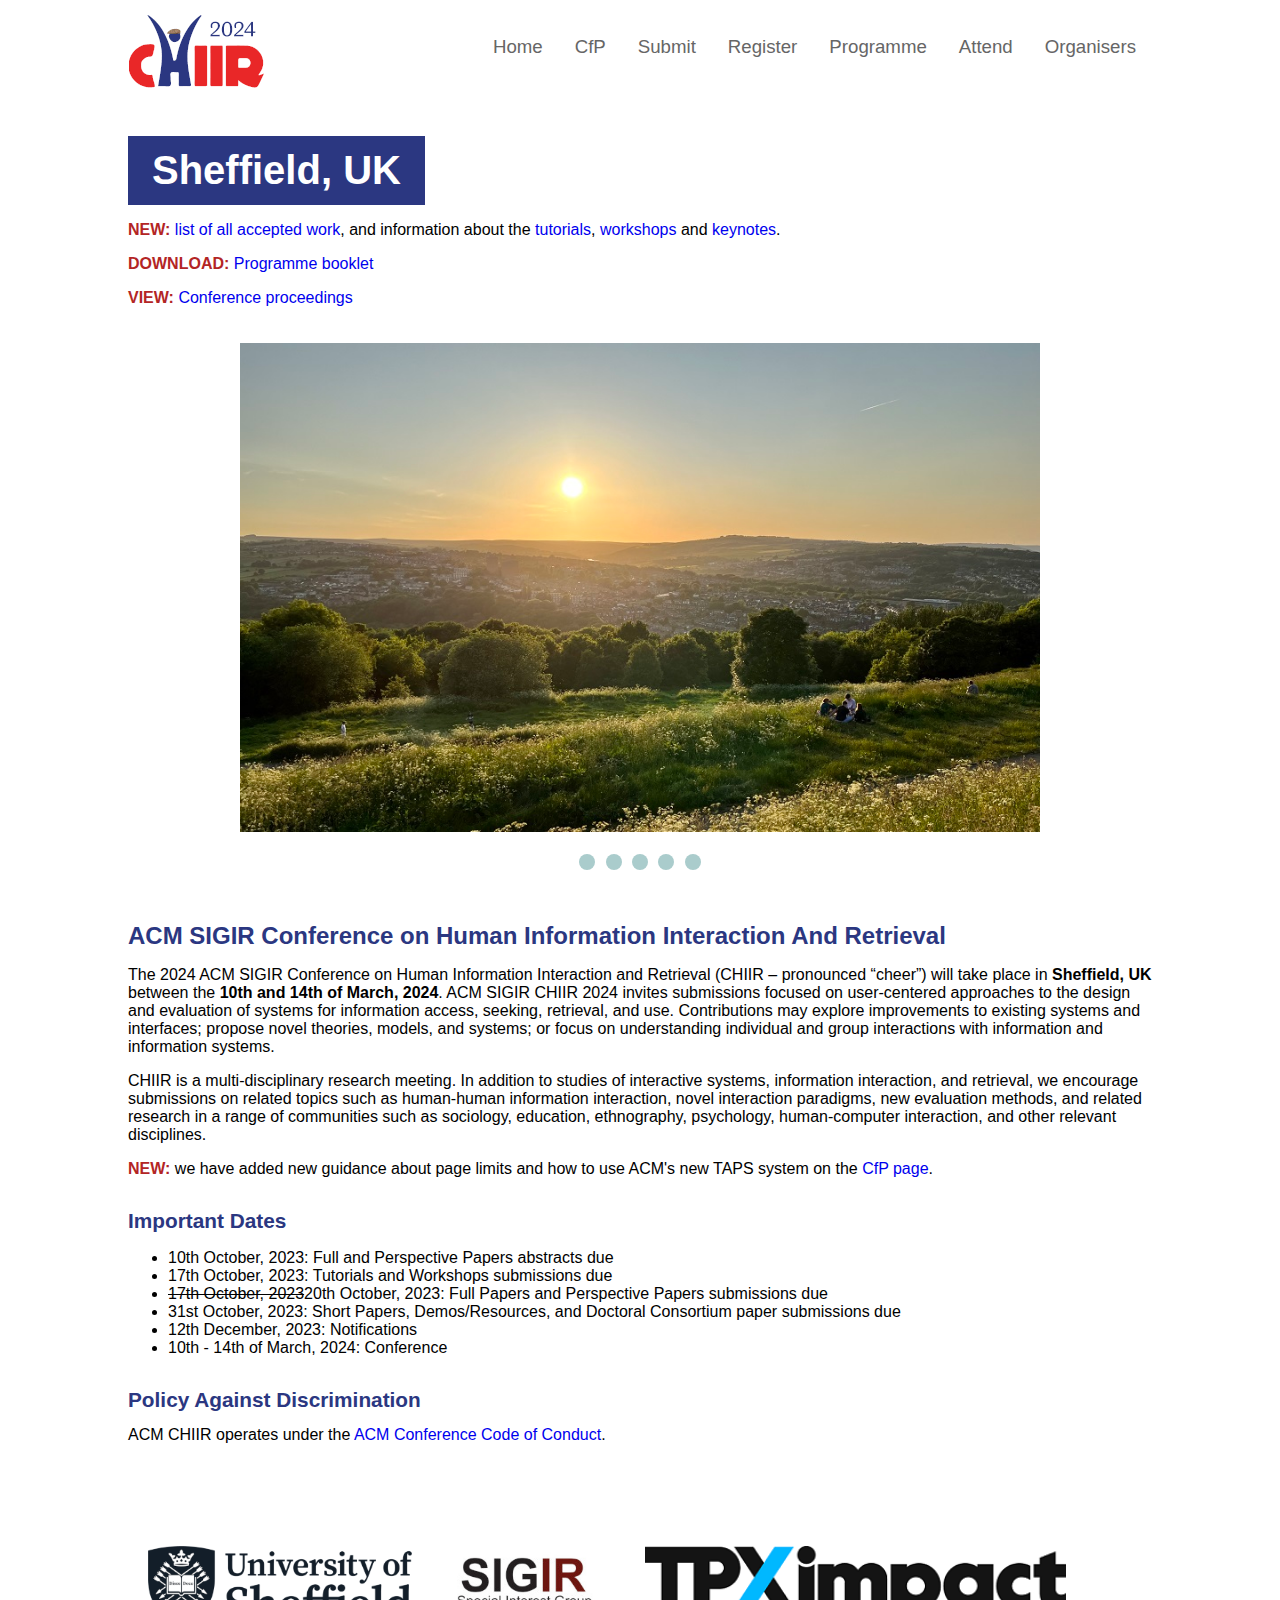
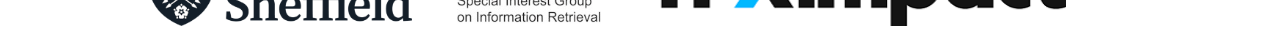
<file: index.html>
<!DOCTYPE html>
<html>
    <head>
        <title>ACM CHIIR 2024</title>
        <meta charset="utf-8">
        <meta name="viewport" content="width=device-width, initial-scale=1">
        <link rel="stylesheet" href="css/main.css" />
		
		
		<script>
			var countDownDate = new Date("Mar 10, 2024 09:00:00").getTime();

			// Update the count down every 1 second
			var x = setInterval(function() {

			  // Get today's date and time
			  var now = new Date().getTime();

			  // Find the distance between now and the count down date
			  var distance = countDownDate - now;

			  // Time calculations for days, hours, minutes and seconds
			  var days = Math.floor(distance / (1000 * 60 * 60 * 24));
			  var hours = Math.floor((distance % (1000 * 60 * 60 * 24)) / (1000 * 60 * 60));
			  var minutes = Math.floor((distance % (1000 * 60 * 60)) / (1000 * 60));
			  var seconds = Math.floor((distance % (1000 * 60)) / 1000);

			  // Display the result in the element with id="demo"
			  document.getElementById("countdownTimer").innerHTML = "CHIIR 2024 will begin in: " + days + "d " + hours + "h "
			  + minutes + "m " + seconds + "s ";

			  // If the count down is finished, write some text
			  if (distance < 0) {
				clearInterval(x);
				document.getElementById("countdownTimer").innerHTML = "EXPIRED";
			  }
			}, 1000);
	</script>

    </head>
    <body>
	
	<div class="main-frame">
	
		<div class="topnav" id="topnav">
		<img src="images/logo_header.png" alt="ACM CHIIR 2024 Logo"/>
			<div class="topnav-right">
				<a href="index.html">Home</a>
				<a href="cfp.html">CfP</a>
				<a href="submit.html">Submit</a>
				<a href="register.html">Register</a>
				<a href="program.html">Programme</a>
				<a href="attend.html">Attend</a>
				<a href="organisers.html">Organisers</a>
			</div>
		</div>
		
		<div class="highlighted_header">Sheffield, UK</div>

		<p><span style="color: #b32525; font-weight:bold">NEW:</span> <a href="allpapers.html">list of all accepted work</a>, and information about the <a href="tutorials.html">tutorials</a>, <a href="workshops.html">workshops</a> and <a href="keynotes.html">keynotes</a>.</p>
		<p><span style="color: #b32525; font-weight:bold">DOWNLOAD:</span> <a href="booklet.pdf">Programme booklet</a></p>
		<p><span style="color: #b32525; font-weight:bold">VIEW:</span> <a href="proceedings.html">Conference proceedings</a></p>

		
		 <!-- Slideshow container -->
		<div class="slideshow-container fade">

		  <!-- Full images with numbers and message Info -->
		  <div class="Containers">
			<img src="images/carousel/IMG_8110.jpg" style="width:100%">
		  </div>

		  <div class="Containers">
			<img src="images/carousel/IMG_3488.jpg" style="width:100%">
		  </div>

		  <div class="Containers">
			<img src="images/carousel/IMG_4460.jpg" style="width:100%">
		  </div>
		  
		  <div class="Containers">
			<img src="images/carousel/IMG_3502.jpg" style="width:100%">
		  </div>
		  
		  <div class="Containers">
			<img src="images/carousel/IMG_6117.jpg" style="width:100%">
		  </div>
		  
		  
		</div>
		<br>

		<!-- The circles/dots -->
		<div style="text-align:center">
		  <span class="dots" onclick="currentSlide(1)"></span>
		  <span class="dots" onclick="currentSlide(2)"></span>
		  <span class="dots" onclick="currentSlide(3)"></span>
		  <span class="dots" onclick="currentSlide(4)"></span>
		  <span class="dots" onclick="currentSlide(5)"></span>
		</div> 
		
		
		<h1>ACM SIGIR Conference on Human Information Interaction And Retrieval</h1>
		
		<p>The 2024 ACM SIGIR Conference on Human Information Interaction and Retrieval (CHIIR – pronounced “cheer”) will take place in <strong>Sheffield, UK</strong> between the <strong>10th and 14th of March, 2024</strong>.  ACM SIGIR CHIIR 2024 invites submissions focused on user-centered approaches to the design and evaluation of systems for information access, seeking, retrieval, and use. Contributions may explore improvements to existing systems and interfaces; propose novel theories, models, and systems; or focus on understanding individual and group interactions with information and information systems.</p>

<p>CHIIR is a multi-disciplinary research meeting. In addition to studies of interactive systems, information interaction, and retrieval, we encourage submissions on related topics such as human-human information interaction, novel interaction paradigms, new evaluation methods, and related research in a range of communities such as sociology, education, ethnography, psychology, human-computer interaction, and other relevant disciplines.</p>

<p id="countdownTimer"></p>

<p><span style="color: #b32525; font-weight:bold">NEW:</span> we have added new guidance about page limits and how to use ACM's new TAPS system on the <a href="cfp.html#TAPS">CfP page</a>.</p>

		<h2>Important Dates</h2>
		<ul>
			<li>10th October, 2023: Full and Perspective Papers abstracts due</li>
			<li>17th October, 2023: Tutorials and Workshops submissions due</li>
			<li><span style="text-decoration: line-through">17th October, 2023</span>20th October, 2023: Full Papers and Perspective Papers submissions due</li>
			<li>31st October, 2023: Short Papers, Demos/Resources, and Doctoral Consortium paper submissions due</li>
			<li>12th December, 2023: Notifications</li>
			<li>10th - 14th of March, 2024: Conference </li>
		</ul>
		
		<h2>Policy Against Discrimination</h2>

		ACM CHIIR operates under the <a href="https://www.acm.org/about-acm/policy-against-harassment" target="_blank">ACM Conference Code of Conduct</a>.</p>

		
		<br />
		<br />
		
		<div class="logo_block">
		<a href="http://sheffield.ac.uk/" target="_blank"><img src="images/TUOS_logo.png" alt="The University of Sheffeld logo." /></a> 
		<a href="https://sigir.org/"><img src="images/SIGIR_logo.jpg" alt="SIGIR logo." /></a>
		<a href="https://www.tpximpact.com/"><img src="images/tpximpact_logo.png" alt="TPXimpact logo."/></a>
		</div>
		
	</div>
	
		<script>
		var slidePosition = 1;
		SlideShow();
		
		var circles = document.getElementsByClassName("dots");
		for (i = 0; i < circles.length; i++) {
			circles[i].className = circles[i].className.replace(" enable", "");
		}

		// forward/Back controls
		function plusSlides(n) {
		  SlideShow(slidePosition += n);
		}

		//  images controls
		function currentSlide(n) {
		  SlideShow(slidePosition = n);
		}

		function SlideShow(n) {
		  var i;
		  var slides = document.getElementsByClassName("Containers");
		  var circles = document.getElementsByClassName("dots");
		  if (n > slides.length) {slidePosition = 1}
		  if (n < 1) {slidePosition = slides.length}
		  for (i = 0; i < slides.length; i++) {
			  slides[i].style.display = "none";
		  }
		  for (i = 0; i < circles.length; i++) {
			  circles[i].className = circles[i].className.replace(" enable", "");
		  }
		  slides[slidePosition-1].style.display = "block";
		  circles[slidePosition-1].className += " enable";
		} 
		
		
		window.onscroll = function() {myFunction()};

		var navbar = document.getElementById("topnav");
		var sticky = navbar.offsetTop;

		function myFunction() {
		  if (window.pageYOffset >= sticky) {
			navbar.classList.add("sticky")
		  } else {
			navbar.classList.remove("sticky");
		  }
		}
		</script>
		
    </body>
</html>
</file>
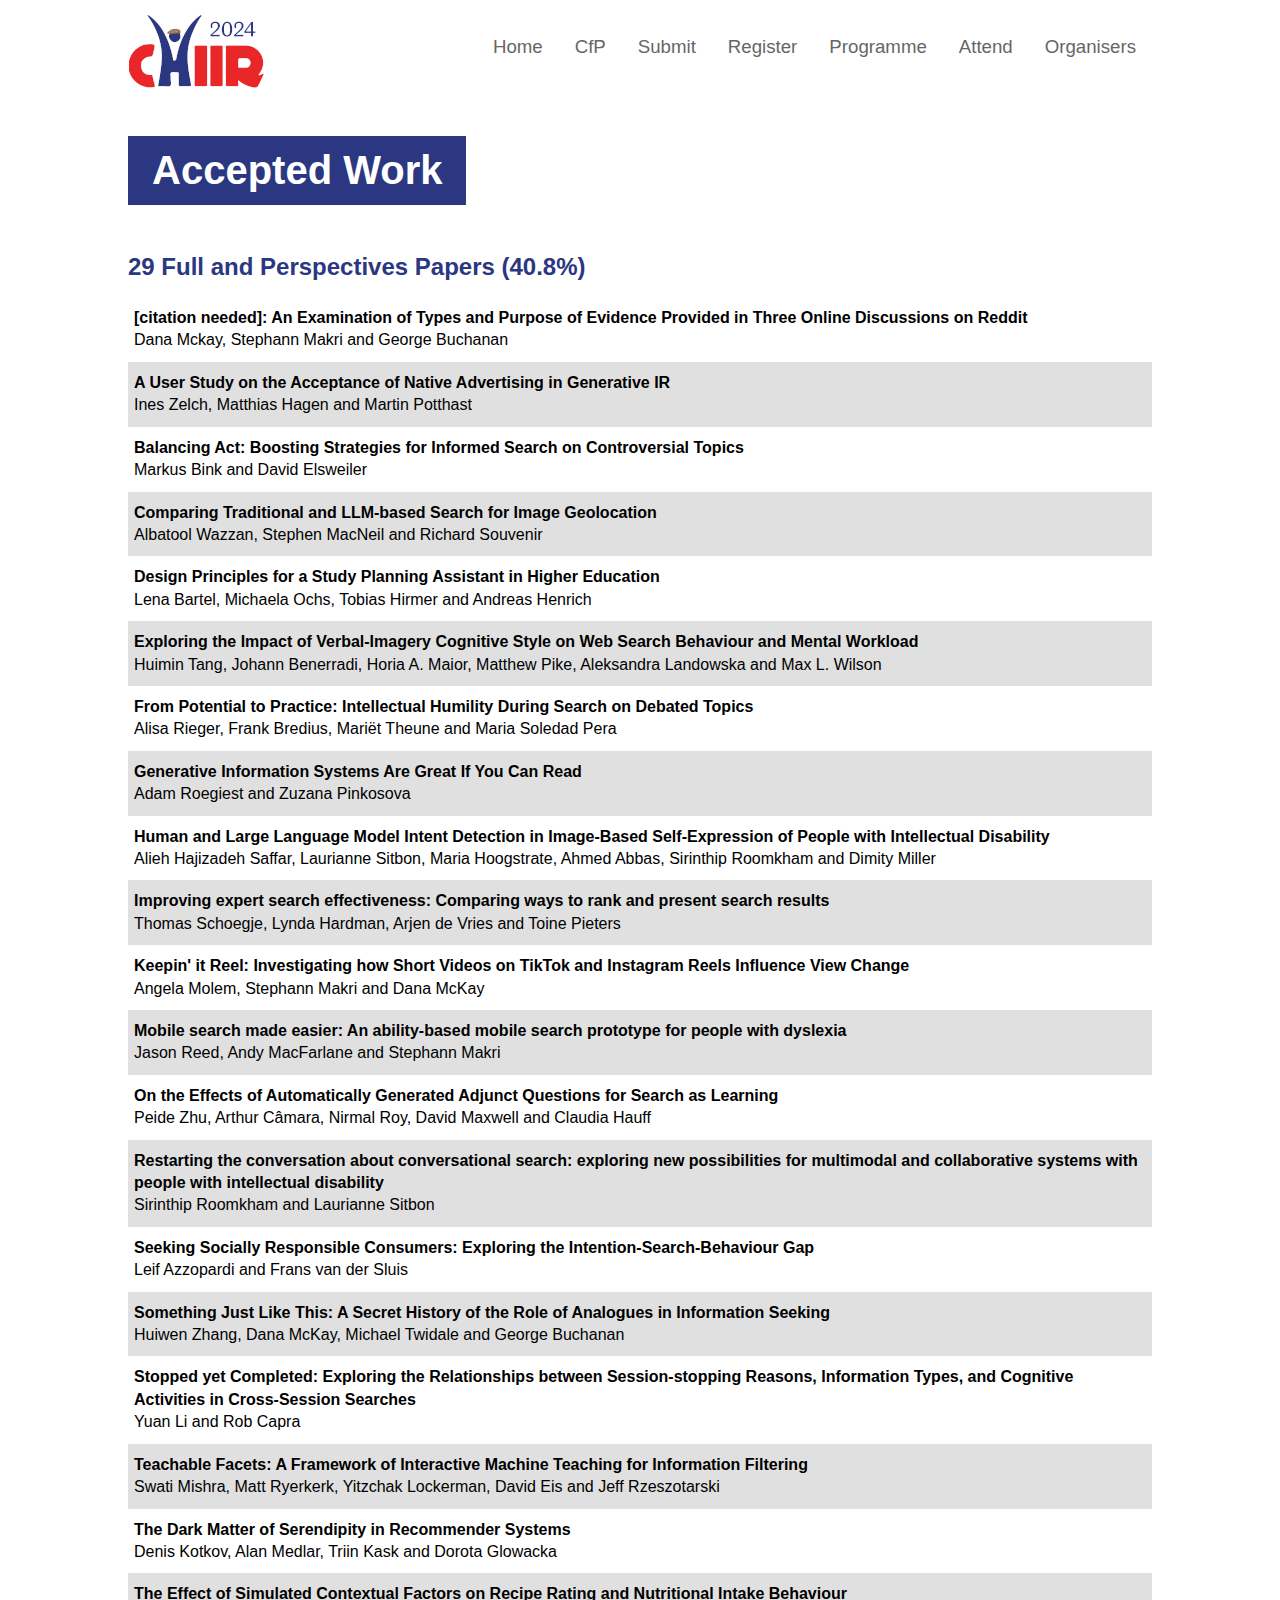
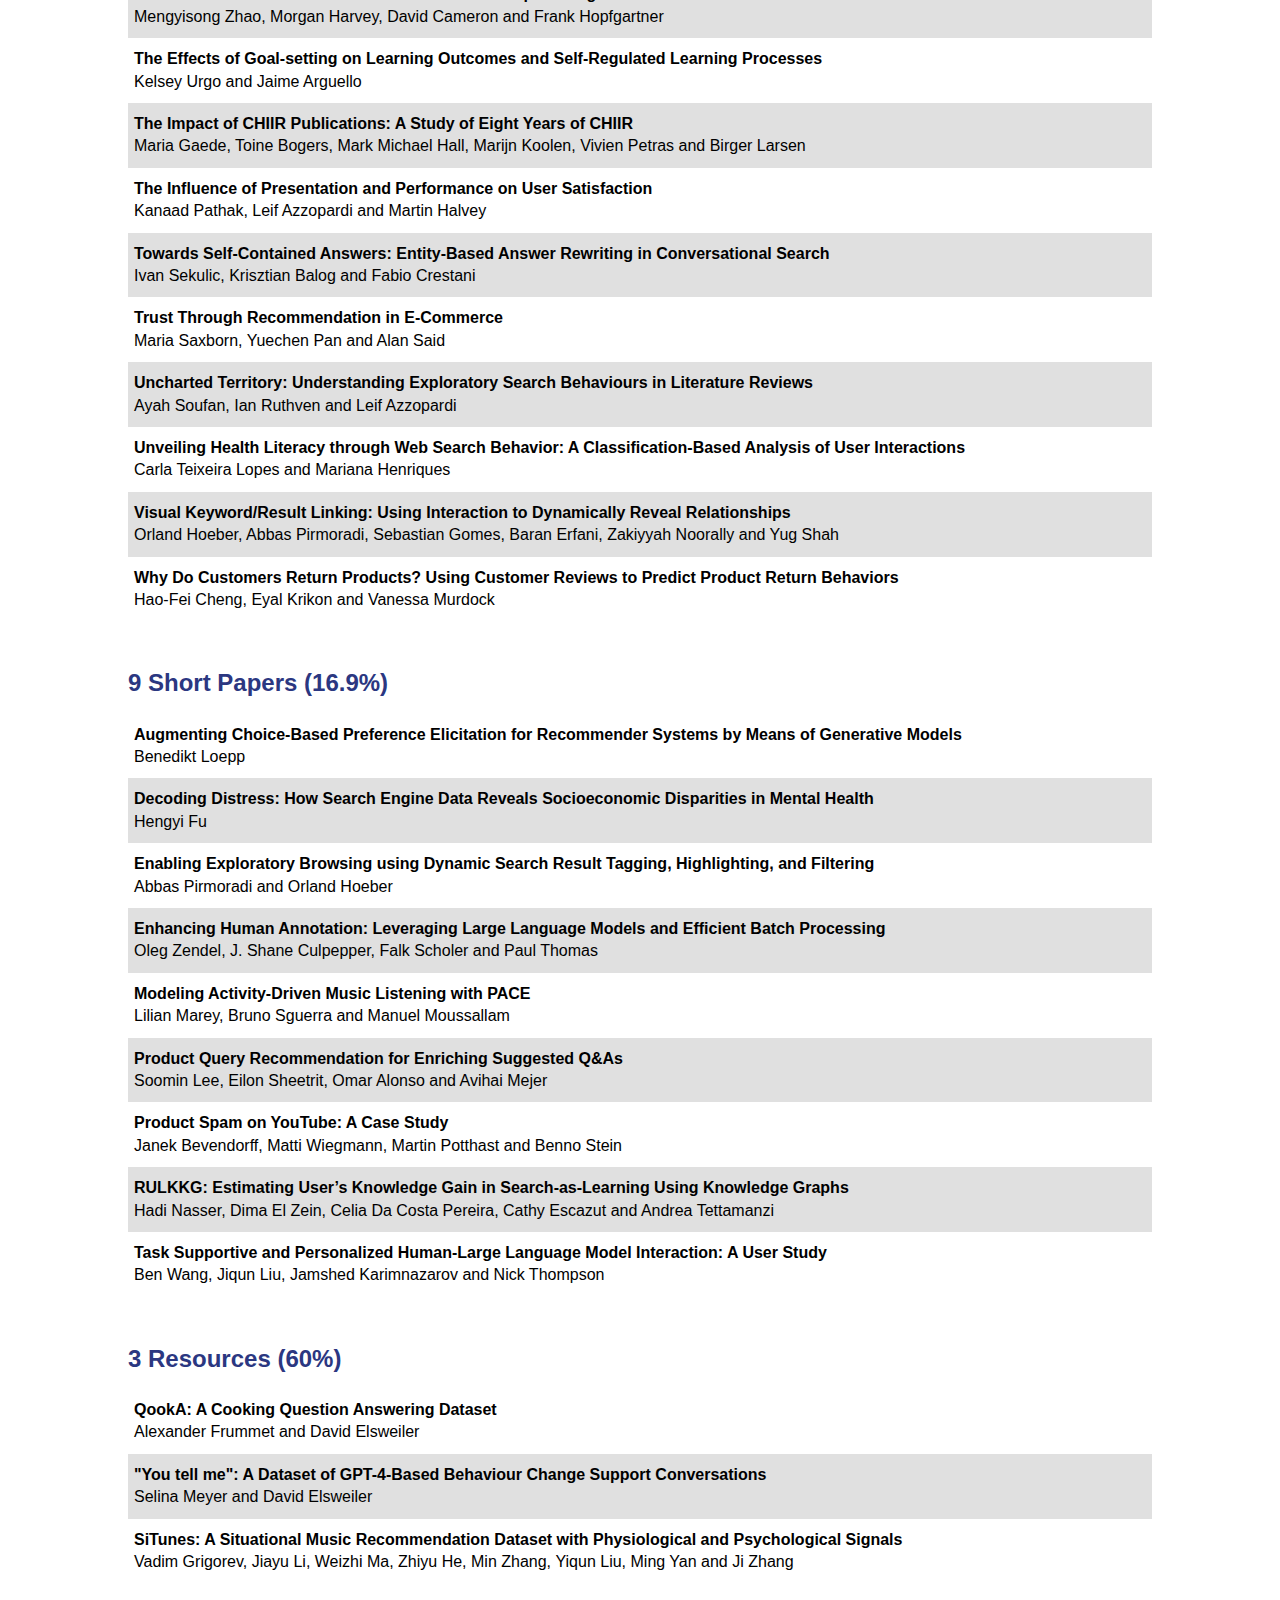
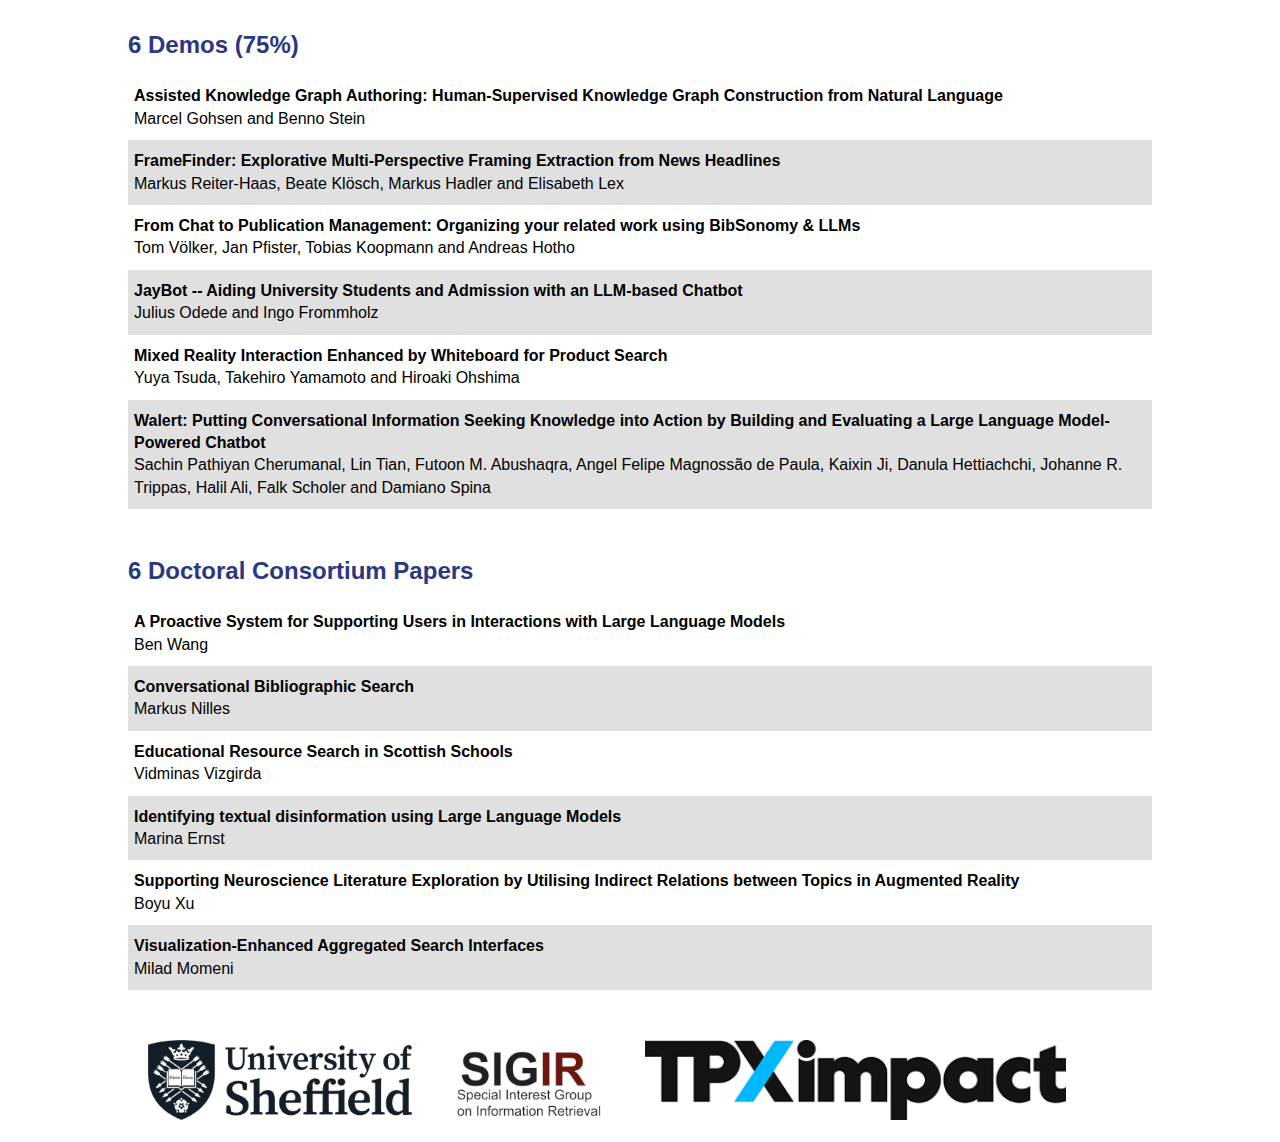
<file: allpapers.html>
<!DOCTYPE html>
<html>
    <head>
        <title>ACM CHIIR 2024</title>
        <meta charset="utf-8">
        <meta name="viewport" content="width=device-width, initial-scale=1">
        <link rel="stylesheet" href="css/main.css" />
    </head>
    <body>
	
	<div class="main-frame">
	
		<div class="topnav" id="topnav">
		<img src="images/logo_header.png" alt="ACM CHIIR 2024 Logo"/>
			<div class="topnav-right">
				<a href="index.html">Home</a>
				<a href="cfp.html">CfP</a>
				<a href="submit.html">Submit</a>
				<a href="register.html">Register</a>
				<a href="program.html">Programme</a>
				<a href="attend.html">Attend</a>
				<a href="organisers.html">Organisers</a>
			</div>
		</div>
		
		<div class="highlighted_header">Accepted Work</div>
		
<h1>29 Full and Perspectives Papers (40.8%)</h1>
<p>
<div class="accepted_papers">
<div class="accepted_paper">
<strong>[citation needed]: An Examination of Types and Purpose of Evidence Provided in Three Online Discussions on Reddit</strong><br />
Dana Mckay, Stephann Makri and George Buchanan
</div>

<div class="accepted_paper">
<strong>A User Study on the Acceptance of Native Advertising in Generative IR</strong><br />
Ines Zelch, Matthias Hagen and Martin Potthast
</div>

<div class="accepted_paper">
<strong>Balancing Act: Boosting Strategies for Informed Search on Controversial Topics</strong><br />
Markus Bink and David Elsweiler
</div>

<div class="accepted_paper">
<strong>Comparing Traditional and LLM-based Search for Image Geolocation</strong><br />
Albatool Wazzan, Stephen MacNeil and Richard Souvenir
</div>


<div class="accepted_paper">
<strong>Design Principles for a Study Planning Assistant in Higher Education</strong><br />
Lena Bartel, Michaela Ochs, Tobias Hirmer and Andreas Henrich
</div>


<div class="accepted_paper">
<strong>Exploring the Impact of Verbal-Imagery Cognitive Style on Web Search Behaviour and Mental Workload</strong><br />
Huimin Tang, Johann Benerradi, Horia A. Maior, Matthew Pike, Aleksandra Landowska and Max L. Wilson
</div>


<div class="accepted_paper">
<strong>From Potential to Practice: Intellectual Humility During Search on Debated Topics</strong><br />
Alisa Rieger, Frank Bredius, Mariët Theune and Maria Soledad Pera
</div>


<div class="accepted_paper">
<strong>Generative Information Systems Are Great If You Can Read</strong><br />
Adam Roegiest and Zuzana Pinkosova
</div>


<div class="accepted_paper">
<strong>Human and Large Language Model Intent Detection in Image-Based Self-Expression of People with Intellectual Disability</strong><br />
Alieh Hajizadeh Saffar, Laurianne Sitbon, Maria Hoogstrate, Ahmed Abbas, Sirinthip Roomkham and Dimity Miller
</div>

<div class="accepted_paper">
<strong>
Improving expert search effectiveness: Comparing ways to rank and present search results
</strong><br />

Thomas Schoegje, Lynda Hardman, Arjen de Vries and Toine Pieters
</div>

<div class="accepted_paper">
<strong>
Keepin' it Reel: Investigating how Short Videos on TikTok and Instagram Reels Influence View Change
</strong><br />

Angela Molem, Stephann Makri and Dana McKay
</div>

<div class="accepted_paper">
<strong>
Mobile search made easier: An ability-based mobile search prototype for people with dyslexia
</strong><br />
Jason Reed, Andy MacFarlane and Stephann Makri

</div>

<div class="accepted_paper">
<strong>
On the Effects of Automatically Generated Adjunct Questions  for Search as Learning
</strong><br />
Peide Zhu, Arthur Câmara, Nirmal Roy, David Maxwell and Claudia Hauff

</div>

<div class="accepted_paper">
<strong>
Restarting the conversation about conversational search: exploring new possibilities for multimodal and collaborative systems with people with intellectual disability
</strong><br />
Sirinthip Roomkham and Laurianne Sitbon

</div>

<div class="accepted_paper">
<strong>
Seeking Socially Responsible Consumers: Exploring the Intention-Search-Behaviour Gap
</strong><br />
Leif Azzopardi and Frans van der Sluis

</div>

<div class="accepted_paper">
<strong>
Something Just Like This: A Secret History of the Role of Analogues in Information Seeking
</strong><br />
Huiwen Zhang, Dana McKay, Michael Twidale and George Buchanan

</div>

<div class="accepted_paper">
<strong>
Stopped yet Completed: Exploring the Relationships between Session-stopping Reasons, Information Types, and Cognitive Activities in Cross-Session Searches
</strong><br />
Yuan Li and Rob Capra
</div>

<div class="accepted_paper">
<strong>
Teachable Facets: A Framework of Interactive Machine Teaching for Information Filtering
</strong><br />
Swati Mishra, Matt Ryerkerk, Yitzchak Lockerman, David Eis and Jeff Rzeszotarski

</div>

<div class="accepted_paper">
<strong>
The Dark Matter of Serendipity in Recommender Systems
</strong><br />
Denis Kotkov, Alan Medlar, Triin Kask and Dorota Glowacka

</div>

<div class="accepted_paper">
<strong>
The Effect of Simulated Contextual Factors on Recipe Rating and Nutritional Intake Behaviour
</strong><br />
Mengyisong Zhao, Morgan Harvey, David Cameron and Frank Hopfgartner

</div>

<div class="accepted_paper">
<strong>
The Effects of Goal-setting on Learning Outcomes and Self-Regulated Learning Processes
</strong><br />
Kelsey Urgo and Jaime Arguello

</div>

<div class="accepted_paper">
<strong>
The Impact of CHIIR Publications: A Study of Eight Years of CHIIR
</strong><br />
Maria Gaede, Toine Bogers, Mark Michael Hall, Marijn Koolen, Vivien Petras and Birger Larsen

</div>

<div class="accepted_paper">
<strong>
The Influence of Presentation and Performance on User Satisfaction
</strong><br />
Kanaad Pathak, Leif Azzopardi and Martin Halvey

</div>

<div class="accepted_paper">
<strong>
Towards Self-Contained Answers: Entity-Based Answer Rewriting in Conversational Search
</strong><br />
Ivan Sekulic, Krisztian Balog and Fabio Crestani

</div>

<div class="accepted_paper">
<strong>
Trust Through Recommendation in E-Commerce
</strong><br />
Maria Saxborn, Yuechen Pan and Alan Said

</div>

<div class="accepted_paper">
<strong>
Uncharted Territory: Understanding Exploratory Search Behaviours in Literature Reviews
</strong><br />
Ayah Soufan, Ian Ruthven and Leif Azzopardi

</div>

<div class="accepted_paper">
<strong>
Unveiling Health Literacy through Web Search Behavior: A Classification-Based Analysis of User Interactions
</strong><br />
Carla Teixeira Lopes and Mariana Henriques

</div>

<div class="accepted_paper">
<strong>
Visual Keyword/Result Linking: Using Interaction to Dynamically Reveal Relationships
</strong><br />
Orland Hoeber, Abbas Pirmoradi, Sebastian Gomes, Baran Erfani, Zakiyyah Noorally and Yug Shah

</div>

<div class="accepted_paper">
<strong>
Why Do Customers Return Products? Using Customer Reviews to Predict Product Return Behaviors
</strong><br />
Hao-Fei Cheng, Eyal Krikon and Vanessa Murdock

</div>

</div>

</p>	

<h1>9 Short Papers (16.9%)</h1>

<p>
<div class="accepted_papers">

<div class="accepted_paper">
<strong>
Augmenting Choice-Based Preference Elicitation for Recommender Systems by Means of Generative Models
</strong><br />
Benedikt Loepp

</div>

<div class="accepted_paper">
<strong>
Decoding Distress: How Search Engine Data Reveals Socioeconomic Disparities in Mental Health
</strong><br />
Hengyi Fu

</div>

<div class="accepted_paper">
<strong>
Enabling Exploratory Browsing using Dynamic Search Result Tagging, Highlighting, and Filtering
</strong><br />
Abbas Pirmoradi and Orland Hoeber

</div>

<div class="accepted_paper">
<strong>
Enhancing Human Annotation: Leveraging Large Language Models and Efficient Batch Processing
</strong><br />
Oleg Zendel, J. Shane Culpepper, Falk Scholer and Paul Thomas

</div>

<div class="accepted_paper">
<strong>
Modeling Activity-Driven Music Listening with PACE
</strong><br />
Lilian Marey, Bruno Sguerra and Manuel Moussallam

</div>

<div class="accepted_paper">
<strong>
Product Query Recommendation for Enriching Suggested Q&As
</strong><br />
Soomin Lee, Eilon Sheetrit, Omar Alonso and Avihai Mejer

</div>

<div class="accepted_paper">
<strong>
Product Spam on YouTube: A Case Study
</strong><br />
Janek Bevendorff, Matti Wiegmann, Martin Potthast and Benno Stein

</div>

<div class="accepted_paper">
<strong>
RULKKG: Estimating User’s Knowledge Gain in Search-as-Learning Using Knowledge Graphs
</strong><br />
Hadi Nasser, Dima El Zein, Celia Da Costa Pereira, Cathy Escazut and Andrea Tettamanzi

</div>

<div class="accepted_paper">
<strong>
Task Supportive and Personalized Human-Large Language Model Interaction: A User Study
</strong><br />
Ben Wang, Jiqun Liu, Jamshed Karimnazarov and Nick Thompson

</div>

</div>

</p>


<h1>3 Resources (60%)</h1>

<p>
<div class="accepted_papers">

<div class="accepted_paper">
<strong>
QookA: A Cooking Question Answering Dataset
</strong><br />
Alexander Frummet and David Elsweiler

</div>

<div class="accepted_paper">
<strong>
"You tell me": A Dataset of GPT-4-Based Behaviour Change Support Conversations
</strong><br />
Selina Meyer and David Elsweiler

</div>

<div class="accepted_paper">
<strong>
SiTunes: A Situational Music Recommendation Dataset with Physiological and Psychological Signals
</strong><br />
Vadim Grigorev, Jiayu Li, Weizhi Ma, Zhiyu He, Min Zhang, Yiqun Liu, Ming Yan and Ji Zhang

</div>


</div>

</p>

<h1>6 Demos (75%)</h1>

<p>
<div class="accepted_papers">

<div class="accepted_paper">
<strong>
Assisted Knowledge Graph Authoring: Human-Supervised Knowledge Graph Construction from Natural Language
</strong><br />
Marcel Gohsen and Benno Stein

</div>

<div class="accepted_paper">
<strong>
FrameFinder: Explorative Multi-Perspective Framing Extraction from News Headlines
</strong><br />
Markus Reiter-Haas, Beate Klösch, Markus Hadler and Elisabeth Lex

</div>

<div class="accepted_paper">
<strong>
From Chat to Publication Management: Organizing your related work using BibSonomy & LLMs
</strong><br />
Tom Völker, Jan Pfister, Tobias Koopmann and Andreas Hotho

</div>

<div class="accepted_paper">
<strong>
JayBot -- Aiding University Students and Admission with an LLM-based Chatbot
</strong><br />
Julius Odede and Ingo Frommholz

</div>

<div class="accepted_paper">
<strong>
Mixed Reality Interaction Enhanced by Whiteboard for Product Search
</strong><br />
Yuya Tsuda, Takehiro Yamamoto and Hiroaki Ohshima

</div>

<div class="accepted_paper">
<strong>
Walert: Putting Conversational Information Seeking Knowledge into Action by Building and Evaluating a Large Language Model-Powered Chatbot
</strong><br />
Sachin Pathiyan Cherumanal, Lin Tian, Futoon M. Abushaqra, Angel Felipe Magnossão de Paula, Kaixin Ji, Danula Hettiachchi, Johanne R. Trippas, Halil Ali, Falk Scholer and Damiano Spina

</div>


</div>

</p>

<h1>6 Doctoral Consortium Papers</h1>

<p>

<div class="accepted_papers">
<div class="accepted_paper">
<strong>
A Proactive System for Supporting Users in Interactions with Large Language Models
</strong><br />
Ben Wang

</div>

<div class="accepted_paper">
<strong>
Conversational Bibliographic Search
</strong><br />
Markus Nilles

</div>

<div class="accepted_paper">
<strong>
Educational Resource Search in Scottish Schools
</strong><br />
Vidminas Vizgirda

</div>

<div class="accepted_paper">
<strong>
Identifying textual disinformation using Large Language Models
</strong><br />
Marina Ernst

</div>

<div class="accepted_paper">
<strong>
Supporting Neuroscience Literature Exploration by Utilising Indirect Relations between Topics in Augmented Reality
</strong><br />
Boyu Xu

</div>

<div class="accepted_paper">
<strong>
Visualization-Enhanced Aggregated Search Interfaces
</strong><br />
Milad Momeni

</div>

</div>

</p>	
		
		<div class="logo_block">
		<a href="http://sheffield.ac.uk/" target="_blank"><img src="images/TUOS_logo.png" alt="The University of Sheffeld logo."/></a> 
		<a href="https://sigir.org/"><img src="images/SIGIR_logo.jpg" alt="SIGIR logo."/></a>
		<a href="https://www.tpximpact.com/"><img src="images/tpximpact_logo.png" alt="TPXimpact logo."/></a>
		</div>
		
	</div>

		<script>
		window.onscroll = function() {myFunction()};

		var navbar = document.getElementById("topnav");
		var sticky = navbar.offsetTop;

		function myFunction() {
		  if (window.pageYOffset >= sticky) {
			navbar.classList.add("sticky")
		  } else {
			navbar.classList.remove("sticky");
		  }
		}
		</script>
		
    </body>
</html>
</file>
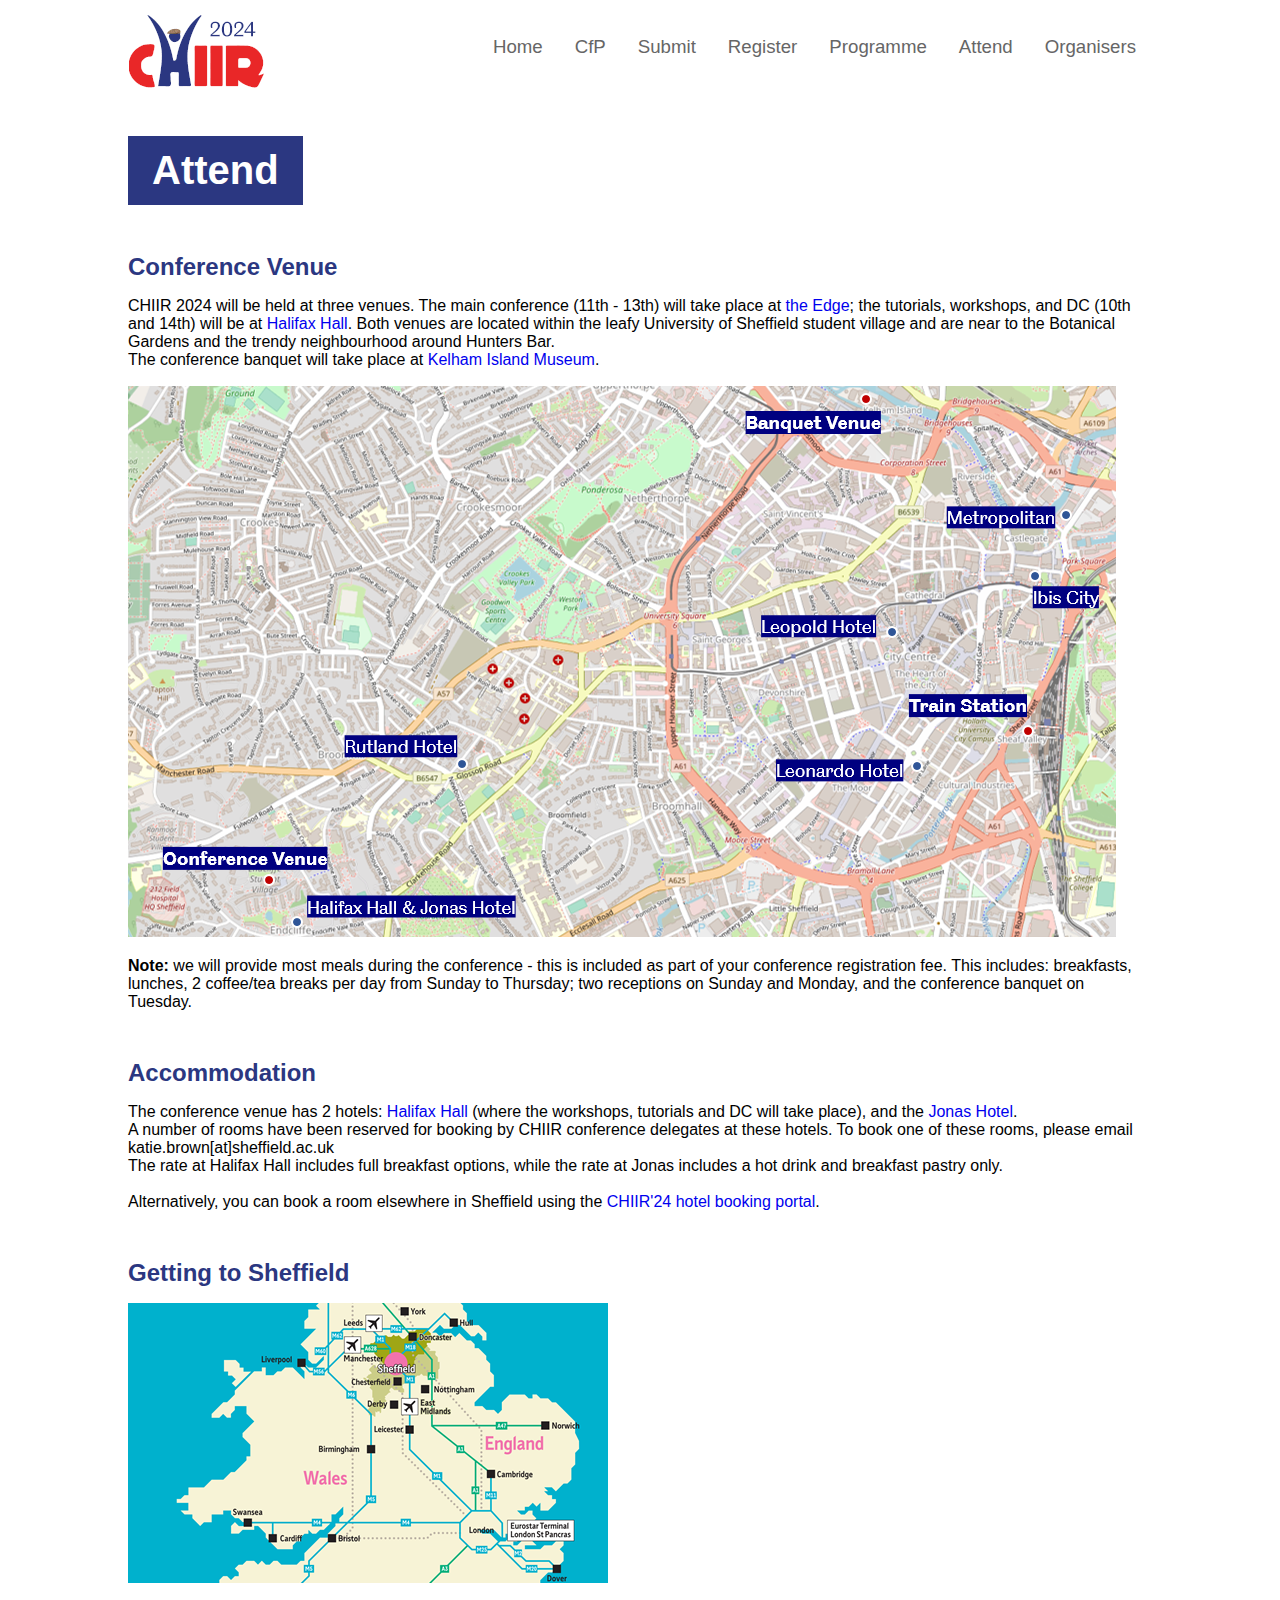
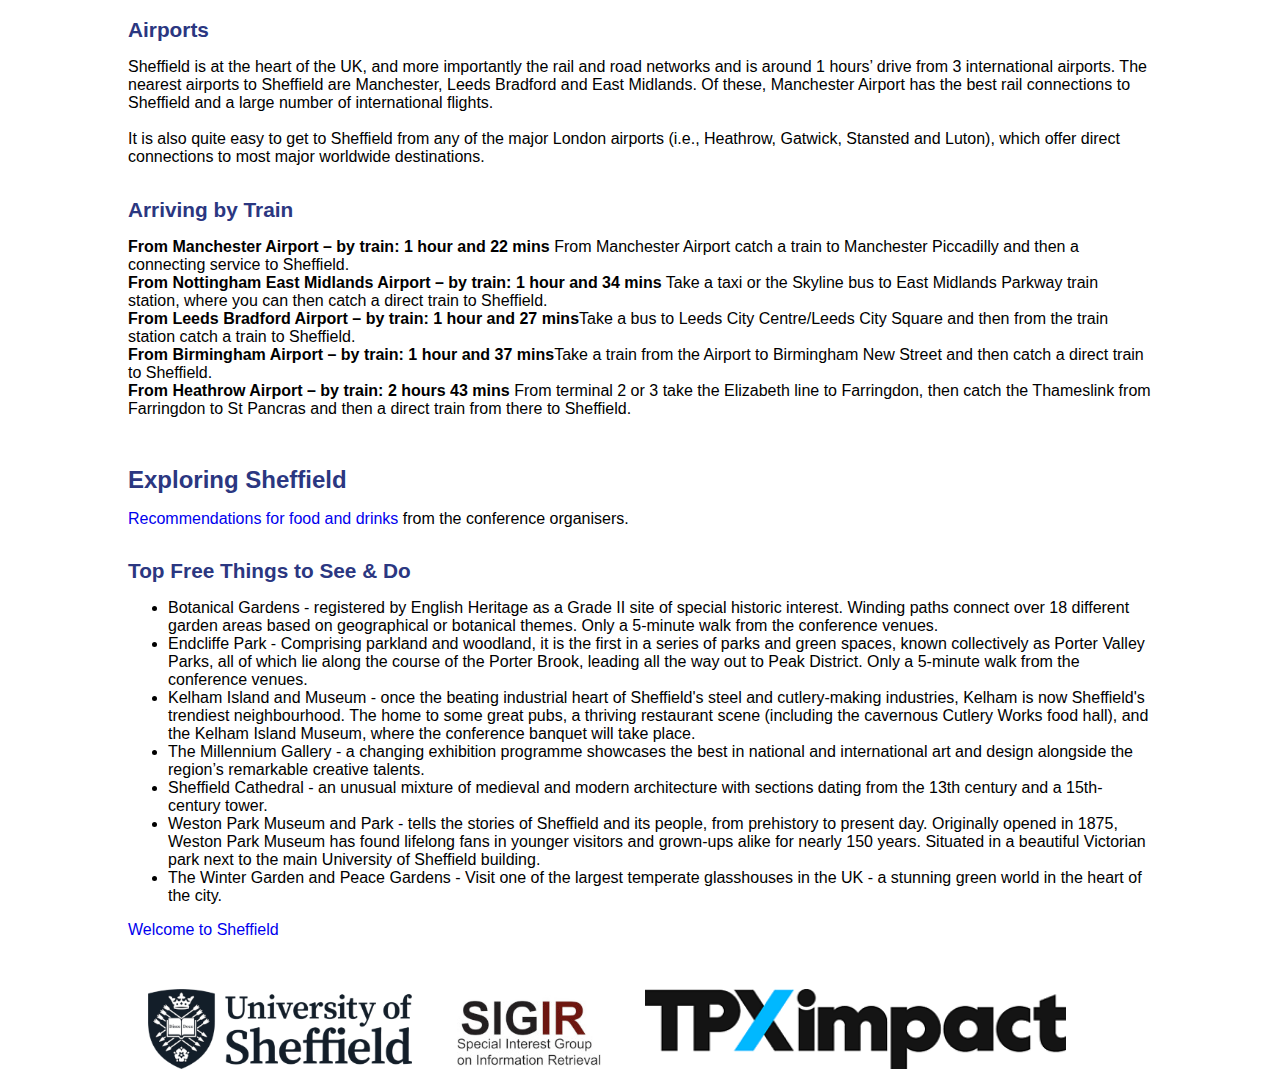
<file: attend.html>
<!DOCTYPE html>
<html>
    <head>
        <title>ACM CHIIR 2024</title>
        <meta charset="utf-8">
        <meta name="viewport" content="width=device-width, initial-scale=1">
        <link rel="stylesheet" href="css/main.css" />
    </head>
    <body>
	
	<div class="main-frame">
	
		<div class="topnav" id="topnav">
		<img src="images/logo_header.png" alt="ACM CHIIR 2024 Logo"/>
			<div class="topnav-right">
				<a href="index.html">Home</a>
				<a href="cfp.html">CfP</a>
				<a href="submit.html">Submit</a>
				<a href="register.html">Register</a>
				<a href="program.html">Programme</a>
				<a href="attend.html">Attend</a>
				<a href="organisers.html">Organisers</a>
			</div>
		</div>
		
		<div class="highlighted_header">Attend</div>
	
		<h1>Conference Venue</h1>
		<p>CHIIR 2024 will be held at three venues. The main conference (11th - 13th) will take place at <a href="https://students.sheffield.ac.uk/ssid/general-info/maps/buildings/edge" target="_blank">the Edge</a>; the tutorials, workshops, and DC (10th and 14th) will be at <a href="https://www.halifaxhall.co.uk/contact-us/" target="_blank">Halifax Hall</a>. Both venues are located within the leafy University of Sheffield student village and are near to the Botanical Gardens and the trendy neighbourhood around Hunters Bar. <br />The conference banquet will take place at <a href="https://www.sheffieldmuseums.org.uk/venue-hire/venues/kelham-island-museum/" target="_blank">Kelham Island Museum</a>.</p>
		
		<img src="images/location_city.png" alt="CHIIR'24 will take place at the Edge, Halifax Hall and Kelham Island Museum." />
		
		<p><strong>Note:</strong> we will provide most meals during the conference - this is included as part of your conference registration fee. This includes: breakfasts, lunches, 2 coffee/tea breaks per day from Sunday to Thursday; two receptions on Sunday and Monday, and the conference banquet on Tuesday.</p>


		<h1>Accommodation</h1>
		<p>The conference venue has 2 hotels: <a href="https://www.halifaxhall.co.uk/" target="_blank">Halifax Hall</a> (where the workshops, tutorials and DC will take place), and the <a href="https://www.jonashotel.co.uk/" target="_blank">Jonas Hotel</a>. <br />A number of rooms have been reserved for booking by CHIIR conference delegates at these hotels. To book one of these rooms, please email katie.brown[at]sheffield.ac.uk<br />
		The rate at Halifax Hall includes full breakfast options, while the rate at Jonas includes a hot drink and breakfast pastry only.	
		<br /><br />
		Alternatively, you can book a room elsewhere in Sheffield using the <a href="https://book.passkey.com/e/50677564" target="_blank">CHIIR'24 hotel booking portal</a>.
		</p>
		
		<h1>Getting to Sheffield</h1>
		
		<img src="images/location_uk.png" alt="Sheffield is at the heart of the UK, and more importantly the rail and road networks and is around 1 hours’ drive from 3 international airports." />
		
		<h2>Airports</h2>
		<p>Sheffield is at the heart of the UK, and more importantly the rail and road networks and is around 1 hours’ drive from 3 international airports. The nearest airports to Sheffield are Manchester, Leeds Bradford and East Midlands. Of these, Manchester Airport has the best rail connections to Sheffield and a large number of international flights. 
		<br/><br />It is also quite easy to get to Sheffield from any of the major London airports (i.e., Heathrow, Gatwick, Stansted and Luton), which offer direct connections to most major worldwide destinations.</p>
		
		<h2>Arriving by Train</h2>
		<p><strong>From Manchester Airport – by train: 1 hour and 22 mins</strong> From Manchester Airport catch a train to Manchester Piccadilly and then a connecting service to Sheffield.<br />
		<strong>From Nottingham East Midlands Airport – by train:  1 hour and 34 mins</strong> Take a taxi or the Skyline bus to East Midlands Parkway train station, where you can then catch a direct train to Sheffield.<br />
		<strong>From Leeds Bradford Airport – by train:  1 hour and 27 mins</strong>Take a bus to Leeds City Centre/Leeds City Square and then from the train station catch a train to Sheffield.<br />
		<strong>From Birmingham Airport – by train: 1 hour and 37 mins</strong>Take a train from the Airport to Birmingham New Street and then catch a direct train to Sheffield.<br />
		<strong>From Heathrow Airport – by train: 2 hours 43 mins</strong> From terminal 2 or 3 take the Elizabeth line to Farringdon, then catch the Thameslink from Farringdon to St Pancras and then a direct train from there to Sheffield.
		</p>
		
		<h1>Exploring Sheffield</h1>
		<p><a href="recommendations.html">Recommendations for food and drinks</a> from the conference organisers.
		<p><h2>Top Free Things to See &amp; Do</h2>
		<ul>
		<li>Botanical Gardens - registered by English Heritage as a Grade II site of special historic interest. Winding paths connect over 18 different garden areas based on geographical or botanical themes. Only a 5-minute walk from the conference venues.</li>
		<li>Endcliffe Park - Comprising parkland and woodland, it is the first in a series of parks and green spaces, known collectively as Porter Valley Parks, all of which lie along the course of the Porter Brook, leading all the way out to Peak District. Only a 5-minute walk from the conference venues.</li>
		<li>Kelham Island and Museum - once the beating industrial heart of Sheffield's steel and cutlery-making industries, Kelham is now Sheffield's trendiest neighbourhood. The home to some great pubs, a thriving restaurant scene (including the cavernous Cutlery Works food hall), and the Kelham Island Museum, where the conference banquet will take place.</li>
		<li>The Millennium Gallery - a changing exhibition programme showcases the best in national and international art and design alongside the region’s remarkable creative talents.</li>
		<li>Sheffield Cathedral - an unusual mixture of medieval and modern architecture with sections dating from the 13th century and a 15th-century tower.</li>
		<li>Weston Park Museum and Park - tells the stories of Sheffield and its people, from prehistory to present day. Originally opened in 1875, Weston Park Museum has found lifelong fans in younger visitors and grown-ups alike for nearly 150 years. Situated in a beautiful Victorian park next to the main University of Sheffield building.</li>
		<li>The Winter Garden and Peace Gardens - Visit one of the largest temperate glasshouses in the UK - a stunning green world in the heart of the city.</li>
		</ul>
		</p>
		<p><a href="https://www.welcometosheffield.co.uk/" target="_blank">Welcome to Sheffield</a>
		</p>
		

		
		<div class="logo_block">
		<a href="http://sheffield.ac.uk/" target="_blank"><img src="images/TUOS_logo.png" alt="The University of Sheffeld logo."/></a> 
		<a href="https://sigir.org/"><img src="images/SIGIR_logo.jpg" alt="SIGIR logo."/></a>
		<a href="https://www.tpximpact.com/"><img src="images/tpximpact_logo.png" alt="TPXimpact logo."/></a>
		</div>
		
	</div>

		<script>
		window.onscroll = function() {myFunction()};

		var navbar = document.getElementById("topnav");
		var sticky = navbar.offsetTop;

		function myFunction() {
		  if (window.pageYOffset >= sticky) {
			navbar.classList.add("sticky")
		  } else {
			navbar.classList.remove("sticky");
		  }
		}
		</script>
		
    </body>
</html>
</file>
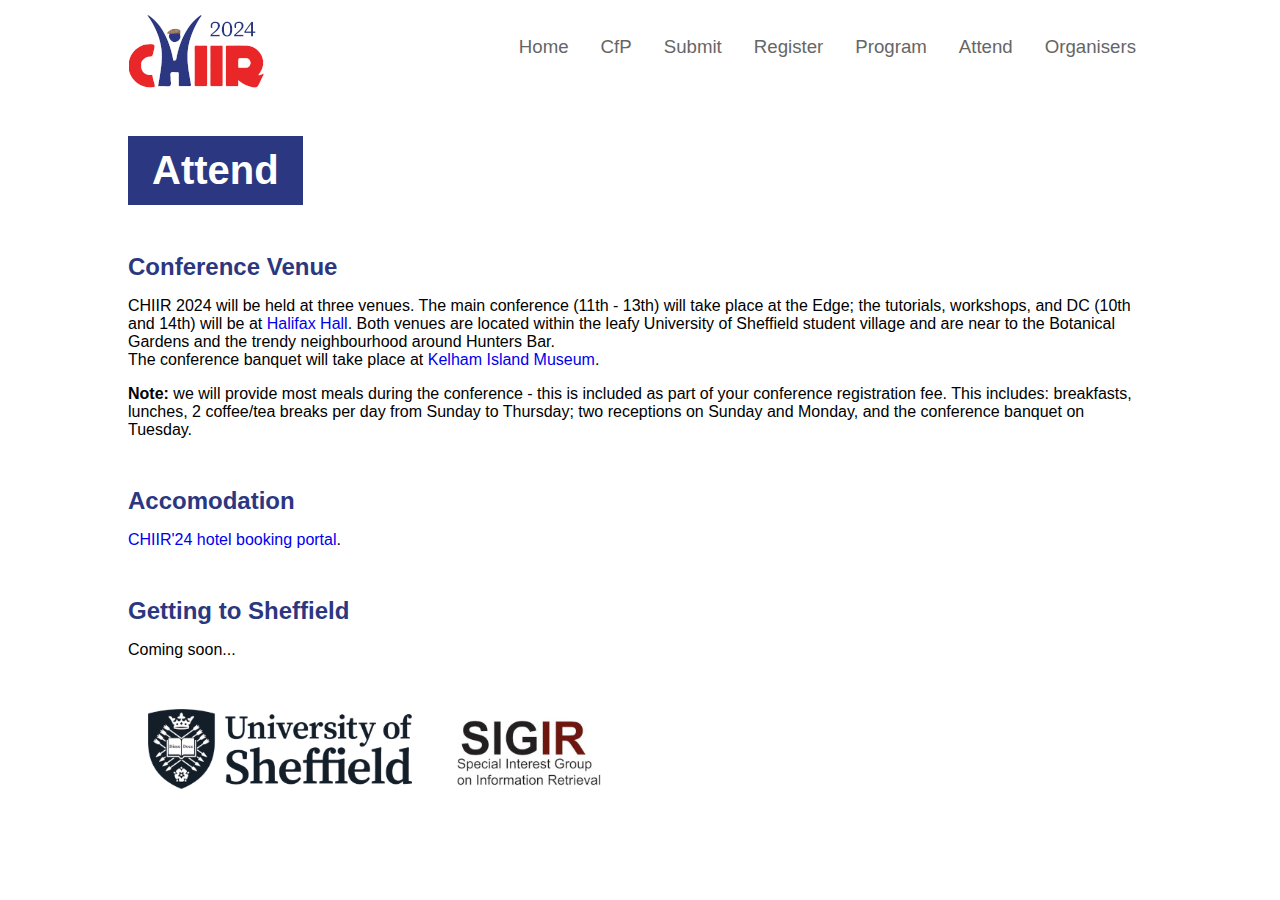
<file: attend_2.html>
<!DOCTYPE html>
<html>
    <head>
        <title>ACM CHIIR 2024</title>
        <meta charset="utf-8">
        <meta name="viewport" content="width=device-width, initial-scale=1">
        <link rel="stylesheet" href="css/main.css" />
    </head>
    <body>
	
	<div class="main-frame">
	
		<div class="topnav" id="topnav">
		<img src="images/logo_header.png" alt="ACM CHIIR 2024 Logo"/>
			<div class="topnav-right">
				<a href="index.html">Home</a>
				<a href="cfp.html">CfP</a>
				<a href="submit.html">Submit</a>
				<a href="register.html">Register</a>
				<a href="program.html">Program</a>
				<a href="attend.html">Attend</a>
				<a href="organisers.html">Organisers</a>
			</div>
		</div>
		
		<div class="highlighted_header">Attend</div>
		
		<h1>Conference Venue</h1>
		<p>CHIIR 2024 will be held at three venues. The main conference (11th - 13th) will take place at the Edge; the tutorials, workshops, and DC (10th and 14th) will be at <a href="https://www.halifaxhall.co.uk/contact-us/" target="_blank">Halifax Hall</a>. Both venues are located within the leafy University of Sheffield student village and are near to the Botanical Gardens and the trendy neighbourhood around Hunters Bar. <br />The conference banquet will take place at <a href="https://www.sheffieldmuseums.org.uk/venue-hire/venues/kelham-island-museum/" target="_blank">Kelham Island Museum</a>.</p>
		<p><strong>Note:</strong> we will provide most meals during the conference - this is included as part of your conference registration fee. This includes: breakfasts, lunches, 2 coffee/tea breaks per day from Sunday to Thursday; two receptions on Sunday and Monday, and the conference banquet on Tuesday.</p>
		
		<h1>Accomodation</h1>
		<p><a href="https://book.passkey.com/e/50677564" target="_blank">CHIIR'24 hotel booking portal</a>.
		</p>
		
		<h1>Getting to Sheffield</h1>
		<p>Coming soon...
		</p>
		
		<div class="logo_block">
		<a href="http://sheffield.ac.uk/" target="_blank"><img src="images/TUOS_logo.png" alt="The University of Sheffeld logo."/></a> 
		<a href="https://sigir.org/"><img src="images/SIGIR_logo.jpg" alt="SIGIR logo."/></a>
		</div>
		
	</div>

		<script>
		window.onscroll = function() {myFunction()};

		var navbar = document.getElementById("topnav");
		var sticky = navbar.offsetTop;

		function myFunction() {
		  if (window.pageYOffset >= sticky) {
			navbar.classList.add("sticky")
		  } else {
			navbar.classList.remove("sticky");
		  }
		}
		</script>
		
    </body>
</html>
</file>
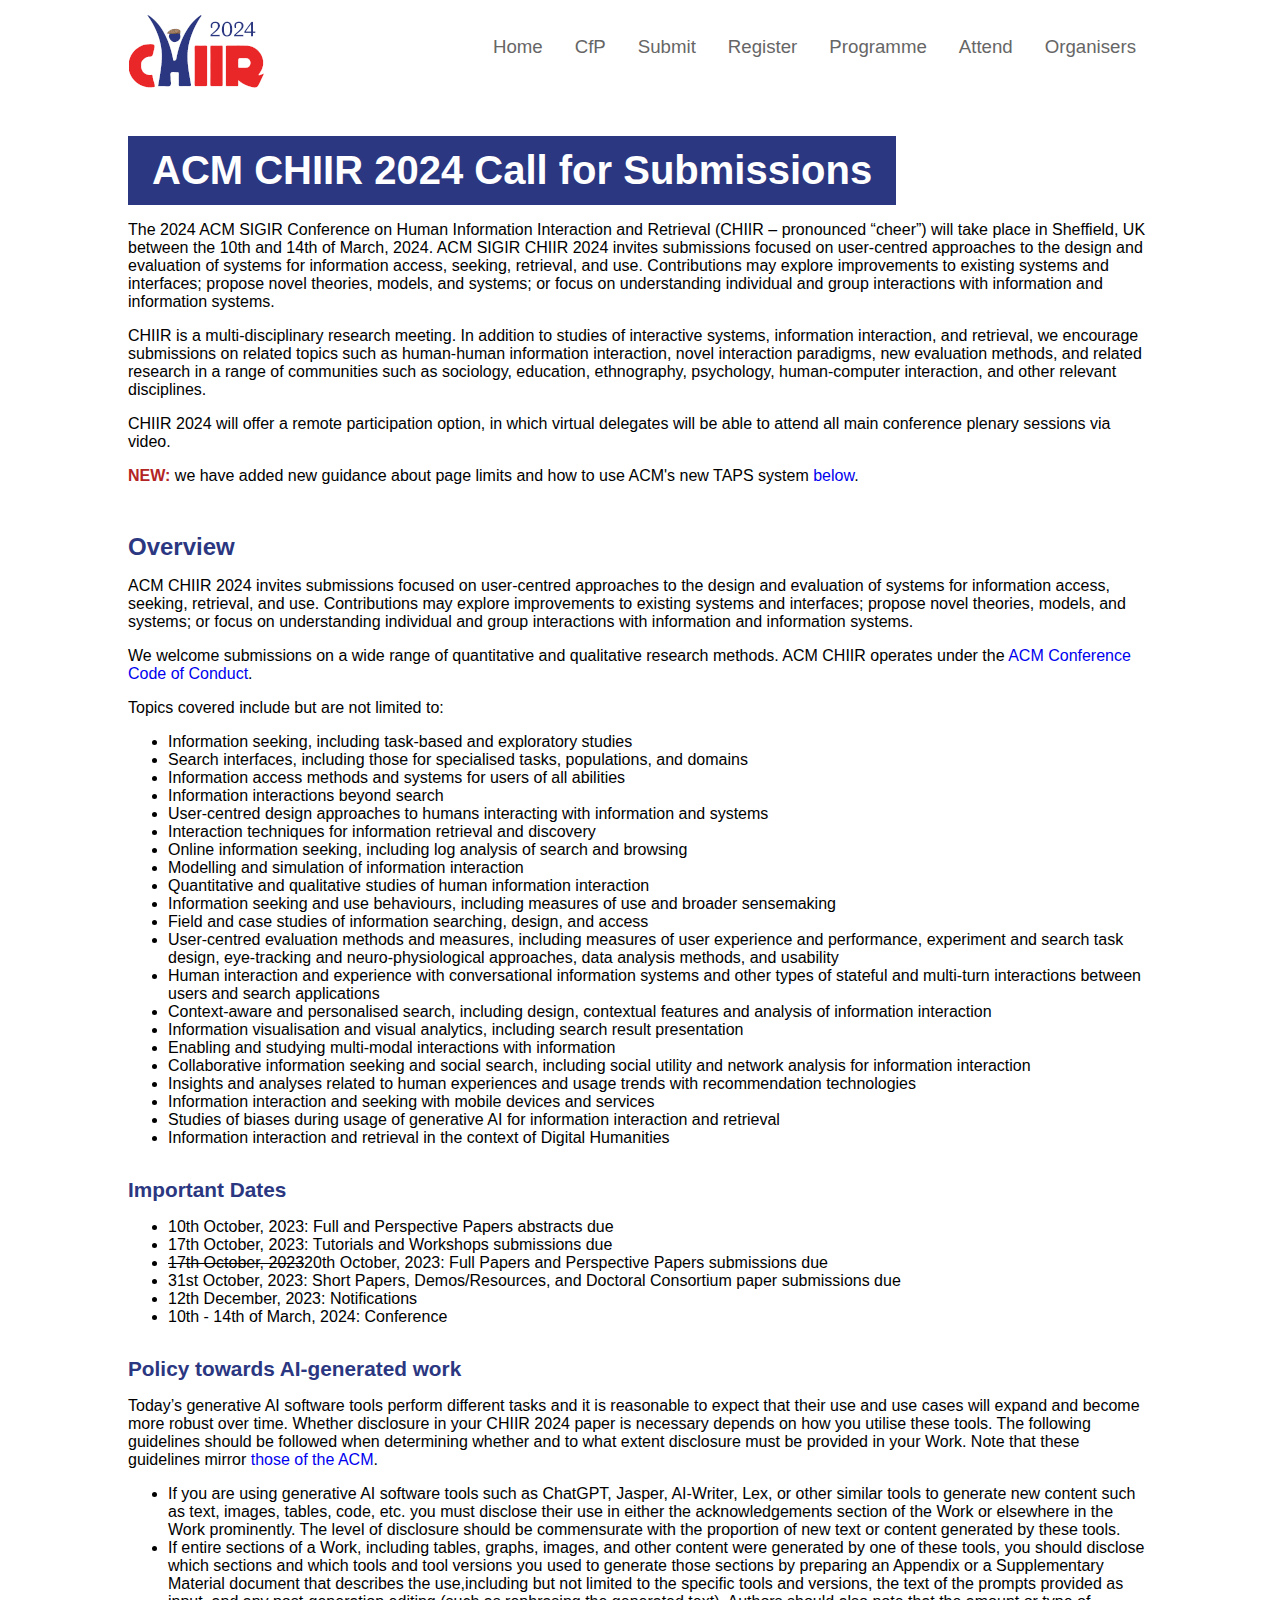
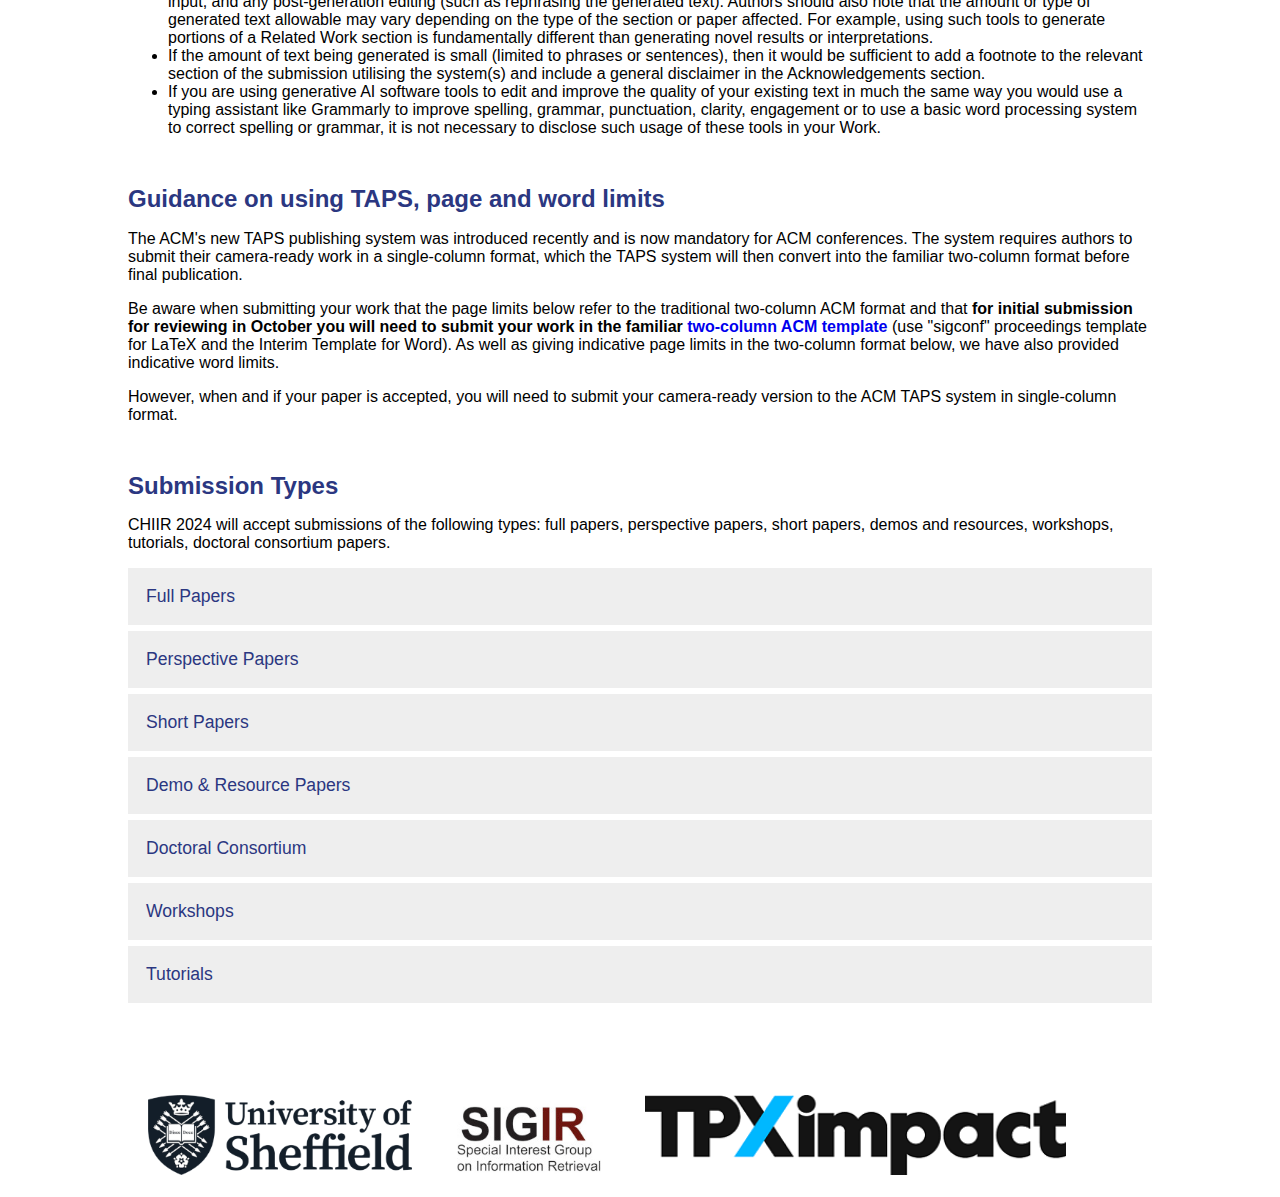
<file: cfp.html>
<!DOCTYPE html>
<html>
    <head>
        <title>ACM CHIIR 2024</title>
        <meta charset="utf-8">
        <meta name="viewport" content="width=device-width, initial-scale=1">
        <link rel="stylesheet" href="css/main.css" />
		
	</head>
    <body>
	
	<div class="main-frame">
	
		<div class="topnav" id="topnav">
		<img src="images/logo_header.png" alt="ACM CHIIR 2024 Logo"/>
			<div class="topnav-right">
				<a href="index.html">Home</a>
				<a href="cfp.html">CfP</a>
				<a href="submit.html">Submit</a>
				<a href="register.html">Register</a>
				<a href="program.html">Programme</a>
				<a href="attend.html">Attend</a>
				<a href="organisers.html">Organisers</a>
			</div>
		</div>
		
		<div class="highlighted_header">ACM CHIIR 2024 Call for Submissions</div>
		
		<p>The 2024 ACM SIGIR Conference on Human Information Interaction and Retrieval (CHIIR – pronounced “cheer”) will take place in Sheffield, UK between the 10th and 14th of March, 2024. ACM SIGIR CHIIR 2024 invites submissions focused on user-centred approaches to the design and evaluation of systems for information access, seeking, retrieval, and use. Contributions may explore improvements to existing systems and interfaces; propose novel theories, models, and systems; or focus on understanding individual and group interactions with information and information systems.</p>

<p>CHIIR is a multi-disciplinary research meeting. In addition to studies of interactive systems, information interaction, and retrieval, we encourage submissions on related topics such as human-human information interaction, novel interaction paradigms, new evaluation methods, and related research in a range of communities such as sociology, education, ethnography, psychology, human-computer interaction, and other relevant disciplines.</p>

<p>CHIIR 2024 will offer a remote participation option, in which virtual delegates will be able to attend all main conference plenary sessions via video.</p>

<p><span style="color: #b32525; font-weight:bold">NEW:</span> we have added new guidance about page limits and how to use ACM's new TAPS system <a href="cfp.html#TAPS">below</a>.</p>

		<h1>Overview</h1>
<p>ACM CHIIR 2024 invites submissions focused on user-centred approaches to the design and evaluation of systems for information access, seeking, retrieval, and use. Contributions may explore improvements to existing systems and interfaces; propose novel theories, models, and systems; or focus on understanding individual and group interactions with information and information systems.</p>

<p>We welcome submissions on a wide range of quantitative and qualitative research methods. ACM CHIIR operates under the <a href="https://www.acm.org/about-acm/policy-against-harassment" target="_blank">ACM Conference Code of Conduct</a>.</p>

<p>Topics covered include but are not limited to:
	<ul>
		<li>Information seeking, including task-based and exploratory studies</li>
		<li>Search interfaces, including those for specialised tasks, populations, and domains</li>
		<li>Information access methods and systems for users of all abilities</li>
		<li>Information interactions beyond search</li>
		<li>User-centred design approaches to humans interacting with information and systems</li>
		<li>Interaction techniques for information retrieval and discovery</li>
		<li>Online information seeking, including log analysis of search and browsing</li>
		<li>Modelling and simulation of information interaction</li>
		<li>Quantitative and qualitative studies of human information interaction</li>
		<li>Information seeking and use behaviours, including measures of use and broader sensemaking</li>
		<li>Field and case studies of information searching, design, and access</li>
		<li>User-centred evaluation methods and measures, including measures of user experience and performance, experiment and search task design, eye-tracking and neuro-physiological approaches, data analysis methods, and usability</li>
		<li>Human interaction and experience with conversational information systems and other types of stateful and multi-turn interactions between users and search applications</li>
		<li>Context-aware and personalised search, including design, contextual features and analysis of information interaction</li>
		<li>Information visualisation and visual analytics, including search result presentation</li>
		<li>Enabling and studying multi-modal interactions with information</li>
		<li>Collaborative information seeking and social search, including social utility and network analysis for information interaction</li>
		<li>Insights and analyses related to human experiences and usage trends with recommendation technologies</li>
		<li>Information interaction and seeking with mobile devices and services</li>
		<li>Studies of biases during usage of generative AI for information interaction and retrieval</li>
		<li>Information interaction and retrieval in the context of Digital Humanities</li>
	</ul>
</p>

<h2>Important Dates</h2>
<ul>
			<li>10th October, 2023: Full and Perspective Papers abstracts due</li>
			<li>17th October, 2023: Tutorials and Workshops submissions due</li>
			<li><span style="text-decoration: line-through">17th October, 2023</span>20th October, 2023: Full Papers and Perspective Papers submissions due</li>
			<li>31st October, 2023: Short Papers, Demos/Resources, and Doctoral Consortium paper submissions due</li>
			<li>12th December, 2023: Notifications</li>
			<li>10th - 14th of March, 2024: Conference </li>
		</ul>

<h2>Policy towards AI-generated work</h2>
<p>Today’s generative AI software tools perform different tasks and it is reasonable to expect that their use and use cases will expand and become more robust over time. Whether disclosure in your CHIIR 2024 paper is necessary depends on how you utilise these tools.  The following guidelines should be followed when determining whether and to what extent disclosure must be provided in your Work. Note that these guidelines mirror <a href="https://www.acm.org/publications/policies/frequently-asked-questions" target="_blank">those of the ACM</a>.</p>

<ul>
	<li>If you are using generative AI software tools such as ChatGPT, Jasper, AI-Writer, Lex, or other similar tools to generate new content such as text, images, tables, code, etc. you must disclose their use in either the acknowledgements section of the Work or elsewhere in the Work prominently. The level of disclosure should be commensurate with the proportion of new text or content generated by these tools.</li>
	<li>If entire sections of a Work, including tables, graphs, images, and other content were generated by one of these tools, you should disclose which sections and which tools and tool versions you used to generate those sections by preparing an Appendix or a Supplementary Material document that describes the use,including but not limited to the specific tools and versions, the text of the prompts provided as input, and any post-generation editing (such as rephrasing the generated text). Authors should also note that the amount or type of generated text allowable may vary depending on the type of the section or paper affected. For example, using such tools to generate portions of a Related Work section is fundamentally different than generating novel results or interpretations.</li>
	<li>If the amount of text being generated is small (limited to phrases or sentences), then it would be sufficient to add a footnote to the relevant section of the submission utilising the system(s) and include a general disclaimer in the Acknowledgements section.</li>
	<li>If you are using generative AI software tools to edit and improve the quality of your existing text in much the same way you would use a typing assistant like Grammarly to improve spelling, grammar, punctuation, clarity, engagement or to use a basic word processing system to correct spelling or grammar, it is not necessary to disclose such usage of these tools in your Work.</li>
</ul> <a name="TAPS"></a>

<h1>Guidance on using TAPS, page and word limits</h1>
<p>The ACM's new TAPS publishing system was introduced recently and is now mandatory for ACM conferences. The system requires authors to submit their camera-ready work in a single-column format, which the TAPS system will then convert into the familiar two-column format before final publication. </p>
<p>Be aware when submitting your work that the page limits below refer to the traditional two-column ACM format and that <strong>for initial submission for reviewing in October you will need to submit your work in the familiar <a href="https://www.acm.org/publications/proceedings-template">two-column ACM template</a></strong> (use "sigconf" proceedings template for LaTeX and the Interim Template for Word). As well as giving indicative page limits in the two-column format below, we have also provided indicative word limits.</p>
<p>However, when and if your paper is accepted, you will need to submit your camera-ready version to the ACM TAPS system in single-column format.</p>

		
<h1>Submission Types</h1>
<p>CHIIR 2024 will accept submissions of the following types: full papers, perspective papers, short papers, demos and resources, workshops, tutorials, doctoral consortium papers.</p>

<div>
<button class="accordion">Full Papers </button>
<div class="panel">
  <p>High-quality, original research of relevance to CHIIR may be submitted as a full paper (<strong>6-10 pages plus references - ~5,000 to 8,500 words - in ACM two-column format</strong>). Note the flexible word format and that the length of submissions should be appropriate for the type of paper being submitted. For example, a highly quantitative and technical paper may only need to be 6 pages in length, while a qualitative paper that includes verbatim quotes from interviews may be better presented as a 10-page paper. Submissions should include an analysis or evaluation using rigorous techniques such as laboratory studies, field experiments, in situ observational studies, crowdsourcing, simulations of search behaviour, or log analysis. Authors should describe their methods, specific techniques, and search context in sufficient detail to allow for replication and reuse. Each submission will undergo a rigorous peer-review process and will be reviewed by at least 3 reviewers and a meta reviewer. Accepted full papers will be published in the proceedings, and presented as paper presentations at the conference.
</p>
<p>Please note <strong>submission of abstracts is mandatory</strong>. Abstract (max 250 words) must summarise the central content and clearly clarify the topic, aim, method and findings, as well as the main conclusion.</p>
</div>

<button class="accordion">Perspective Papers</button>
<div class="panel">
  <p>As a special category of full papers (<strong>6-10 pages plus references - ~5,000 to 8,500 words - in ACM two-column format</strong>), perspectives papers should present novel ideas or insights concerning approaches, key challenges, or theoretical or methodological issues that have the potential to inspire substantive discussion and lead to significant advances in the field. Note the flexible word format and that the length of submissions should be appropriate for the type of paper being submitted. For example, a highly quantitative and technical paper may only need to be 6 pages in length, while a qualitative paper that includes verbatim quotes from interviews may be better presented as a 10-page paper. These papers should not consist primarily of literature reviews or the presentation of stand-alone studies, but may take the form of:
Reflections upon the body of research, considering how the field, the theories, the models, and the methods have developed;
Discussion of the implications of research findings on users in the real world;
Proposals for and discussions of theories or models of information-interaction; or critical, provocative, and creative contributions to stir debate and discussion.
Accepted perspectives papers will be published in the proceedings and presented at the conference.</p>

<p>Please note <strong>submission of abstracts is mandatory</strong>. Abstract (max 250 words) must summarise the central content and clearly clarify the topic, aim, method and findings, as well as the main conclusion.</p>
</div>

<button class="accordion">Short Papers</button>
<div class="panel">
  <p>Short papers (<strong>3-5 pages plus references - ~2,000 to 4,000 words - in ACM two-column format</strong>) should report on original, significant, high-quality research. A short paper could present a more focused study of smaller scope than a full paper. For example, work in progress, preliminary research analysis, or late-breaking results are suitable for short papers. Accepted short papers will be published in the proceedings, and presented as posters at the conference.</p>
  <p>Please note submission of abstracts for short papers is <strong>not</strong> mandatory.</p>
</div>

<button class="accordion">Demo & Resource Papers</button>
<div class="panel">
  <p>We welcome two types of submission (both <strong>4 pages plus references in ACM two-column format</strong>).</p>

<p><strong>Demonstration papers</strong> should enable presenters to give participants first-hand experience of novel research prototypes, operational systems, or in-progress concepts in development. They provide the opportunity to exchange ideas gained from implementing IR systems and to obtain feedback from expert users. The submission should both describe and show the proposed solution, addressing questions such as:
<ul>
	<li>What problem does the prototype/system/concept seek to address?</li>
	<li>How does it do so?</li>
	<li>Who are the target users?</li>
	<li>How will you demonstrate this work?</li>
	<li>How does the work compare with those that exist already?</li>
	<li>Finally, how, where, and when will your technology have a technical or commercial impact?</li>
</ul>

</p>
<hr>
<p>
<strong>Resource papers</strong> should describe publicly available datasets or open source software that are new or not well-known, allowing researchers to replicate research results and providing a citable paper when using that resource. Resource papers will be evaluated based on the quality of the resource, its novelty compared to other available alternatives, how well it has been described, and its potential for investigating a variety of research questions.

<h3>Submission instructions</h3>
<ul><li>Authors should submit a short video of the demo in addition to the paper describing the work. The authors are also encouraged (but not required) to include a URL where the demo itself can be accessed.</li>
<li>For submissions of datasets, authors should provide a public URL for downloading. For submissions of software, the source code, dependencies on external libraries, and installation instructions must be available on a public Web page or in a publicly accessible repository. All datasets and source code must be licensed in such a manner that it can be legally and freely used, at the minimum in academic and research settings.</li>
</ul>

Appropriate presentation technologies will be provided for all demonstrations and resources. Accepted demonstration/resource papers will be included in the conference proceedings.
</p>
</div>

<button class="accordion">Doctoral Consortium</button>
<div class="panel">
  <p>The CHIIR Doctoral Consortium provides an opportunity for doctoral students working in the areas of user-centred approaches to the design and evaluation of systems for information access, retrieval, and use to present and discuss their research with experienced researchers and other doctoral students in a seminar format. We welcome submissions representing a broad spectrum of research topics relevant to the CHIIR community, including research on information (seeking and searching) behaviour (IB), human computer interaction (HCI), and information retrieval (IR).
</p>
<p>The Doctoral Consortium focuses on advising students regarding their research. In addition, the DC provides students with an opportunity to establish a supportive community, including other doctoral students working in related areas or at a similar stage of their dissertation research.
</p>
<p>The Doctoral Consortium is targeted to students roughly halfway through their Ph.D. program. At a minimum, students should have formulated their research problem, suggested methods, and at a maximum, to have submitted some of the early Ph.D. work for publication. The Doctoral Consortium is not appropriate for students who are nearly finished their Ph.D. work.
</p>
<p><strong>Note: the CHIIR 2024 Doctoral Consortium will be an in-person event only.</strong>
</p>
<h3>Submission instructions</h3>
<p>Students submit a paper detailing their PhD research. The submitted paper, solely authored by the student, will be the basis for detailed discussions at the Doctoral Consortium. To get the most out of the discussion, it should include:
<ul>
	<li>Abstract.</li>
	<li>Motivation for the research.</li>
	<li>Background and related work.</li>
	<li>Description of proposed research, including main research questions.</li>
	<li>Research methodology, and, as appropriate, ongoing and planned experiments.</li>
	<li>Progress made so far, including known results, with citations if published.</li>
	<li>Future plans.</li>
	<li>References.</li>
</ul>
</p>
<p>
In addition, a one page appendix to the paper (placed after the references) must include the following:
<ul>
	<li>A detailed statement by the student explaining why they want to participate in the Doctoral Consortium at this point in their doctoral studies, and how they hope it will contribute to the development of their work.</li>
	<li>A short statement by the student’s advisor/supervisor agreeing that the student would benefit by attending the DC. Advisors should also specifically indicate whether the student has written, or is close to completing, a thesis proposal (or equivalent), and when they expect the student would defend their dissertation if they progress at a typical rate.</li>
</ul>
</p>
<p>If accepted, the appendix will not be included in the published version of the paper.</p>

<p>Length: <strong>Maximum 4 pages (~ 3,100 words) in ACM two-column format including the references</strong>, and excluding the appendix.</p>

<p>Doctoral Consortium papers are not anonymous and should be submitted showing the author’s name and affiliation and follow the conference submission guidelines.</p>

<p>Submissions will be reviewed by the Doctoral Consortium program committee. The review of each proposal will take into account the degree to which the student will benefit from participating in the consortium. Rejected submissions will receive written feedback. While the submissions are not anonymous, confidentiality of submissions will be maintained throughout the review process.
</p>

</div>

<button class="accordion">Workshops</button>
<div class="panel">
  <p>
  Workshops provide a venue for addressing novel ideas and emerging research focused on  user-centred aspects of information interaction and information retrieval  Generally, workshops  are less formal, more interactive, and potentially more focused than the main conference itself. Generally, workshop themes will be related to topics of the main conference call for contributions, but proposals related to other areas of Human Information Interaction and Interactive Information Retrieval will be considered. The format of each workshop will be determined by its organisers and can be either full-day or half-day. We encourage workshops that foster collaboration, discussion, group problem-solving, and community building initiatives. Workshops that only revolve around the presentation of papers in a “mini conference” format are strongly discouraged.
</p>
<p>
The organisers of accepted workshops will be expected to define the workshop’s focus, solicit and review submissions, invite additional workshop participants, and decide upon the final program content. At least two organisers are expected to attend and run the entire workshop. Please submit your proposal to EasyChair.
</p>
<p>
Workshop proposals are not anonymous. The workshop proposal consist of two parts as follows:

<ul>
	<li>Extended abstract (1300 words in the  ACM two-column format) including:
	<ul>
		<li>the title of the proposed workshop and format (full or half day)</li>
		<li>the academic background for the work, including how it relates to CHIIR</li>
		<li>the expected key outcomes</li>
		<li>a short bio of each organiser or presenter, including their name, affiliation, email address, and website	</li>
		<li>Note that extended abstracts for accepted workshops will be published in conference proceedings.</li>
	</ul>
	<li>Supplementary document (1300 words in the ACM two-column format) including:
	<ul>
		<li>a proposed outline for the day/half day, including the type of activities you intend to carry out during the event; successful workshop proposals will show a high proportion of interactive elements</li>
		<li>any materials/resources that would be needed</li>
		<li>a website URL (doesn’t need to be active until after acceptance)</li>
		<li>up to 100 word blurb for the CHIIR website in the event of acceptance</li>
	</ul>
</ul>

<h3>Workshop Evaluation Criteria</h3>
Workshop proposals will be reviewed and selected according to these criteria: (1) potential level of interest within the CHIIR community, (2) experience and skill of the presenter(s), and (3) the value of any planned outcomes or outputs to be produced during the workshop.

  </p>
</div>

<button class="accordion">Tutorials</button>
<div class="panel">
  <p>
  The purpose of  a tutorial is to provide conference attendees, including early-career researchers and researchers crossing-over from related disciplines, with an opportunity to learn about concepts and techniques for research on user-centred aspects of information interaction and information retrieval. Tutorials also serve as a venue to share presenters’ expertise with the global community of user-centred information retrieval researchers and practitioners. Tutorials should focus on a specific topic presented within the context of CHIIR-related research. Example topic areas include but are not limited to:
  
	<ul>
		<li>A quantitative or qualitative analysis method and its use in CHIIR contexts</li>
		<li>A modelling or simulation technique for retrieval interaction</li>
		<li>A method for research data collection, anonymisation, or public archiving</li>
	</ul>
</p>
<p>
Tutorials could be either full-day or half-day, with a length commensurate with the presented materials and the projected interest of the CHIIR community. We actively encourage both researchers and industry practitioners to submit tutorial proposals that target different levels of expertise and different interests. We also encourage the submission of hands-on tutorials that combine theoretical concepts with practical exercises. Please submit your proposal to EasyChair.
</p>
<p>
Tutorial proposals are not anonymous. The tutorial proposal should consist of two parts as follows:

<ul>
	<li>Extended abstract (1300 words in the ACM two-column format) including:
	<ul>
		<li>the title of the proposed tutorial and format (full or half day)</li>
		<li>motivation for the tutorial: why it is valuable to the CHIIR community</li>
		<li>syllabus and learning outcomes</li>
		<li>a short bio of each presenter, including their name, affiliation, email address, and website, and their experience or qualifications in the topic of this tutorial</li>
		<li>Note that extended abstracts for accepted tutorials will be published in conference proceedings.</li>
	</ul>
	<li>Supplementary document (1300 words in the ACM two-column format) including:
	<ul>
		<li>a proposed outline for the day/half day that includes the type of activities you intend to carry out during the event</li>
		<li>any special requirements for the tutorial room</li>
		<li>any materials that would be needed</li>
		<li>a website URL, if desired (doesn’t need to be active until after acceptance)</li>
		<li>up to 100 word blurb for the CHIIR website in the event of acceptance</li>
	</ul>
</ul>

<h3>Tutorial Evaluation Criteria</h3>
Tutorial proposals will be reviewed and selected according to these criteria: (1) ability for the tutorial to contribute to strengthening the foundations of research on user-centred aspects of information interaction and information retrieval, or to broadening the field with respect to important new challenges and techniques, (2) experience and skill of the presenter(s), and (3) the value of any materials released with the tutorial for the community.
</p>
</div>
</div>
		
		
		<script>
			var acc = document.getElementsByClassName("accordion");
			var i;

			for (i = 0; i < acc.length; i++) {
			  acc[i].addEventListener("click", function() {
				this.classList.toggle("active");
				var panel = this.nextElementSibling;
				panel.style.display = panel.style.display == "block" ? "none" : "block";
			  });
			}
		</script>
		
		
		<br />
		<br />
		
		<div class="logo_block">
		<a href="http://sheffield.ac.uk/" target="_blank"><img src="images/TUOS_logo.png" alt="The University of Sheffeld logo."/></a> 
		<a href="https://sigir.org/"><img src="images/SIGIR_logo.jpg" alt="SIGIR logo."/></a>
		<a href="https://www.tpximpact.com/"><img src="images/tpximpact_logo.png" alt="TPXimpact logo."/></a>
		</div>
		
	</div>
	
		<script>
		window.onscroll = function() {myFunction()};

		var navbar = document.getElementById("topnav");
		var sticky = navbar.offsetTop;

		function myFunction() {
		  if (window.pageYOffset >= sticky) {
			navbar.classList.add("sticky")
		  } else {
			navbar.classList.remove("sticky");
		  }
		}
		</script>
	
    </body>
</html>
</file>
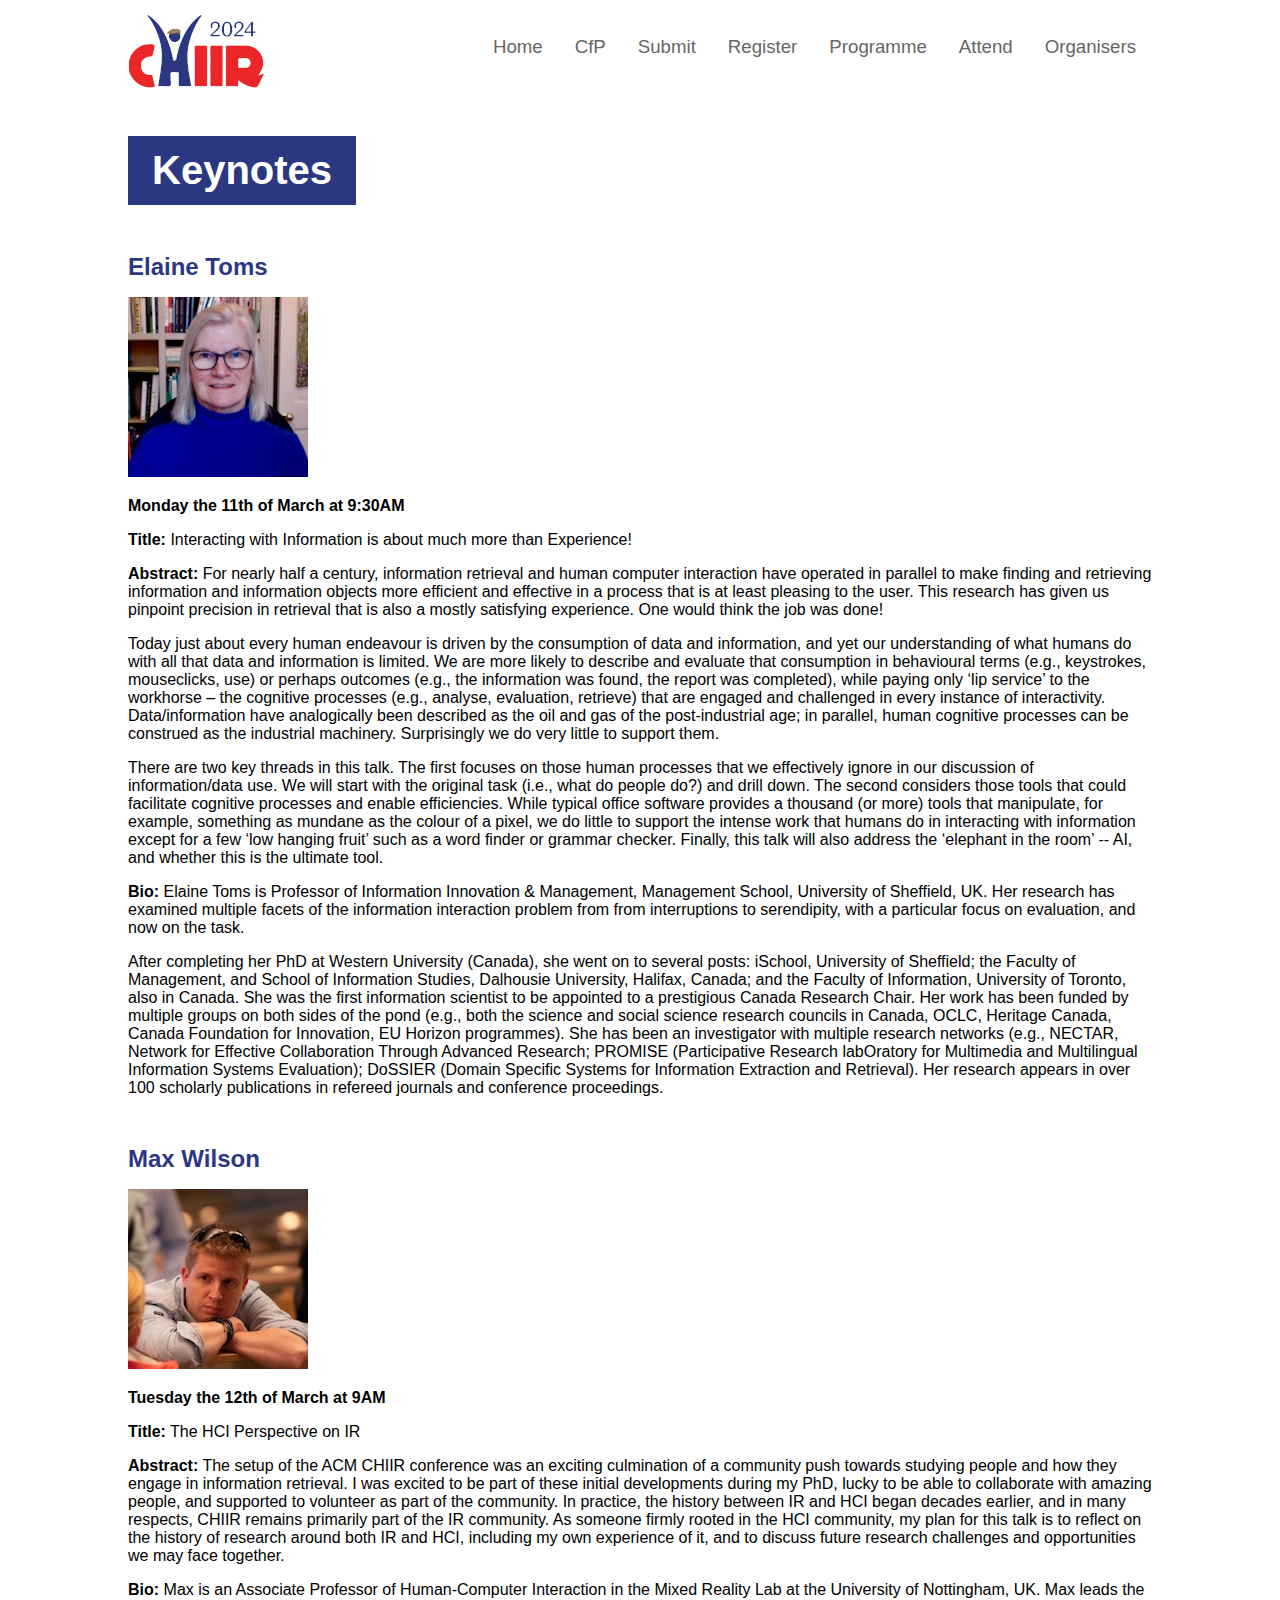
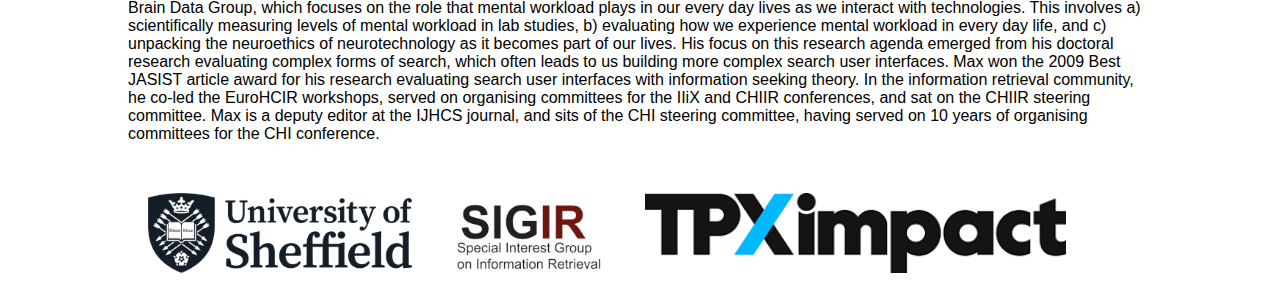
<file: keynotes.html>
<!DOCTYPE html>
<html>
    <head>
        <title>ACM CHIIR 2024</title>
        <meta charset="utf-8">
        <meta name="viewport" content="width=device-width, initial-scale=1">
        <link rel="stylesheet" href="css/main.css" />
    </head>
    <body>
	
	<div class="main-frame">
	
		<div class="topnav" id="topnav">
		<img src="images/logo_header.png" alt="ACM CHIIR 2024 Logo"/>
			<div class="topnav-right">
				<a href="index.html">Home</a>
				<a href="cfp.html">CfP</a>
				<a href="submit.html">Submit</a>
				<a href="register.html">Register</a>
				<a href="program.html">Programme</a>
				<a href="attend.html">Attend</a>
				<a href="organisers.html">Organisers</a>
			</div>
		</div>
		
		<div class="highlighted_header">Keynotes</div>
		
		
<h1>Elaine Toms</h1>

<img src="images/people/elaine.jpg" />

<p>
<strong>Monday the 11th of March at 9:30AM</strong>
</p>	

<p>
<strong>Title:</strong> Interacting with Information is about much more than Experience!
</p>	

<p>
<strong>Abstract:</strong> For nearly half a century, information retrieval and human computer interaction have operated in parallel to make finding and retrieving information and information objects more efficient and effective in a process that is at least pleasing to the user. This research has given us pinpoint precision in retrieval that is also a mostly satisfying experience. One would think the job was done!
</p>
<p>
Today just about every human endeavour is driven by the consumption of data and information, and yet our understanding of what humans do with all that data and information is limited. We are more likely to describe and evaluate that consumption in behavioural terms (e.g., keystrokes, mouseclicks, use) or perhaps outcomes (e.g., the information was found, the report was completed), while paying only ‘lip service’ to the workhorse – the cognitive processes (e.g., analyse, evaluation, retrieve) that are engaged and challenged in every instance of interactivity. Data/information have analogically been described as the oil and gas of the post-industrial age; in parallel, human cognitive processes can be construed as the industrial machinery. Surprisingly we do very little to support them.
</p><p>
There are two key threads in this talk. The first focuses on those human processes that we effectively ignore in our discussion of information/data use. We will start with the original task (i.e., what do people do?) and drill down. The second considers those tools that could facilitate cognitive processes and enable efficiencies. While typical office software provides a thousand (or more) tools that manipulate, for example, something as mundane as the colour of a pixel, we do little to support the intense work that humans do in interacting with information except for a few ‘low hanging fruit’ such as a word finder or grammar checker. Finally, this talk will also address the ‘elephant in the room’ --  AI, and whether this is the ultimate tool.
</p>	

<p>
<strong>Bio:</strong> Elaine Toms is Professor of Information Innovation &amp; Management, Management School, University of Sheffield, UK. Her research has examined multiple facets of the information interaction problem from from interruptions to serendipity, with a particular focus on evaluation, and now on the task.
</p>
<p>
After completing her PhD at Western University (Canada), she went on to several posts: iSchool, University of Sheffield; the Faculty of Management, and School of Information Studies, Dalhousie University, Halifax, Canada; and the Faculty of Information, University of Toronto, also in Canada.  She was the first information scientist to be appointed to a prestigious Canada Research Chair. Her work has been funded by multiple groups on both sides of the pond (e.g., both the science and social science research councils in Canada, OCLC, Heritage Canada, Canada Foundation for Innovation, EU Horizon programmes).  She has been an investigator with multiple research networks (e.g., NECTAR, Network for Effective Collaboration Through Advanced Research; PROMISE (Participative Research labOratory for Multimedia and Multilingual Information Systems Evaluation); DoSSIER (Domain Specific Systems for Information Extraction and Retrieval). Her research appears in over 100 scholarly publications in refereed journals and conference proceedings.
</p>
		
<h1>Max Wilson</h1>

<img src="images/people/max.jpg" />

<p>
<strong>Tuesday the 12th of March at 9AM</strong>
</p>	

<p>
<strong>Title:</strong> The HCI Perspective on IR
</p>	

<p>
<strong>Abstract:</strong> The setup of the ACM CHIIR conference was an exciting culmination of a community push towards studying people and how they engage in information retrieval. I was excited to be part of these initial developments during my PhD, lucky to be able to collaborate with amazing people, and supported to volunteer as part of the community. In practice, the history between IR and HCI began decades earlier, and in many respects, CHIIR remains primarily part of the IR community. As someone firmly rooted in the HCI community, my plan for this talk is to reflect on the history of research around both IR and HCI, including my own experience of it, and to discuss future research challenges and opportunities we may face together.
</p>	

<p>
<strong>Bio:</strong> Max is an Associate Professor of Human-Computer Interaction in the Mixed Reality Lab at the University of Nottingham, UK. Max leads the Brain Data Group, which focuses on the role that mental workload plays in our every day lives as we interact with technologies. This involves a) scientifically measuring levels of mental workload in lab studies, b) evaluating how we experience mental workload in every day life, and c) unpacking the neuroethics of neurotechnology as it becomes part of our lives. His focus on this research agenda emerged from his doctoral research evaluating complex forms of search, which often leads to us building more complex search user interfaces. Max won the 2009 Best JASIST article award for his research evaluating search user interfaces with information seeking theory. In the information retrieval community, he co-led the EuroHCIR workshops, served on organising committees for the IIiX and CHIIR conferences, and sat on the CHIIR steering committee. Max is a deputy editor at the IJHCS journal, and sits of the CHI steering committee, having served on 10 years of organising committees for the CHI conference.
</p>	
	

		
		<div class="logo_block">
		<a href="http://sheffield.ac.uk/" target="_blank"><img src="images/TUOS_logo.png" alt="The University of Sheffeld logo."/></a> 
		<a href="https://sigir.org/"><img src="images/SIGIR_logo.jpg" alt="SIGIR logo."/></a>
		<a href="https://www.tpximpact.com/"><img src="images/tpximpact_logo.png" alt="TPXimpact logo."/></a>
		</div>
		
	</div>

		<script>
		window.onscroll = function() {myFunction()};

		var navbar = document.getElementById("topnav");
		var sticky = navbar.offsetTop;

		function myFunction() {
		  if (window.pageYOffset >= sticky) {
			navbar.classList.add("sticky")
		  } else {
			navbar.classList.remove("sticky");
		  }
		}
		</script>
		
    </body>
</html>
</file>
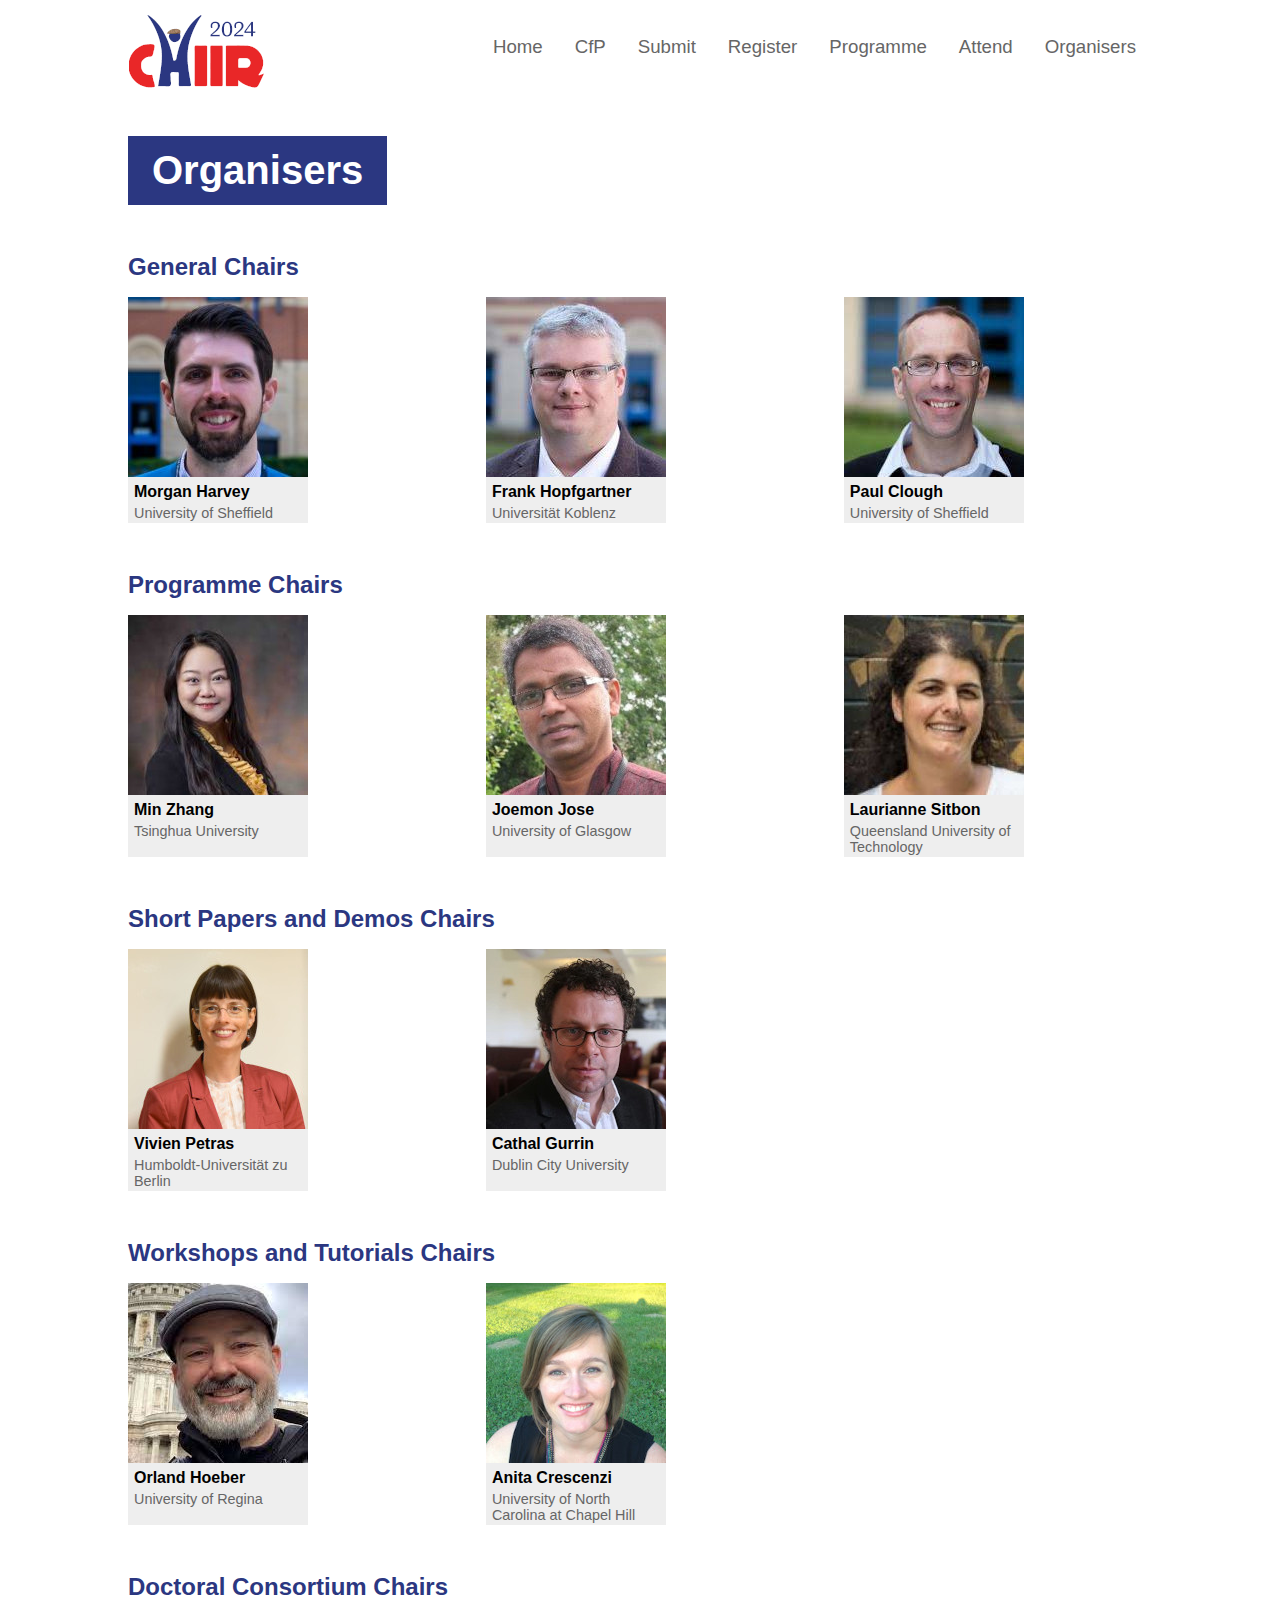
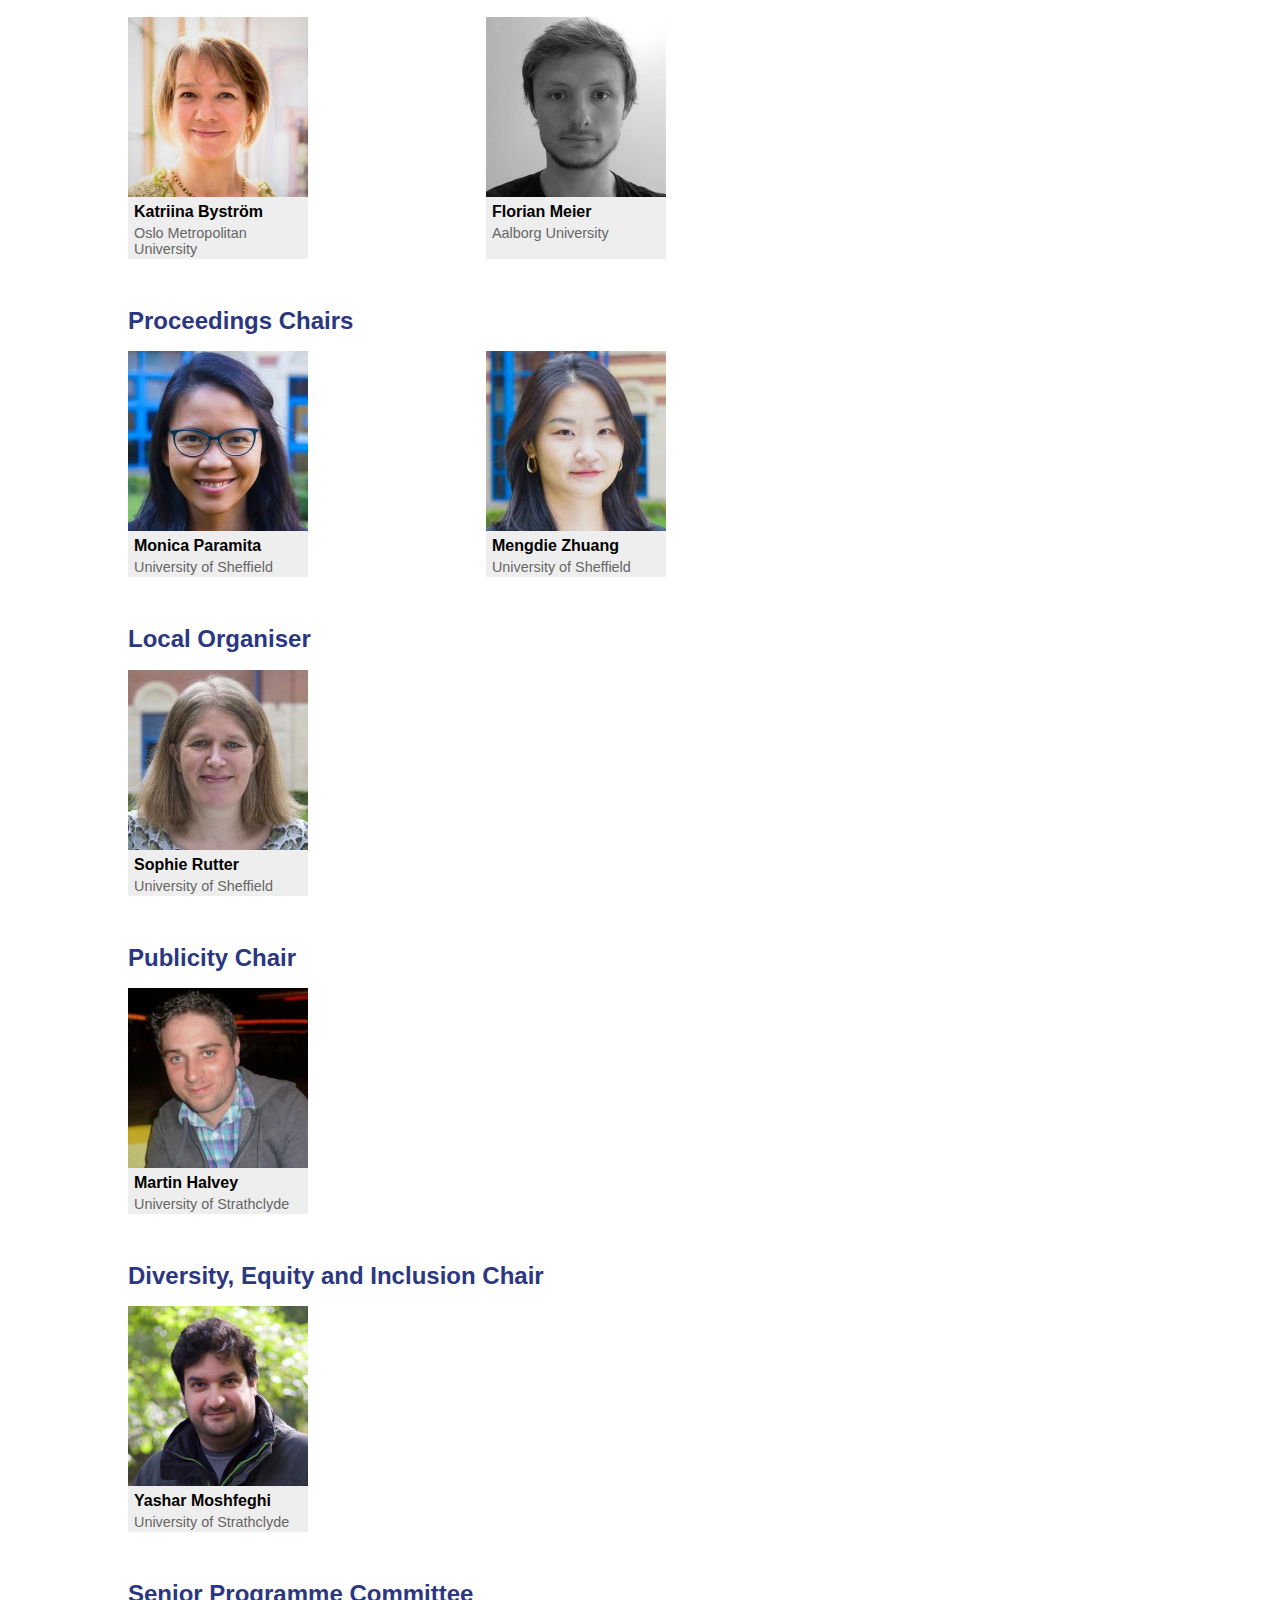
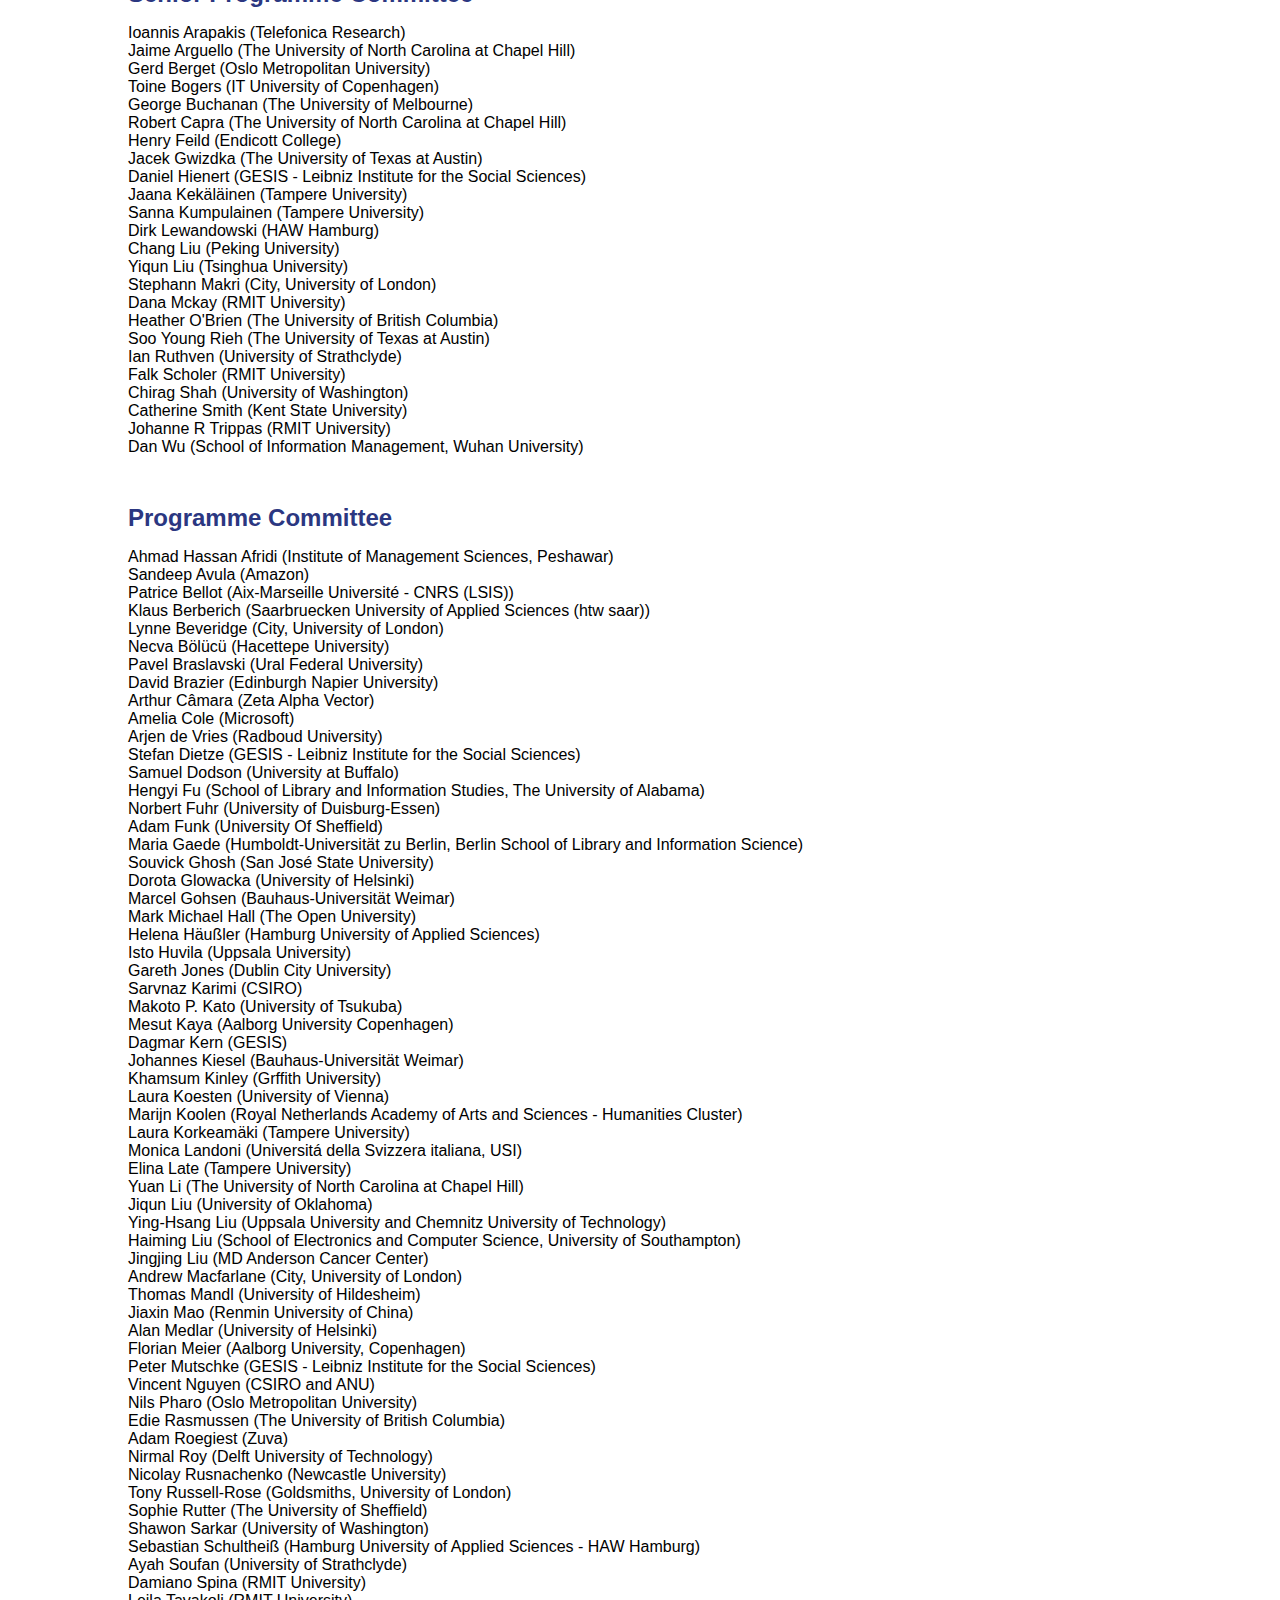
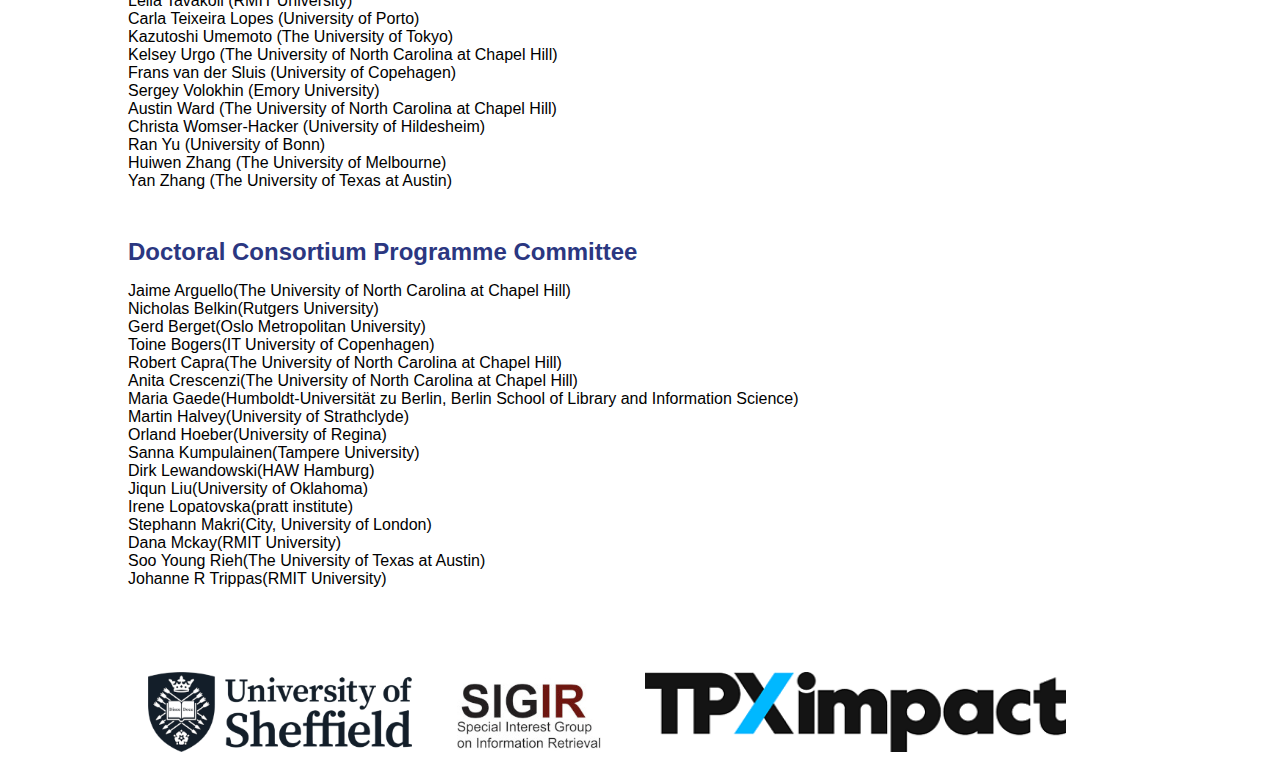
<file: organisers.html>
<!DOCTYPE html>
<html>
    <head>
        <title>ACM CHIIR 2024</title>
        <meta charset="utf-8">
        <meta name="viewport" content="width=device-width, initial-scale=1">
        <link rel="stylesheet" href="css/main.css" />
    </head>
    <body>
	
	<div class="main-frame">
	
		<div class="topnav" id="topnav">
		<img src="images/logo_header.png" alt="ACM CHIIR 2024 Logo"/>
			<div class="topnav-right">
				<a href="index.html">Home</a>
				<a href="cfp.html">CfP</a>
				<a href="submit.html">Submit</a>
				<a href="register.html">Register</a>
				<a href="program.html">Programme</a>
				<a href="attend.html">Attend</a>
				<a href="organisers.html">Organisers</a>
			</div>
		</div>
		
		<div class="highlighted_header">Organisers</div>
		
		<h1>General Chairs</h1>
		

		<div class="profile_wrapper">
			<div class="profile_item">
				<img src="images/people/morgan.jpg" alt="Morgan Harvey" />
				<div class="profile_name">Morgan Harvey</div>
				<div class="profile_affiliation">University of Sheffield</div>
			</div>
	
			<div class="profile_item">
				<img src="images/people/frank.jpg" alt="Frank Hopfgartner" />
				<div class="profile_name">Frank Hopfgartner</div>
				<div class="profile_affiliation">Universit&auml;t Koblenz</div>
			</div>
	
			<div class="profile_item">
				<img src="images/people/paul.jpg" alt="Paul Clough" />
				<div class="profile_name">Paul Clough</div>
				<div class="profile_affiliation">University of Sheffield</div>
			</div>
			
		</div>
		
		<h1>Programme Chairs</h1>
		
		<div class="profile_wrapper">
		
			<div class="profile_item">
				<img src="images/people/min.jpg" alt="Min Zhang" />
				<div class="profile_name">Min Zhang</div>
				<div class="profile_affiliation">Tsinghua University</div>
			</div>
			
			<div class="profile_item">
				<img src="images/people/joemon.jpg" alt="Joemon Jose" />
				<div class="profile_name">Joemon Jose</div>
				<div class="profile_affiliation">University of Glasgow</div>
			</div>
	
			<div class="profile_item">
				<img src="images/people/laurianne.jpg" alt="Laurianne Sitbon" />
				<div class="profile_name">Laurianne Sitbon</div>
				<div class="profile_affiliation">Queensland University of Technology</div>
			</div>
			
		</div>
		
		<h1>Short Papers and Demos Chairs</h1>
		
		<div class="profile_wrapper">
		
			<div class="profile_item">
				<img src="images/people/vivien.jpg" alt="Vivien Petras" />
				<div class="profile_name">Vivien Petras</div>
				<div class="profile_affiliation">Humboldt-Universit&auml;t zu Berlin</div>
			</div>
			
			<div class="profile_item">
				<img src="images/people/cathal.jpg" alt="Cathal Gurrin" />
				<div class="profile_name">Cathal Gurrin</div>
				<div class="profile_affiliation">Dublin City University</div>
			</div>
			
		</div>
		
		<h1>Workshops and Tutorials Chairs</h1>
		
		<div class="profile_wrapper">
			<div class="profile_item">
				<img src="images/people/orland.jpg" alt="Orland Hoeber" />
				<div class="profile_name">Orland Hoeber</div>
				<div class="profile_affiliation">University of Regina</div>
			</div>
	
			<div class="profile_item">
				<img src="images/people/anita.jpg" alt="Anita Crescenzi" />
				<div class="profile_name">Anita Crescenzi</div>
				<div class="profile_affiliation">University of North Carolina at Chapel Hill</div>
			</div>
			
		</div>
		
		<h1>Doctoral Consortium Chairs</h1>
		
		<div class="profile_wrapper">
			<div class="profile_item">
				<img src="images/people/katriina.jpg" alt="Katriina Bystr&ouml;m" />
				<div class="profile_name">Katriina Bystr&ouml;m</div>
				<div class="profile_affiliation">Oslo Metropolitan University</div>
			</div>
	
			<div class="profile_item">
				<img src="images/people/florian.jpg" alt="Florian Meier" />
				<div class="profile_name">Florian Meier</div>
				<div class="profile_affiliation">Aalborg University</div>
			</div>
			
		</div>
		
		<h1>Proceedings Chairs</h1>
		
		<div class="profile_wrapper">
			<div class="profile_item">
				<img src="images/people/monica.jpg" alt="Monica Paramita" />
				<div class="profile_name">Monica Paramita</div>
				<div class="profile_affiliation">University of Sheffield</div>
			</div>
	
			<div class="profile_item">
				<img src="images/people/mengdie.jpg" alt="Mengdie Zhuang" />
				<div class="profile_name">Mengdie Zhuang</div>
				<div class="profile_affiliation">University of Sheffield</div>
			</div>
			
		</div>
		
		<h1>Local Organiser</h1>
		
		<div class="profile_wrapper">
			<div class="profile_item">
				<img src="images/people/sophie.jpg" alt="Sophie Rutter" />
				<div class="profile_name">Sophie Rutter</div>
				<div class="profile_affiliation">University of Sheffield</div>
			</div>
			
		</div>
		
		<h1>Publicity Chair</h1>
		
		<div class="profile_wrapper">
			<div class="profile_item">
				<img src="images/people/martin.jpg" alt="Martin Halvey" />
				<div class="profile_name">Martin Halvey</div>
				<div class="profile_affiliation">University of Strathclyde</div>
			</div>			
		</div>
		
		<h1>Diversity, Equity and Inclusion Chair</h1>
		
		<div class="profile_wrapper">
			<div class="profile_item">
				<img src="images/people/yashar.jpg" alt="Yashar Moshfeghi" />
				<div class="profile_name">Yashar Moshfeghi</div>
				<div class="profile_affiliation">University of Strathclyde</div>
			</div>			
		</div>
		
		<h1>Senior Programme Committee</h1>
		
		<p>
<span class="PCname">Ioannis Arapakis</span> <span class="PCaffil">(Telefonica Research)</span><br />
<span class="PCname">Jaime Arguello</span> <span class="PCaffil">(The University of North Carolina at Chapel Hill)</span><br />
<span class="PCname">Gerd Berget</span> <span class="PCaffil">(Oslo Metropolitan University)</span><br />
<span class="PCname">Toine Bogers</span> <span class="PCaffil">(IT University of Copenhagen)</span><br />
<span class="PCname">George Buchanan</span> <span class="PCaffil">(The University of Melbourne)</span><br />
<span class="PCname">Robert Capra</span> <span class="PCaffil">(The University of North Carolina at Chapel Hill)</span><br />
<span class="PCname">Henry Feild</span> <span class="PCaffil">(Endicott College)</span><br />
<span class="PCname">Jacek Gwizdka</span> <span class="PCaffil">(The University of Texas at Austin)</span><br />
<span class="PCname">Daniel Hienert</span> <span class="PCaffil">(GESIS - Leibniz Institute for the Social Sciences)</span><br />
<span class="PCname">Jaana Kek&auml;l&auml;inen</span> <span class="PCaffil">(Tampere University)</span><br />
<span class="PCname">Sanna Kumpulainen</span> <span class="PCaffil">(Tampere University)</span><br />
<span class="PCname">Dirk Lewandowski</span> <span class="PCaffil">(HAW Hamburg)</span><br />
<span class="PCname">Chang Liu</span> <span class="PCaffil">(Peking University)</span><br />
<span class="PCname">Yiqun Liu</span> <span class="PCaffil">(Tsinghua University)</span><br />
<span class="PCname">Stephann Makri</span> <span class="PCaffil">(City, University of London)</span><br />
<span class="PCname">Dana Mckay</span> <span class="PCaffil">(RMIT University)</span><br />
<span class="PCname">Heather O'Brien</span> <span class="PCaffil">(The University of British Columbia)</span><br />
<span class="PCname">Soo Young Rieh</span> <span class="PCaffil">(The University of Texas at Austin)</span><br />
<span class="PCname">Ian Ruthven</span> <span class="PCaffil">(University of Strathclyde)</span><br />
<span class="PCname">Falk Scholer</span> <span class="PCaffil">(RMIT University)</span><br />
<span class="PCname">Chirag Shah</span> <span class="PCaffil">(University of Washington)</span><br />
<span class="PCname">Catherine Smith</span> <span class="PCaffil">(Kent State University)</span><br />
<span class="PCname">Johanne R Trippas</span> <span class="PCaffil">(RMIT University)</span><br />
<span class="PCname">Dan Wu</span> <span class="PCaffil">(School of Information Management, Wuhan University)</span>
		</p>
		
		<h1>Programme Committee</h1>
		
		<p>
<span class="PCname">Ahmad Hassan Afridi</span> <span class="PCaffil">(Institute of Management Sciences, Peshawar)</span><br />
<span class="PCname">Sandeep Avula</span> <span class="PCaffil">(Amazon)</span><br />
<span class="PCname">Patrice Bellot</span> <span class="PCaffil">(Aix-Marseille Universit&eacute; - CNRS (LSIS))</span><br />
<span class="PCname">Klaus Berberich</span> <span class="PCaffil">(Saarbruecken University of Applied Sciences (htw saar))</span><br />
<span class="PCname">Lynne Beveridge</span> <span class="PCaffil">(City, University of London)</span><br />
<span class="PCname">Necva B&ouml;l&uuml;c&uuml;</span> <span class="PCaffil">(Hacettepe University)</span><br />
<span class="PCname">Pavel Braslavski</span> <span class="PCaffil">(Ural Federal University)</span><br />
<span class="PCname">David Brazier</span> <span class="PCaffil">(Edinburgh Napier University)</span><br />
<span class="PCname">Arthur C&acirc;mara</span> <span class="PCaffil">(Zeta Alpha Vector)</span><br />
<span class="PCname">Amelia Cole</span> <span class="PCaffil">(Microsoft)</span><br />
<span class="PCname">Arjen de Vries</span> <span class="PCaffil">(Radboud University)</span><br />
<span class="PCname">Stefan Dietze</span> <span class="PCaffil">(GESIS - Leibniz Institute for the Social Sciences)</span><br />
<span class="PCname">Samuel Dodson</span> <span class="PCaffil">(University at Buffalo)</span><br />
<span class="PCname">Hengyi Fu</span> <span class="PCaffil">(School of Library and Information Studies, The University of Alabama)</span><br />
<span class="PCname">Norbert Fuhr</span> <span class="PCaffil">(University of Duisburg-Essen)</span><br />
<span class="PCname">Adam Funk</span> <span class="PCaffil">(University Of Sheffield)</span><br />
<span class="PCname">Maria Gaede</span> <span class="PCaffil">(Humboldt-Universit&auml;t zu Berlin, Berlin School of Library and Information Science)</span><br />
<span class="PCname">Souvick Ghosh</span> <span class="PCaffil">(San Jos&eacute; State University)</span><br />
<span class="PCname">Dorota Glowacka</span> <span class="PCaffil">(University of Helsinki)</span><br />
<span class="PCname">Marcel Gohsen</span> <span class="PCaffil">(Bauhaus-Universit&auml;t Weimar)</span><br />
<span class="PCname">Mark Michael Hall</span> <span class="PCaffil">(The Open University)</span><br />
<span class="PCname">Helena H&auml;u&#223;ler</span> <span class="PCaffil">(Hamburg University of Applied Sciences)</span><br />
<span class="PCname">Isto Huvila</span> <span class="PCaffil">(Uppsala University)</span><br />
<span class="PCname">Gareth Jones</span> <span class="PCaffil">(Dublin City University)</span><br />
<span class="PCname">Sarvnaz Karimi</span> <span class="PCaffil">(CSIRO)</span><br />
<span class="PCname">Makoto P. Kato</span> <span class="PCaffil">(University of Tsukuba)</span><br />
<span class="PCname">Mesut Kaya</span> <span class="PCaffil">(Aalborg University Copenhagen)</span><br />
<span class="PCname">Dagmar Kern</span> <span class="PCaffil">(GESIS)</span><br />
<span class="PCname">Johannes Kiesel</span> <span class="PCaffil">(Bauhaus-Universit&auml;t Weimar)</span><br />
<span class="PCname">Khamsum Kinley</span> <span class="PCaffil">(Grffith University)</span><br />
<span class="PCname">Laura Koesten</span> <span class="PCaffil">(University of Vienna)</span><br />
<span class="PCname">Marijn Koolen</span> <span class="PCaffil">(Royal Netherlands Academy of Arts and Sciences - Humanities Cluster)</span><br />
<span class="PCname">Laura Korkeam&auml;ki</span> <span class="PCaffil">(Tampere University)</span><br />
<span class="PCname">Monica Landoni</span> <span class="PCaffil">(Universit&aacute; della Svizzera italiana, USI)</span><br />
<span class="PCname">Elina Late</span> <span class="PCaffil">(Tampere University)</span><br />
<span class="PCname">Yuan Li</span> <span class="PCaffil">(The University of North Carolina at Chapel Hill)</span><br />
<span class="PCname">Jiqun Liu</span> <span class="PCaffil">(University of Oklahoma)</span><br />
<span class="PCname">Ying-Hsang Liu</span> <span class="PCaffil">(Uppsala University and Chemnitz University of Technology)</span><br />
<span class="PCname">Haiming Liu</span> <span class="PCaffil">(School of Electronics and Computer Science, University of Southampton)</span><br />
<span class="PCname">Jingjing Liu</span> <span class="PCaffil">(MD Anderson Cancer Center)</span><br />
<span class="PCname">Andrew Macfarlane</span> <span class="PCaffil">(City, University of London)</span><br />
<span class="PCname">Thomas Mandl</span> <span class="PCaffil">(University of Hildesheim)</span><br />
<span class="PCname">Jiaxin Mao</span> <span class="PCaffil">(Renmin University of China)</span><br />
<span class="PCname">Alan Medlar</span> <span class="PCaffil">(University of Helsinki)</span><br />
<span class="PCname">Florian Meier</span> <span class="PCaffil">(Aalborg University, Copenhagen)</span><br />
<span class="PCname">Peter Mutschke</span> <span class="PCaffil">(GESIS - Leibniz Institute for the Social Sciences)</span><br />
<span class="PCname">Vincent Nguyen</span> <span class="PCaffil">(CSIRO and ANU)</span><br />
<span class="PCname">Nils Pharo</span> <span class="PCaffil">(Oslo Metropolitan University)</span><br />
<span class="PCname">Edie Rasmussen</span> <span class="PCaffil">(The University of British Columbia)</span><br />
<span class="PCname">Adam Roegiest</span> <span class="PCaffil">(Zuva)</span><br />
<span class="PCname">Nirmal Roy</span> <span class="PCaffil">(Delft University of Technology)</span><br />
<span class="PCname">Nicolay Rusnachenko</span> <span class="PCaffil">(Newcastle University)</span><br />
<span class="PCname">Tony Russell-Rose</span> <span class="PCaffil">(Goldsmiths, University of London)</span><br />
<span class="PCname">Sophie Rutter</span> <span class="PCaffil">(The University of Sheffield)</span><br />
<span class="PCname">Shawon Sarkar</span> <span class="PCaffil">(University of Washington)</span><br />
<span class="PCname">Sebastian Schulthei&#223;</span> <span class="PCaffil">(Hamburg University of Applied Sciences - HAW Hamburg)</span><br />
<span class="PCname">Ayah Soufan</span> <span class="PCaffil">(University of Strathclyde)</span><br />
<span class="PCname">Damiano Spina</span> <span class="PCaffil">(RMIT University)</span><br />
<span class="PCname">Leila Tavakoli</span> <span class="PCaffil">(RMIT University)</span><br />
<span class="PCname">Carla Teixeira Lopes</span> <span class="PCaffil">(University of Porto)</span><br />
<span class="PCname">Kazutoshi Umemoto</span> <span class="PCaffil">(The University of Tokyo)</span><br />
<span class="PCname">Kelsey Urgo</span> <span class="PCaffil">(The University of North Carolina at Chapel Hill)</span><br />
<span class="PCname">Frans van der Sluis</span> <span class="PCaffil">(University of Copehagen)</span><br />
<span class="PCname">Sergey Volokhin</span> <span class="PCaffil">(Emory University)</span><br />
<span class="PCname">Austin Ward</span> <span class="PCaffil">(The University of North Carolina at Chapel Hill)</span><br />
<span class="PCname">Christa Womser-Hacker</span> <span class="PCaffil">(University of Hildesheim)</span><br />
<span class="PCname">Ran Yu</span> <span class="PCaffil">(University of Bonn)</span><br />
<span class="PCname">Huiwen Zhang</span> <span class="PCaffil">(The University of Melbourne)</span><br />
<span class="PCname">Yan Zhang</span> <span class="PCaffil">(The University of Texas at Austin)</span>
		</p>

<h1>Doctoral Consortium Programme Committee</h1>
		<p>
			<span class="PCname">Jaime Arguello</span><span class="PCaffil">(The University of North Carolina at Chapel Hill)</span><br />
<span class="PCname">Nicholas Belkin</span><span class="PCaffil">(Rutgers University)</span><br />
<span class="PCname">Gerd Berget</span><span class="PCaffil">(Oslo Metropolitan University)</span><br />
<span class="PCname">Toine Bogers</span><span class="PCaffil">(IT University of Copenhagen)</span><br />
<span class="PCname">Robert Capra</span><span class="PCaffil">(The University of North Carolina at Chapel Hill)</span><br />
<span class="PCname">Anita Crescenzi</span><span class="PCaffil">(The University of North Carolina at Chapel Hill)</span><br />
<span class="PCname">Maria Gaede</span><span class="PCaffil">(Humboldt-Universität zu Berlin, Berlin School of Library and Information Science)</span><br />
<span class="PCname">Martin Halvey</span><span class="PCaffil">(University of Strathclyde)</span><br />
<span class="PCname">Orland Hoeber</span><span class="PCaffil">(University of Regina)</span><br />
<span class="PCname">Sanna Kumpulainen</span><span class="PCaffil">(Tampere University)</span><br />
<span class="PCname">Dirk Lewandowski</span><span class="PCaffil">(HAW Hamburg)</span><br />
<span class="PCname">Jiqun Liu</span><span class="PCaffil">(University of Oklahoma)</span><br />
<span class="PCname">Irene Lopatovska</span><span class="PCaffil">(pratt institute)</span><br />
<span class="PCname">Stephann Makri</span><span class="PCaffil">(City, University of London)</span><br />
<span class="PCname">Dana Mckay</span><span class="PCaffil">(RMIT University)</span><br />
<span class="PCname">Soo Young Rieh</span><span class="PCaffil">(The University of Texas at Austin)</span><br />
<span class="PCname">Johanne R Trippas</span><span class="PCaffil">(RMIT University)</span>
		</p>
		
		<br />
		
		<div class="logo_block">
		<a href="http://sheffield.ac.uk/" target="_blank"><img src="images/TUOS_logo.png" alt="The University of Sheffeld logo."/></a> 
		<a href="https://sigir.org/"><img src="images/SIGIR_logo.jpg" alt="SIGIR logo."/></a>
		<a href="https://www.tpximpact.com/"><img src="images/tpximpact_logo.png" alt="TPXimpact logo."/></a>
		</div>
		
	</div>

		<script>
		window.onscroll = function() {myFunction()};

		var navbar = document.getElementById("topnav");
		var sticky = navbar.offsetTop;

		function myFunction() {
		  if (window.pageYOffset >= sticky) {
			navbar.classList.add("sticky")
		  } else {
			navbar.classList.remove("sticky");
		  }
		}
		</script>
		
    </body>
</html>
</file>
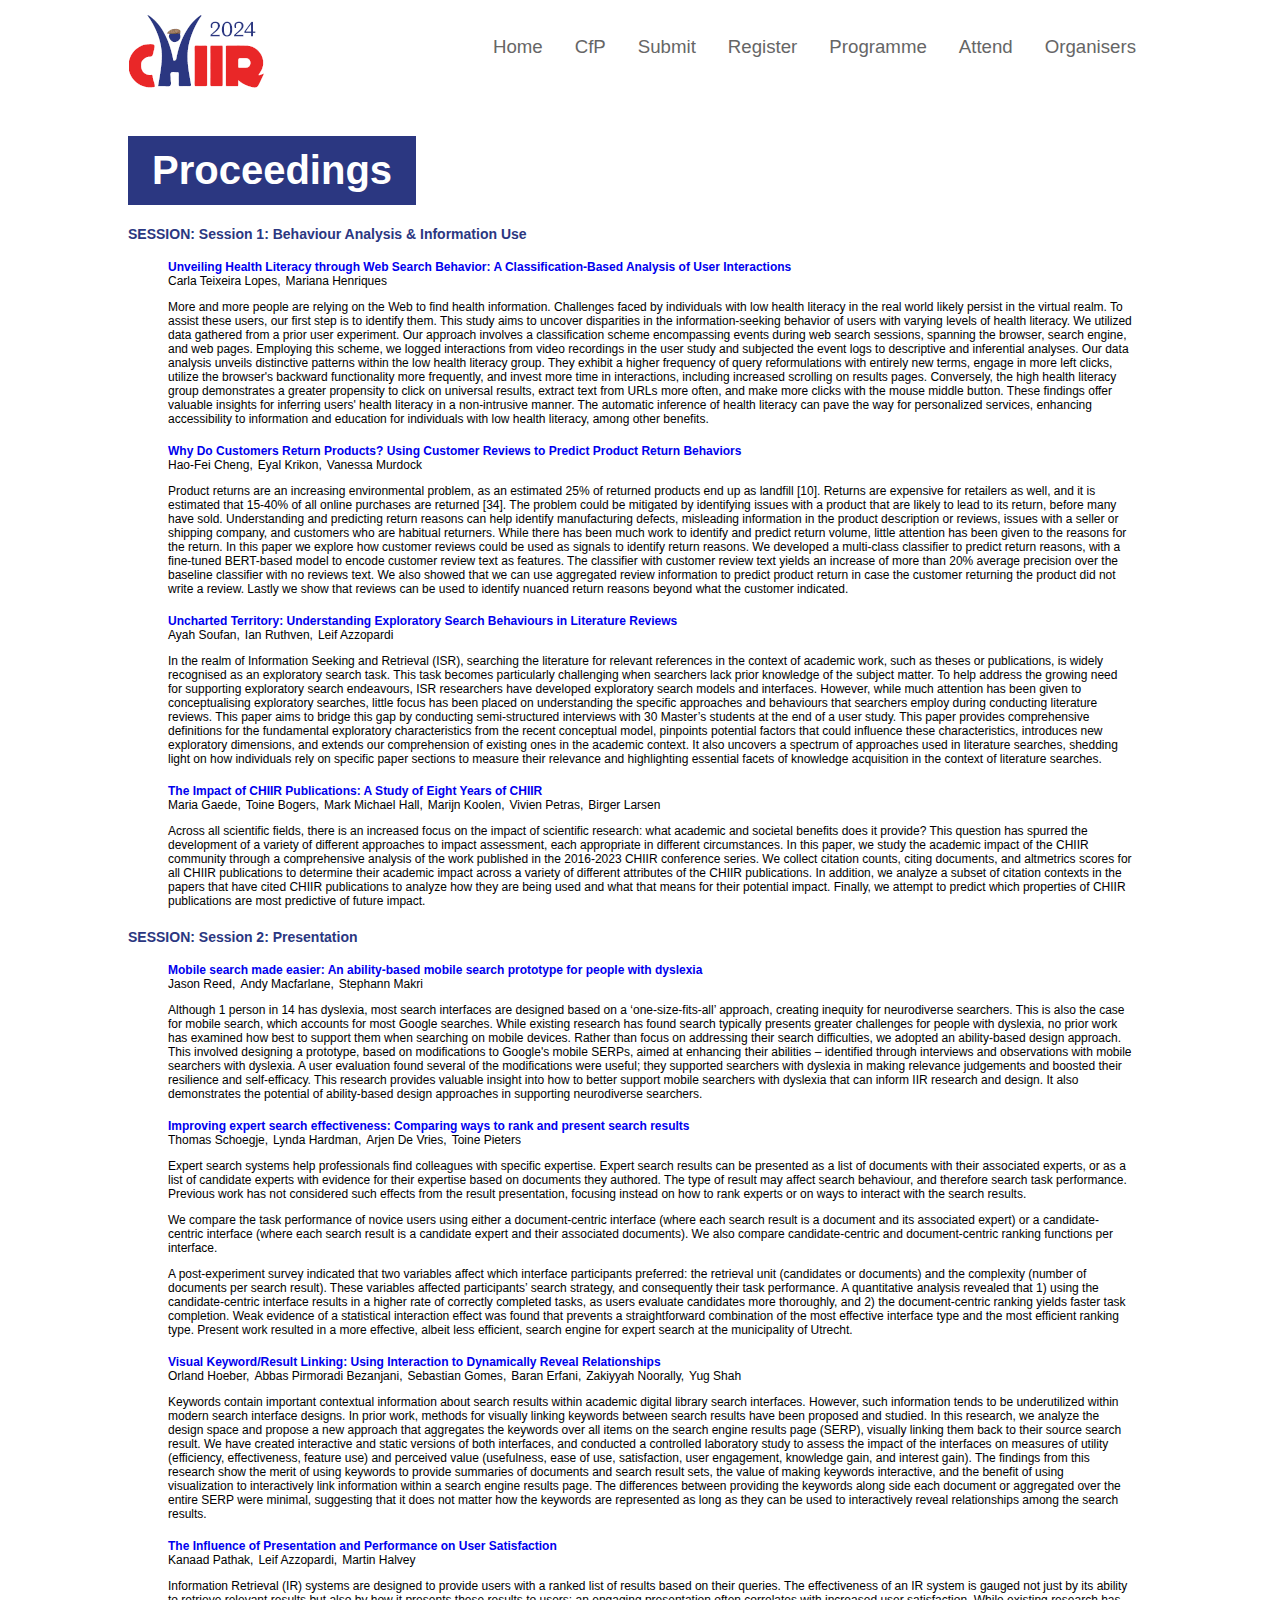
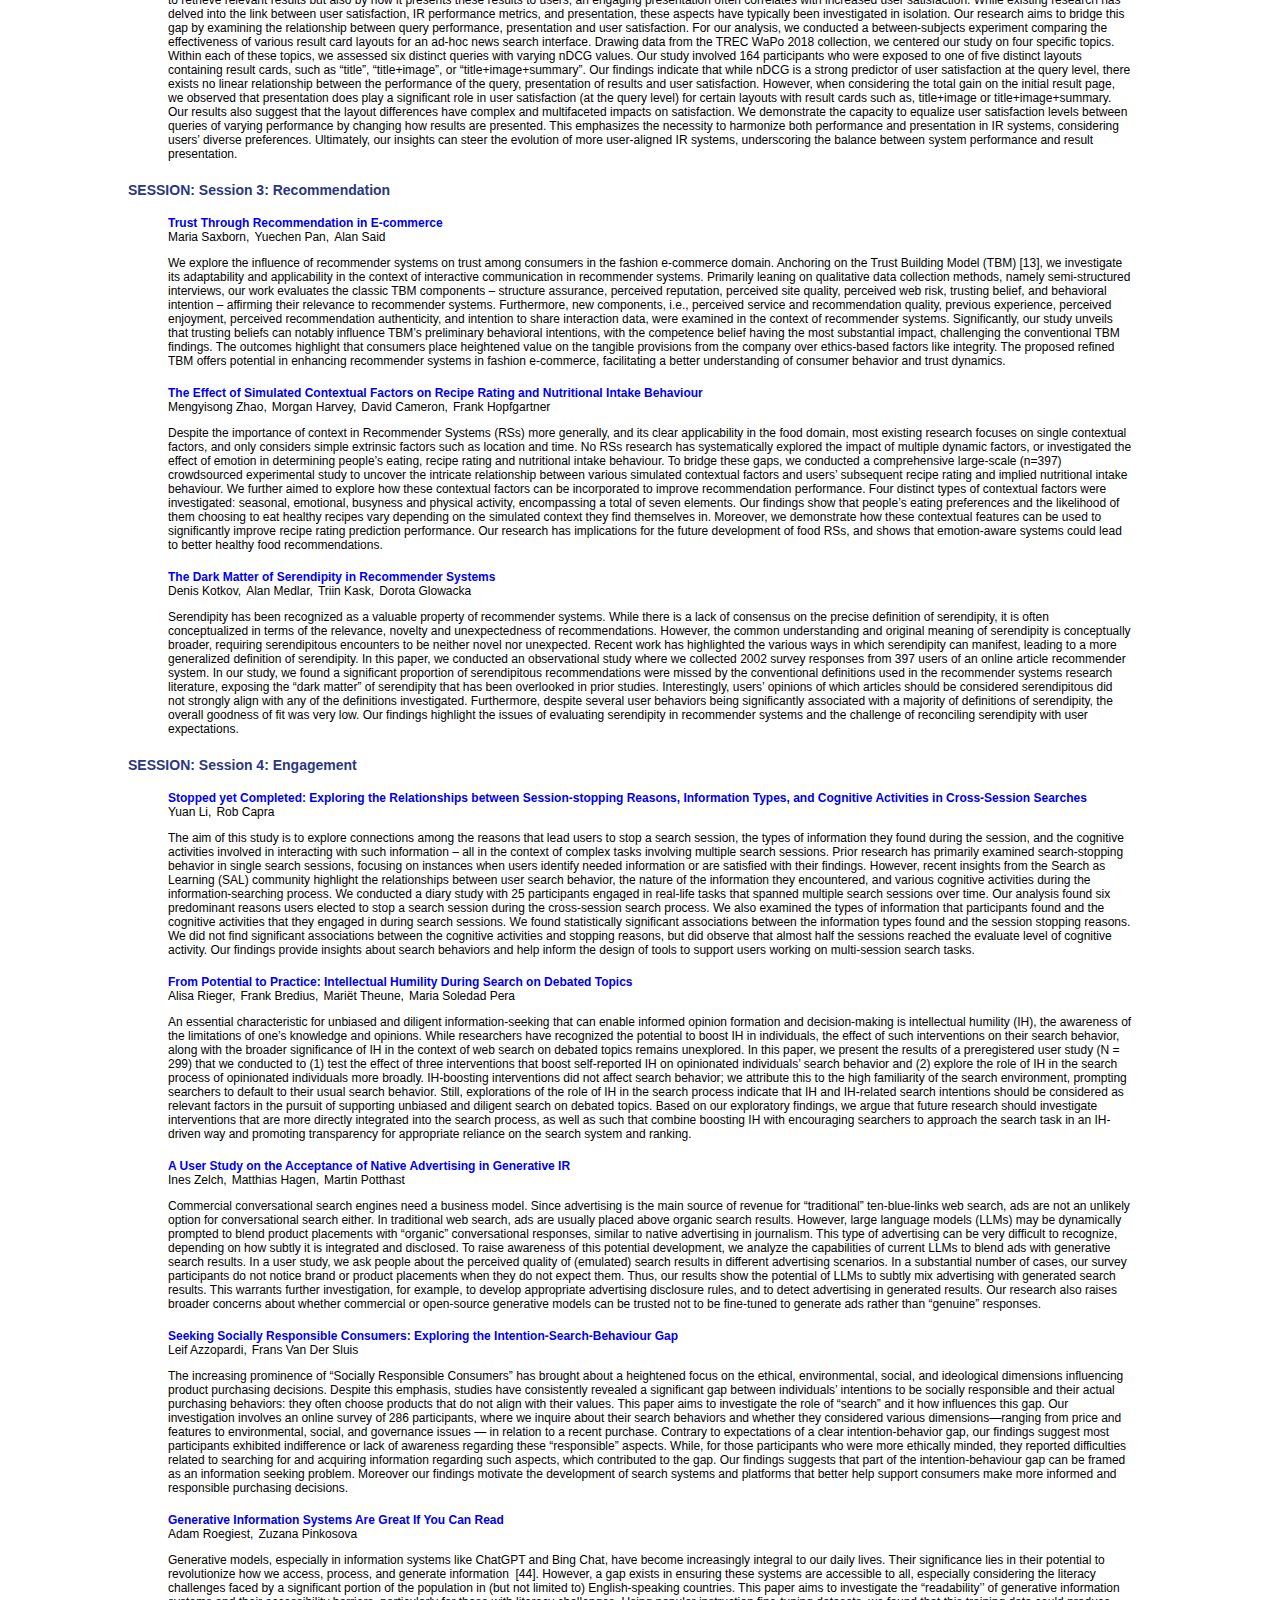
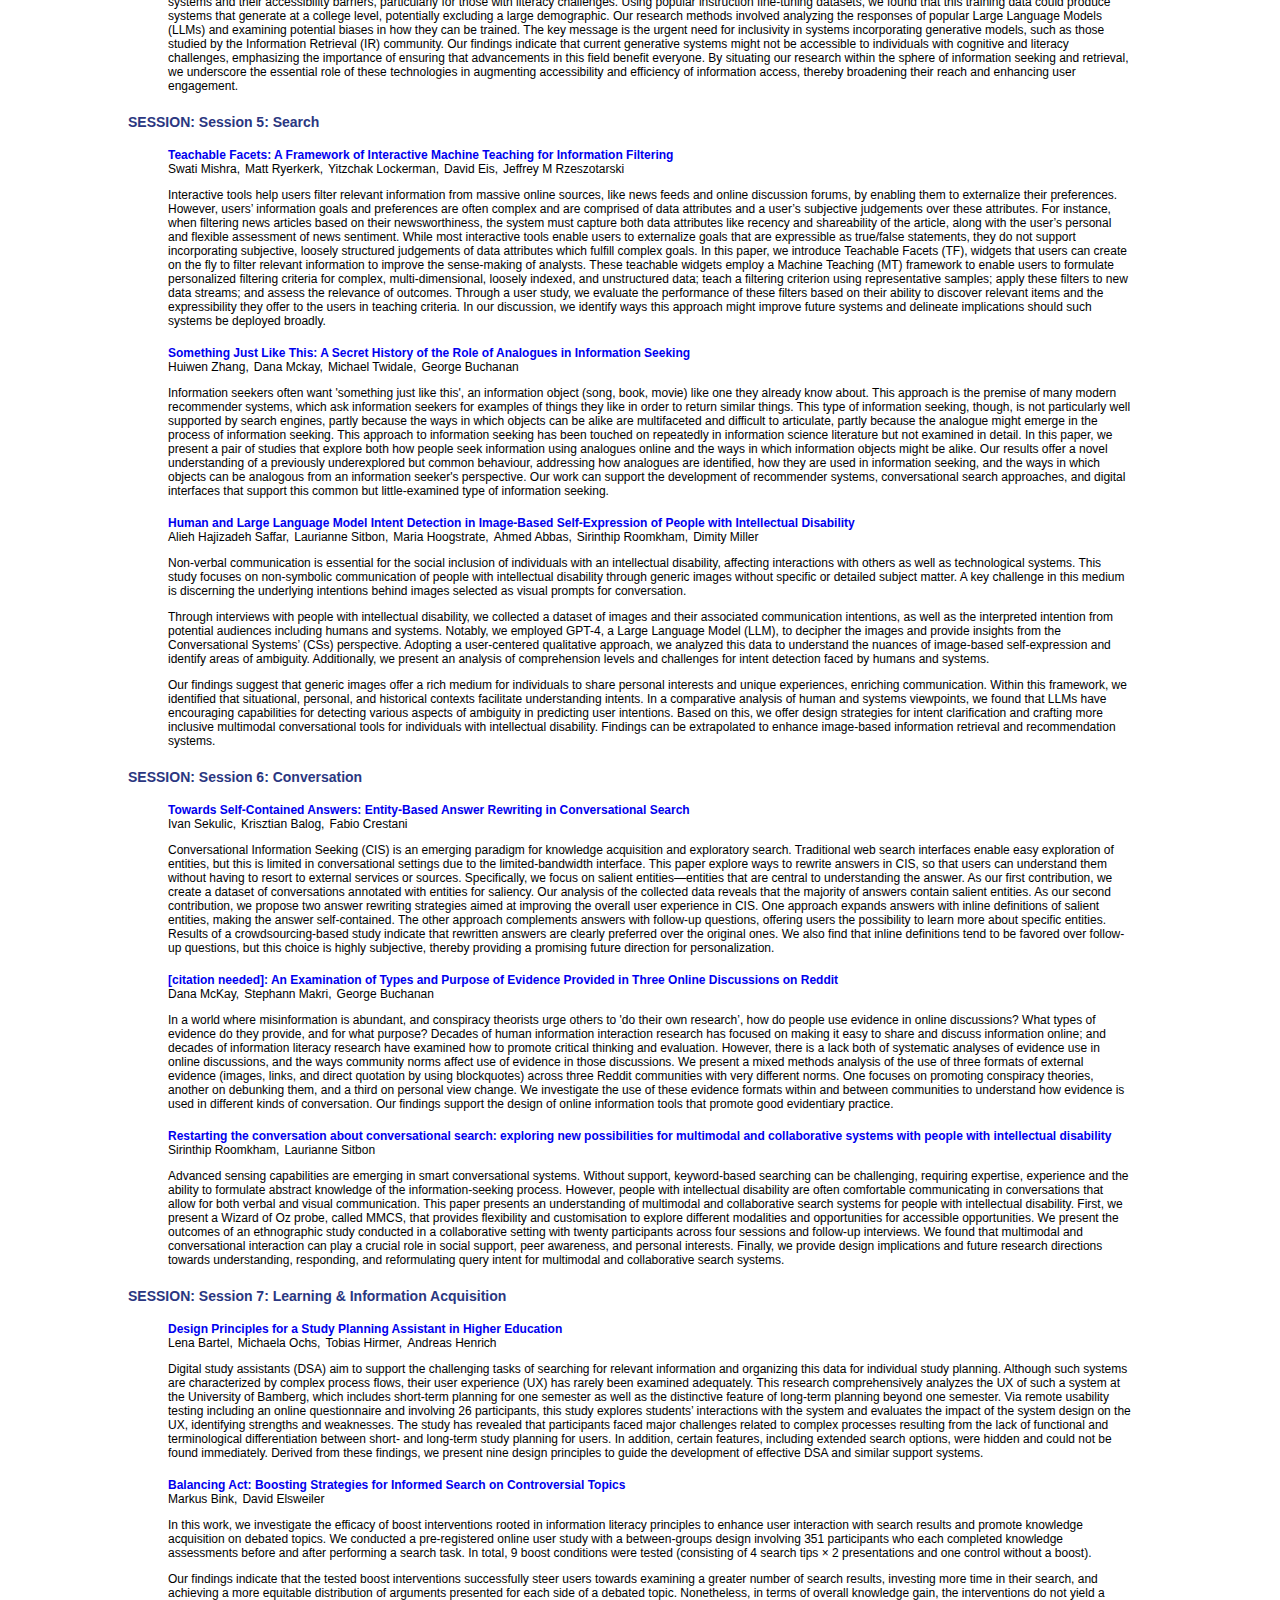
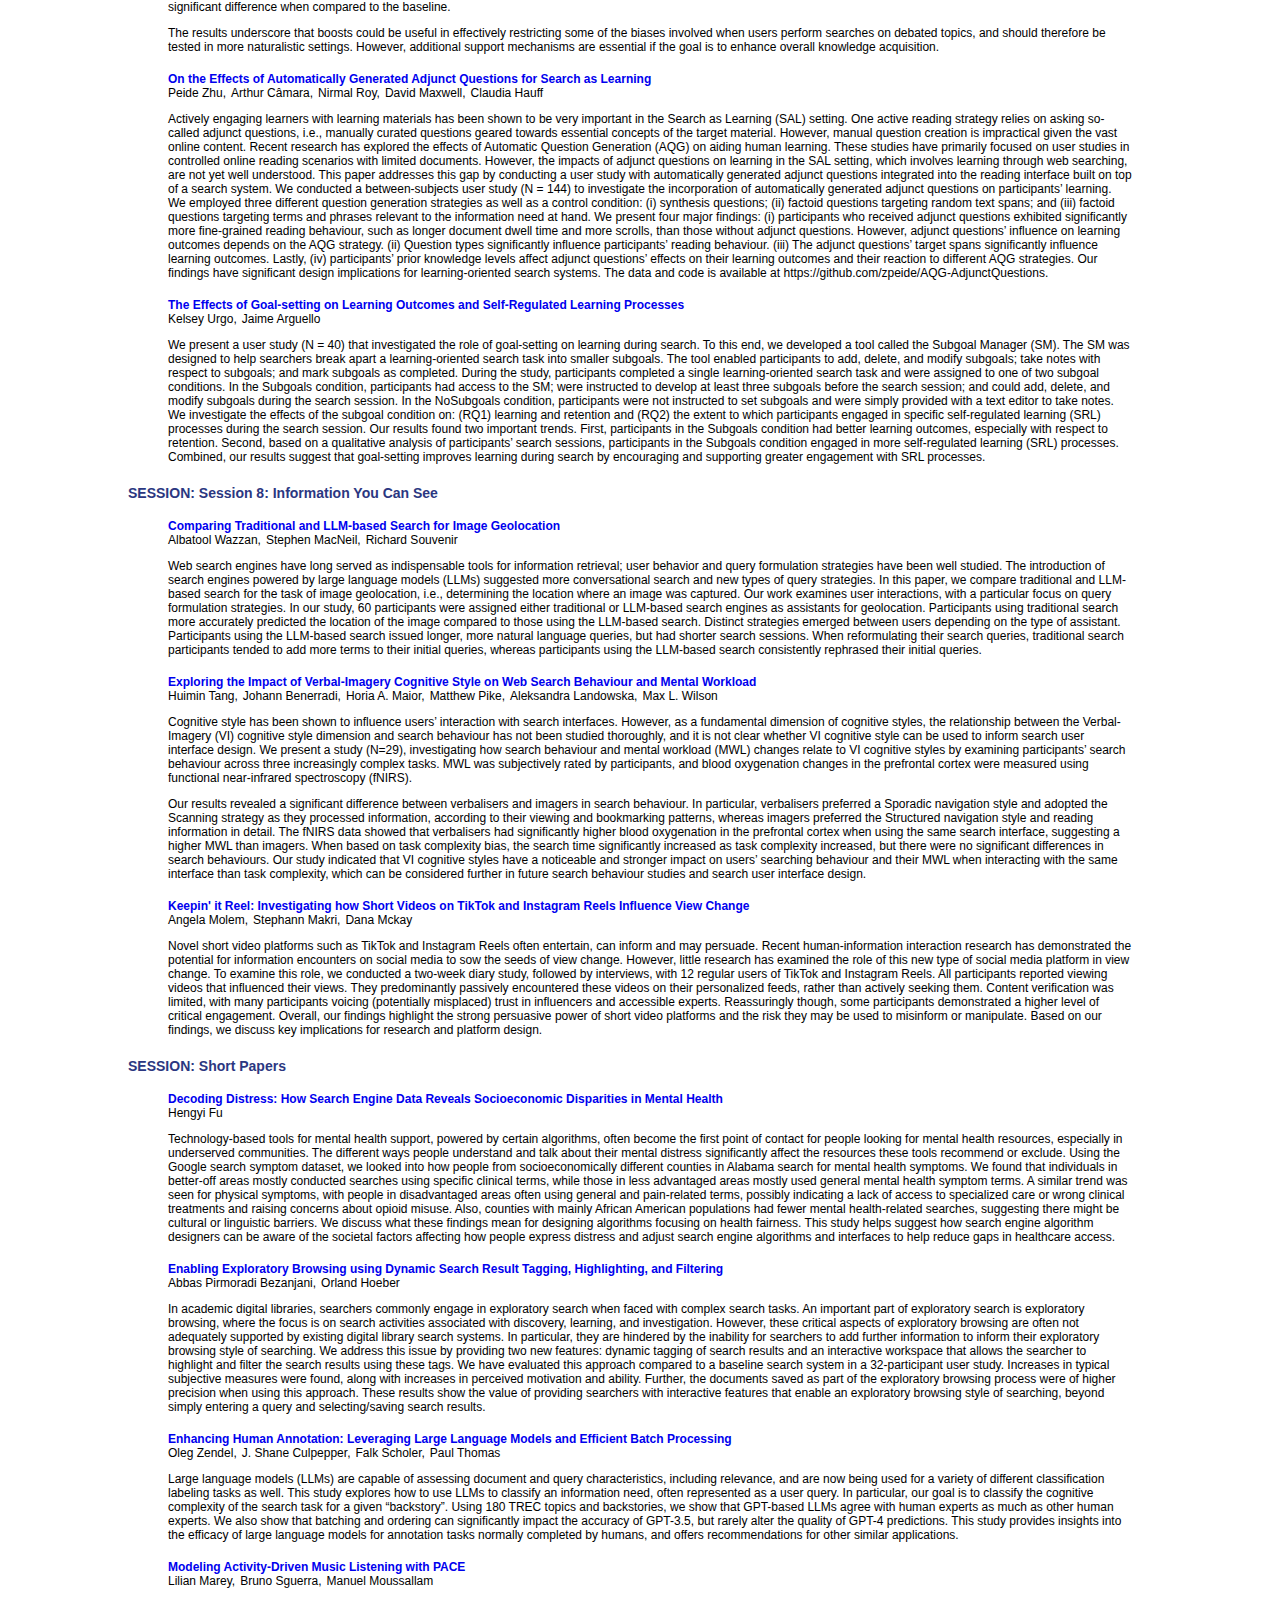
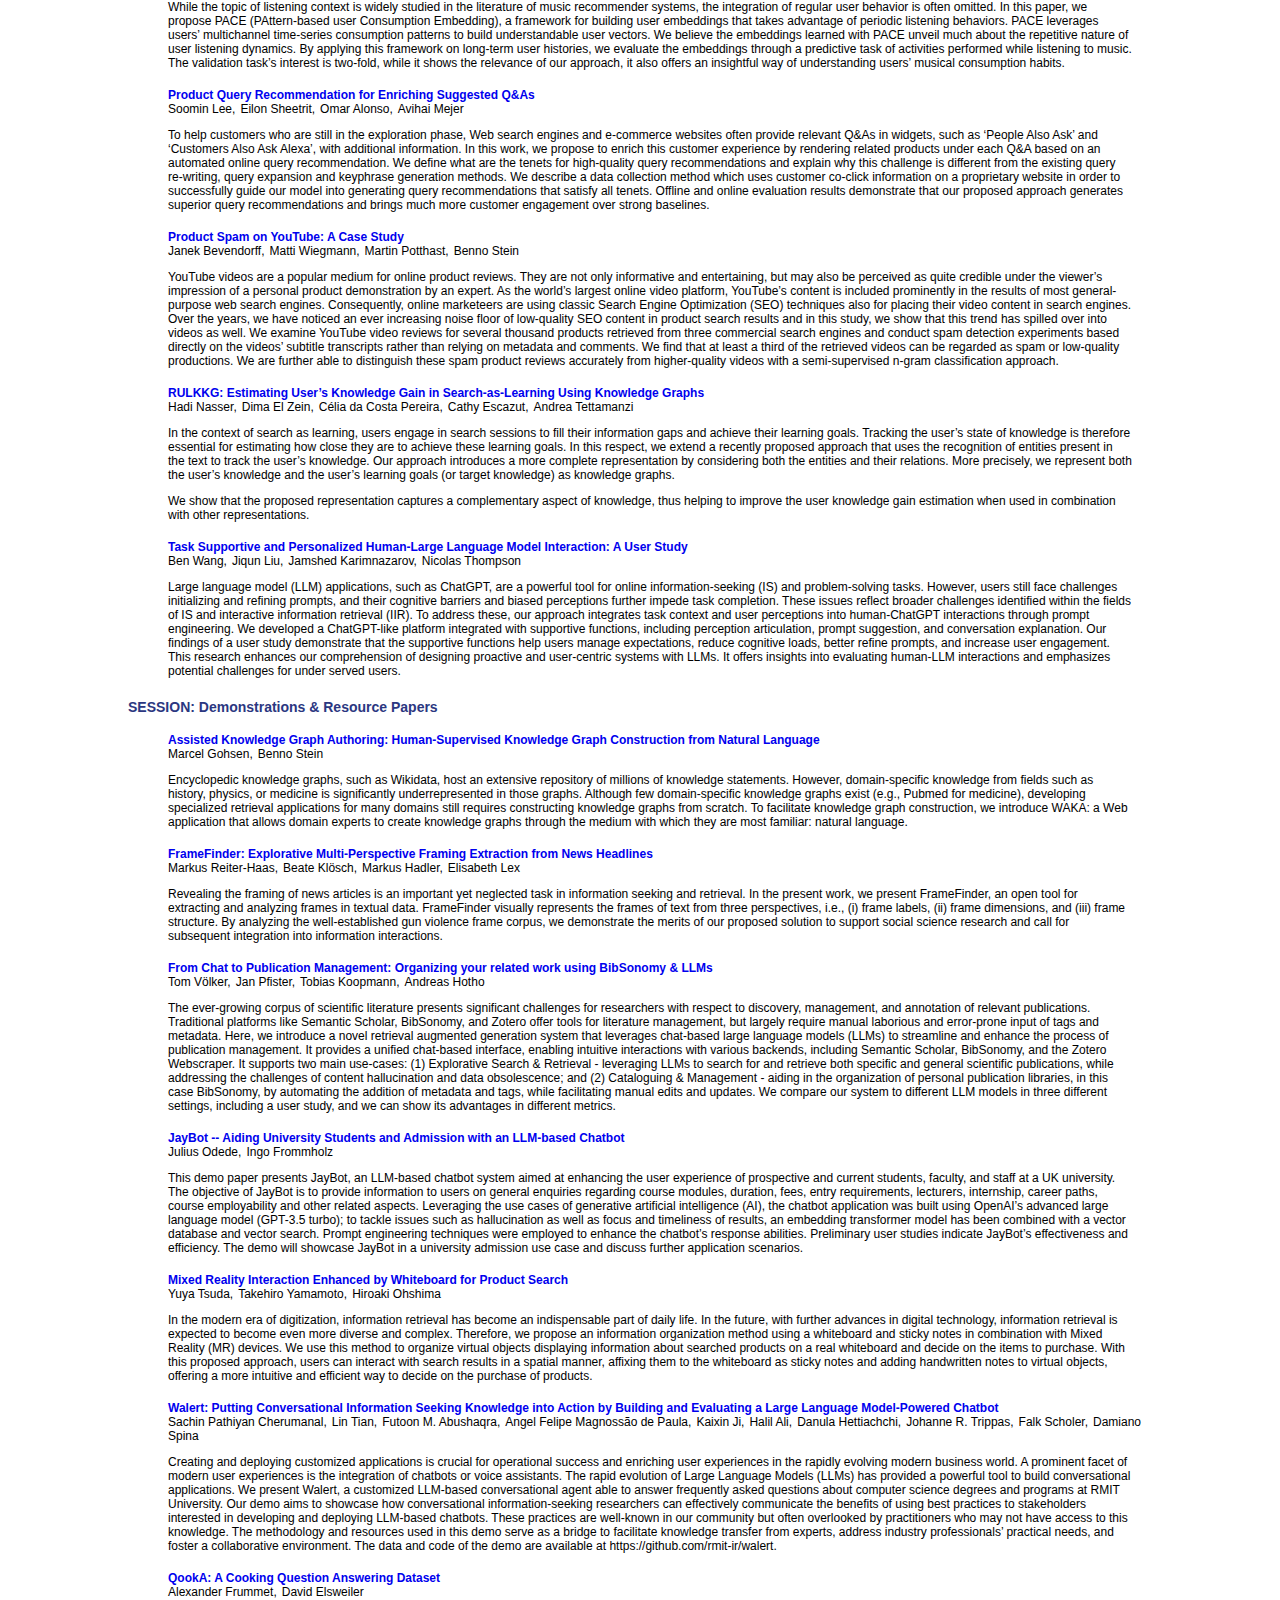
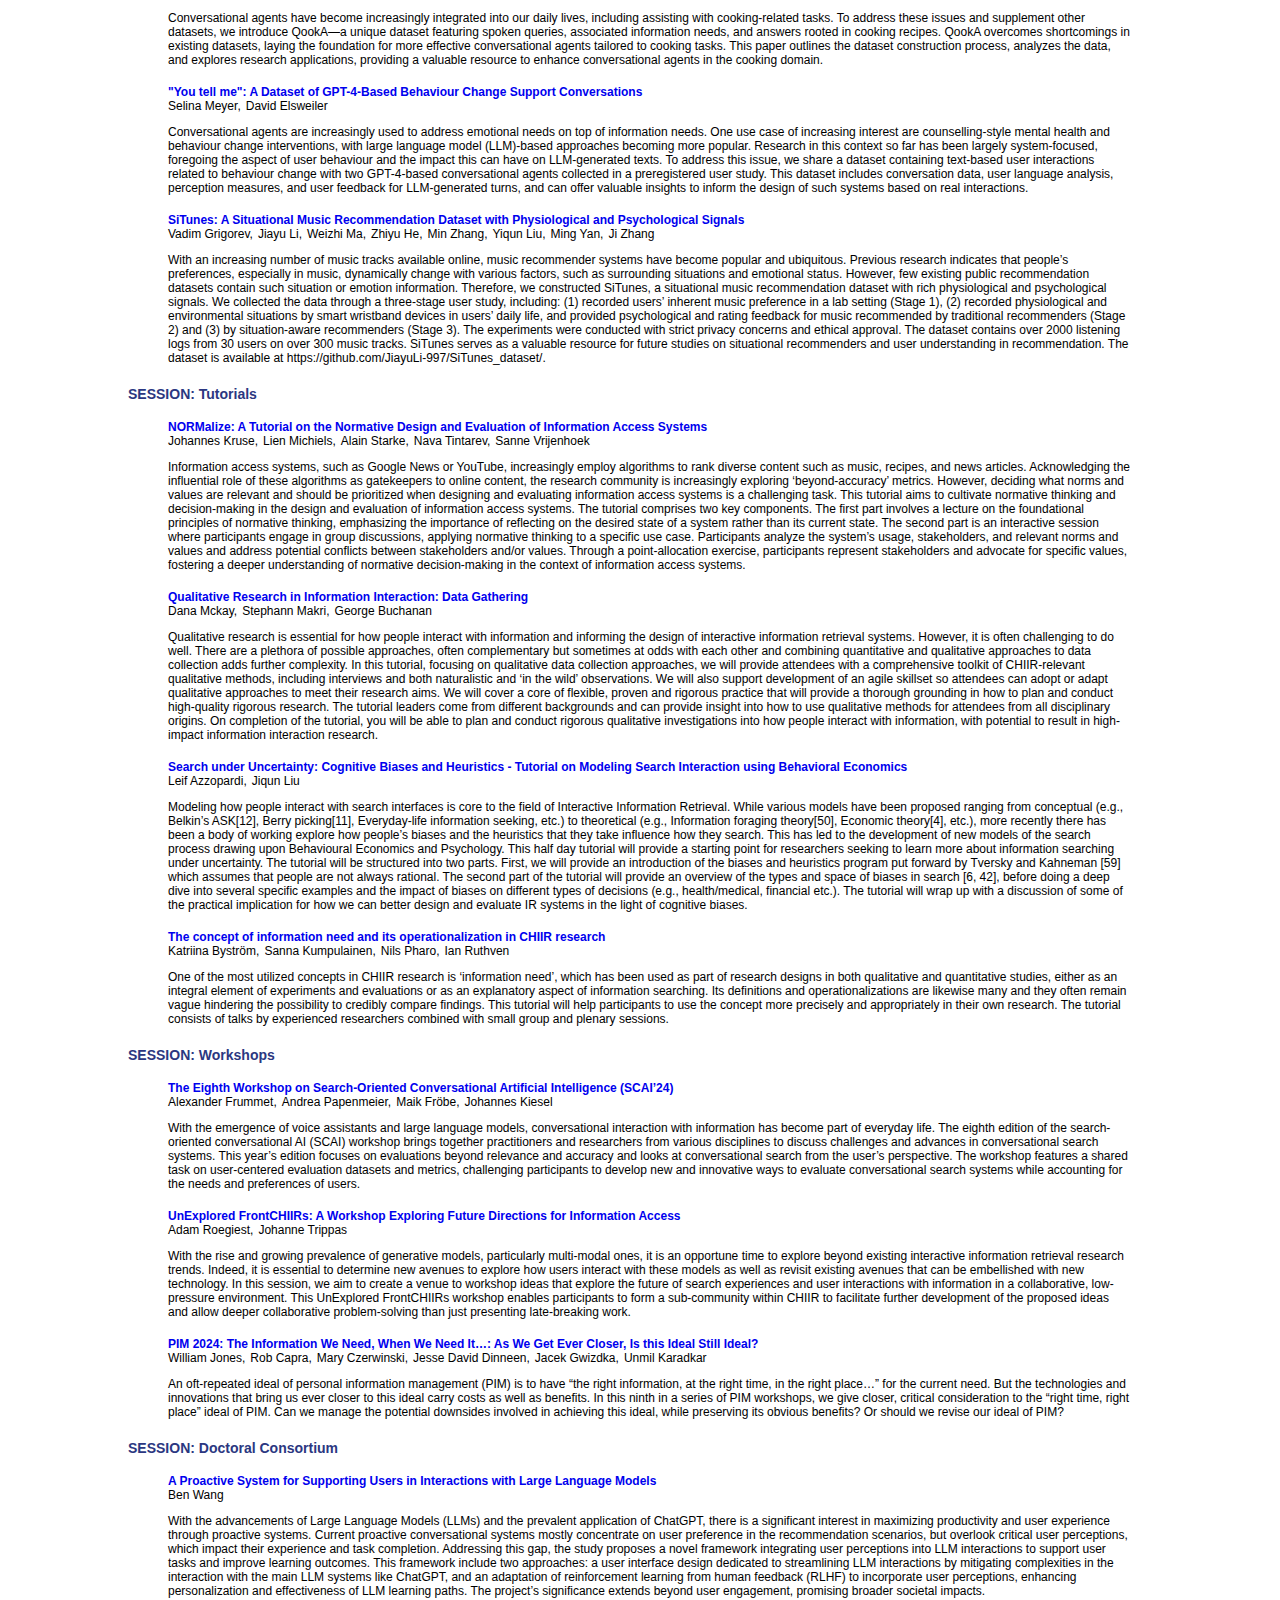
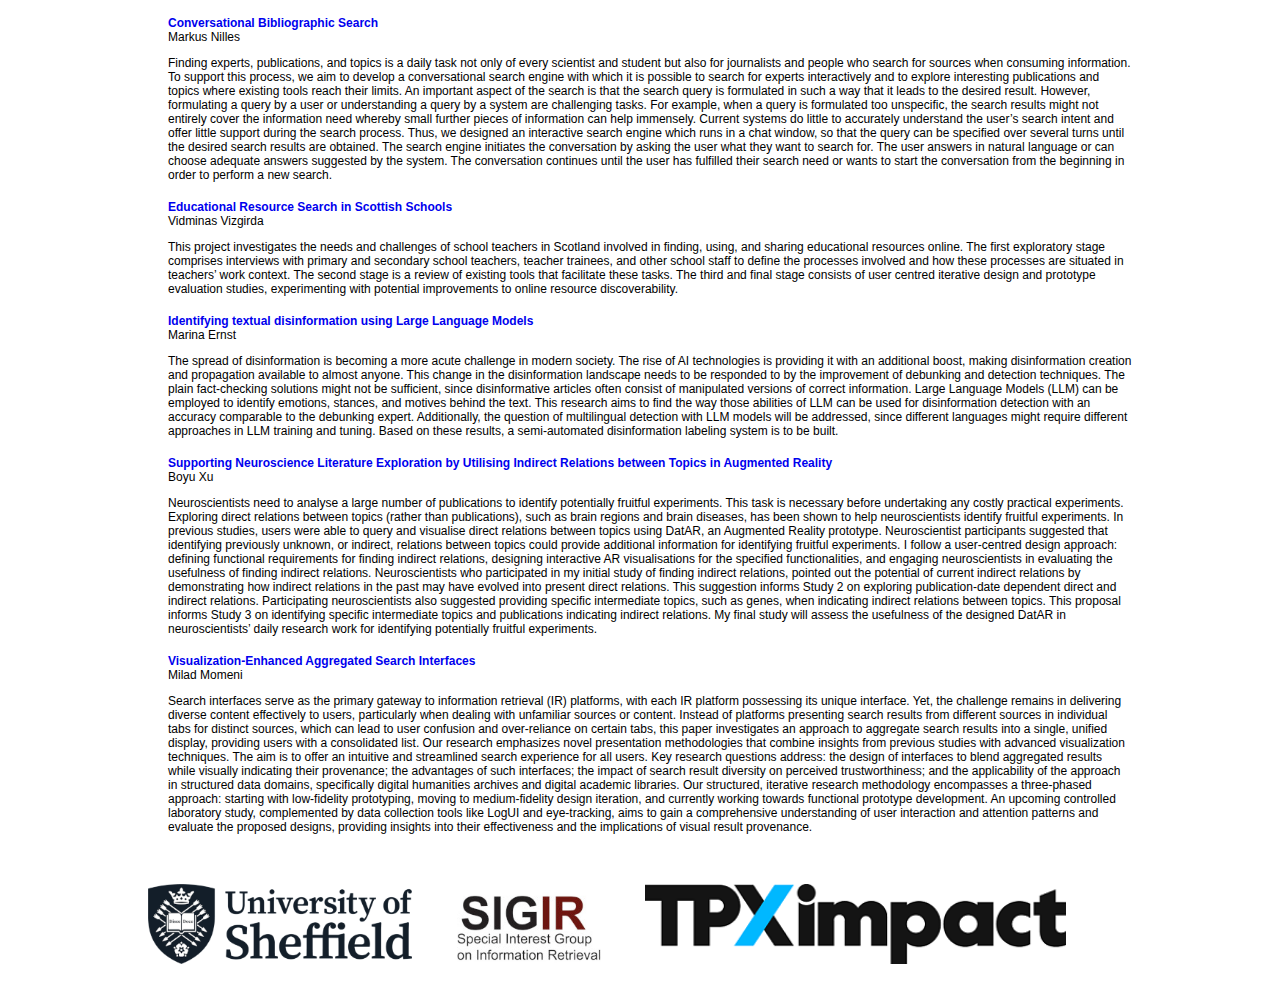
<file: proceedings.html>
<!DOCTYPE html>
<html>
    <head>
        <title>ACM CHIIR 2024</title>
        <meta charset="utf-8">
        <meta name="viewport" content="width=device-width, initial-scale=1">
        <link rel="stylesheet" href="css/main.css" />
        <style type="text/css">
            #DLtoc {
            font: normal 12px/1.5em Arial, Helvetica, sans-serif;
            }

            #DLheader {
            }
            #DLheader h1 {
            font-size:16px;
            }

            #DLcontent {
            font-size:12px;
            }
            #DLcontent h2 {
            font-size:14px;
            margin-bottom:5px;
            }
            #DLcontent h3 {
            font-size:12px;
            padding-left:20px;
            margin-bottom:0px;
            }

            #DLcontent ul{
            margin-top:0px;
            margin-bottom:0px;
            }

            .DLauthors li{
            display: inline;
            list-style-type: none;
            padding-right: 5px;
            }

            .DLauthors li:after{
            content:",";
            }
            .DLauthors li.nameList.Last:after{
            content:"";
            }

            .DLabstract {
            padding-left:40px;
            padding-right:20px;
            display:block;
            }

            .DLformats li{
            display: inline;
            list-style-type: none;
            padding-right: 5px;
            }

            .DLformats li:after{
            content:",";
            }
            .DLformats li.formatList.Last:after{
            content:"";
            }

            .DLlogo {
            vertical-align:middle;
            padding-right:5px;
            border:none;
            }

            .DLcitLink {
            margin-left:20px;
            }

            .DLtitleLink {
            margin-left:20px;
            }

            .DLotherLink {
            margin-left:0px;
            }

        </style>
    </head>
    <body>
	
	<div class="main-frame">
	
		<div class="topnav" id="topnav">
		<img src="images/logo_header.png" alt="ACM CHIIR 2024 Logo"/>
			<div class="topnav-right">
				<a href="index.html">Home</a>
				<a href="cfp.html">CfP</a>
				<a href="submit.html">Submit</a>
				<a href="register.html">Register</a>
				<a href="program.html">Programme</a>
				<a href="attend.html">Attend</a>
				<a href="organisers.html">Organisers</a>
			</div>
		</div>
		
		<div class="highlighted_header">Proceedings</div>

    <div id="DLcontent"><h2>SESSION: Session 1: Behaviour Analysis &amp; Information Use</h2>
						<h3><a class="DLtitleLink" title="Full Citation in the ACM Digital Library" referrerpolicy="no-referrer-when-downgrade" href="https://dl.acm.org/doi/10.1145/3627508.3638318">Unveiling Health Literacy through Web Search Behavior: A Classification-Based Analysis of User Interactions</a></h3><ul class="DLauthors"><li class="nameList">Carla Teixeira Lopes</li><li class="nameList Last">Mariana Henriques</li></ul><div class="DLabstract"><div style="display:inline">
		<p>More and more people are relying on the Web to find health information. Challenges faced by individuals with low health literacy in the real world likely persist in the virtual realm. To assist these users, our first step is to identify them. This study aims to uncover disparities in the information-seeking behavior of users with varying levels of health literacy. We utilized data gathered from a prior user experiment. Our approach involves a classification scheme encompassing events during web search sessions, spanning the browser, search engine, and web pages. Employing this scheme, we logged interactions from video recordings in the user study and subjected the event logs to descriptive and inferential analyses. Our data analysis unveils distinctive patterns within the low health literacy group. They exhibit a higher frequency of query reformulations with entirely new terms, engage in more left clicks, utilize the browser's backward functionality more frequently, and invest more time in interactions, including increased scrolling on results pages. Conversely, the high health literacy group demonstrates a greater propensity to click on universal results, extract text from URLs more often, and make more clicks with the mouse middle button. These findings offer valuable insights for inferring users' health literacy in a non-intrusive manner. The automatic inference of health literacy can pave the way for personalized services, enhancing accessibility to information and education for individuals with low health literacy, among other benefits.</p>
	</div></div>
						
					
						<h3><a class="DLtitleLink" title="Full Citation in the ACM Digital Library" referrerpolicy="no-referrer-when-downgrade" href="https://dl.acm.org/doi/10.1145/3627508.3638326">Why Do Customers Return Products? Using Customer Reviews to Predict Product Return Behaviors</a></h3><ul class="DLauthors"><li class="nameList">Hao-Fei Cheng</li><li class="nameList">Eyal Krikon</li><li class="nameList Last">Vanessa Murdock</li></ul><div class="DLabstract"><div style="display:inline">
		<p> Product returns are an increasing environmental problem, as an estimated 25% of returned products end up as landfill&nbsp;[10]. Returns are expensive for retailers as well, and it is estimated that 15-40% of all online purchases are returned&nbsp;[34]. The problem could be mitigated by identifying issues with a product that are likely to lead to its return, before many have sold. Understanding and predicting return reasons can help identify manufacturing defects, misleading information in the product description or reviews, issues with a seller or shipping company, and customers who are habitual returners. While there has been much work to identify and predict return volume, little attention has been given to the reasons for the return. In this paper we explore how customer reviews could be used as signals to identify return reasons. We developed a multi-class classifier to predict return reasons, with a fine-tuned BERT-based model to encode customer review text as features. The classifier with customer review text yields an increase of more than 20% average precision over the baseline classifier with no reviews text. We also showed that we can use aggregated review information to predict product return in case the customer returning the product did not write a review. Lastly we show that reviews can be used to identify nuanced return reasons beyond what the customer indicated.</p>
	</div></div>
						
					
						<h3><a class="DLtitleLink" title="Full Citation in the ACM Digital Library" referrerpolicy="no-referrer-when-downgrade" href="https://dl.acm.org/doi/10.1145/3627508.3638334">Uncharted Territory: Understanding Exploratory Search Behaviours in Literature Reviews</a></h3><ul class="DLauthors"><li class="nameList">Ayah Soufan</li><li class="nameList">Ian Ruthven</li><li class="nameList Last">Leif Azzopardi</li></ul><div class="DLabstract"><div style="display:inline">
		<p>In the realm of Information Seeking and Retrieval (ISR), searching the literature for relevant references in the context of academic work, such as theses or publications, is widely recognised as an exploratory search task. This task becomes particularly challenging when searchers lack prior knowledge of the subject matter. To help address the growing need for supporting exploratory search endeavours, ISR researchers have developed exploratory search models and interfaces. However, while much attention has been given to conceptualising exploratory searches, little focus has been placed on understanding the specific approaches and behaviours that searchers employ during conducting literature reviews. This paper aims to bridge this gap by conducting semi-structured interviews with 30 Master’s students at the end of a user study. This paper provides comprehensive definitions for the fundamental exploratory characteristics from the recent conceptual model, pinpoints potential factors that could influence these characteristics, introduces new exploratory dimensions, and extends our comprehension of existing ones in the academic context. It also uncovers a spectrum of approaches used in literature searches, shedding light on how individuals rely on specific paper sections to measure their relevance and highlighting essential facets of knowledge acquisition in the context of literature searches. </p>
	</div></div>
						
					
						<h3><a class="DLtitleLink" title="Full Citation in the ACM Digital Library" referrerpolicy="no-referrer-when-downgrade" href="https://dl.acm.org/doi/10.1145/3627508.3638338">The Impact of CHIIR Publications: A Study of Eight Years of CHIIR</a></h3><ul class="DLauthors"><li class="nameList">Maria Gaede</li><li class="nameList">Toine Bogers</li><li class="nameList">Mark Michael Hall</li><li class="nameList">Marijn Koolen</li><li class="nameList">Vivien Petras</li><li class="nameList Last">Birger Larsen</li></ul><div class="DLabstract"><div style="display:inline">
		<p> Across all scientific fields, there is an increased focus on the impact of scientific research: what academic and societal benefits does it provide? This question has spurred the development of a variety of different approaches to impact assessment, each appropriate in different circumstances. In this paper, we study the academic impact of the CHIIR community through a comprehensive analysis of the work published in the 2016-2023 CHIIR conference series. We collect citation counts, citing documents, and altmetrics scores for all CHIIR publications to determine their academic impact across a variety of different attributes of the CHIIR publications. In addition, we analyze a subset of citation contexts in the papers that have cited CHIIR publications to analyze how they are being used and what that means for their potential impact. Finally, we attempt to predict which properties of CHIIR publications are most predictive of future impact. </p>
	</div></div>
						
					<h2>SESSION: Session 2: Presentation</h2>
						<h3><a class="DLtitleLink" title="Full Citation in the ACM Digital Library" referrerpolicy="no-referrer-when-downgrade" href="https://dl.acm.org/doi/10.1145/3627508.3638292">Mobile search made easier: An ability-based mobile search prototype for people with dyslexia</a></h3><ul class="DLauthors"><li class="nameList">Jason Reed</li><li class="nameList">Andy Macfarlane</li><li class="nameList Last">Stephann Makri</li></ul><div class="DLabstract"><div style="display:inline">
		<p>Although 1 person in 14 has dyslexia, most search interfaces are designed based on a ‘one-size-fits-all’ approach, creating inequity for neurodiverse searchers. This is also the case for mobile search, which accounts for most Google searches. While existing research has found search typically presents greater challenges for people with dyslexia, no prior work has examined how best to support them when searching on mobile devices. Rather than focus on addressing their search difficulties, we adopted an ability-based design approach. This involved designing a prototype, based on modifications to Google's mobile SERPs, aimed at enhancing their abilities – identified through interviews and observations with mobile searchers with dyslexia. A user evaluation found several of the modifications were useful; they supported searchers with dyslexia in making relevance judgements and boosted their resilience and self-efficacy. This research provides valuable insight into how to better support mobile searchers with dyslexia that can inform IIR research and design. It also demonstrates the potential of ability-based design approaches in supporting neurodiverse searchers.</p>
	</div></div>
						
					
						<h3><a class="DLtitleLink" title="Full Citation in the ACM Digital Library" referrerpolicy="no-referrer-when-downgrade" href="https://dl.acm.org/doi/10.1145/3627508.3638296">Improving expert search effectiveness: Comparing ways to rank and present search results</a></h3><ul class="DLauthors"><li class="nameList">Thomas Schoegje</li><li class="nameList">Lynda Hardman</li><li class="nameList">Arjen De Vries</li><li class="nameList Last">Toine Pieters</li></ul><div class="DLabstract"><div style="display:inline">
		<p>Expert search systems help professionals find colleagues with specific expertise. Expert search results can be presented as a list of documents with their associated experts, or as a list of candidate experts with evidence for their expertise based on documents they authored. The type of result may affect search behaviour, and therefore search task performance. Previous work has not considered such effects from the result presentation, focusing instead on how to rank experts or on ways to interact with the search results. </p> <p>We compare the task performance of novice users using either a document-centric interface (where each search result is a document and its associated expert) or a candidate-centric interface (where each search result is a candidate expert and their associated documents). We also compare candidate-centric and document-centric ranking functions per interface. </p> <p>A post-experiment survey indicated that two variables affect which interface participants preferred: the retrieval unit (candidates or documents) and the complexity (number of documents per search result). These variables affected participants’ search strategy, and consequently their task performance. A quantitative analysis revealed that 1) using the candidate-centric interface results in a higher rate of correctly completed tasks, as users evaluate candidates more thoroughly, and 2) the document-centric ranking yields faster task completion. Weak evidence of a statistical interaction effect was found that prevents a straightforward combination of the most effective interface type and the most efficient ranking type. Present work resulted in a more effective, albeit less efficient, search engine for expert search at the municipality of Utrecht. </p>
	</div></div>
						
					
						<h3><a class="DLtitleLink" title="Full Citation in the ACM Digital Library" referrerpolicy="no-referrer-when-downgrade" href="https://dl.acm.org/doi/10.1145/3627508.3638307">Visual Keyword/Result Linking: Using Interaction to Dynamically Reveal Relationships</a></h3><ul class="DLauthors"><li class="nameList">Orland Hoeber</li><li class="nameList">Abbas Pirmoradi Bezanjani</li><li class="nameList">Sebastian Gomes</li><li class="nameList">Baran Erfani</li><li class="nameList">Zakiyyah Noorally</li><li class="nameList Last">Yug Shah</li></ul><div class="DLabstract"><div style="display:inline">
		<p> Keywords contain important contextual information about search results within academic digital library search interfaces. However, such information tends to be underutilized within modern search interface designs. In prior work, methods for visually linking keywords between search results have been proposed and studied. In this research, we analyze the design space and propose a new approach that aggregates the keywords over all items on the search engine results page (SERP), visually linking them back to their source search result. We have created interactive and static versions of both interfaces, and conducted a controlled laboratory study to assess the impact of the interfaces on measures of utility (efficiency, effectiveness, feature use) and perceived value (usefulness, ease of use, satisfaction, user engagement, knowledge gain, and interest gain). The findings from this research show the merit of using keywords to provide summaries of documents and search result sets, the value of making keywords interactive, and the benefit of using visualization to interactively link information within a search engine results page. The differences between providing the keywords along side each document or aggregated over the entire SERP were minimal, suggesting that it does not matter how the keywords are represented as long as they can be used to interactively reveal relationships among the search results. </p>
	</div></div>
						
					
						<h3><a class="DLtitleLink" title="Full Citation in the ACM Digital Library" referrerpolicy="no-referrer-when-downgrade" href="https://dl.acm.org/doi/10.1145/3627508.3638335">The Influence of Presentation and Performance on User Satisfaction</a></h3><ul class="DLauthors"><li class="nameList">Kanaad Pathak</li><li class="nameList">Leif Azzopardi</li><li class="nameList Last">Martin Halvey</li></ul><div class="DLabstract"><div style="display:inline">
		<p>Information Retrieval (IR) systems are designed to provide users with a ranked list of results based on their queries. The effectiveness of an IR system is gauged not just by its ability to retrieve relevant results but also by how it presents these results to users; an engaging presentation often correlates with increased user satisfaction. While existing research has delved into the link between user satisfaction, IR performance metrics, and presentation, these aspects have typically been investigated in isolation. Our research aims to bridge this gap by examining the relationship between query performance, presentation and user satisfaction. For our analysis, we conducted a between-subjects experiment comparing the effectiveness of various result card layouts for an ad-hoc news search interface. Drawing data from the TREC WaPo 2018 collection, we centered our study on four specific topics. Within each of these topics, we assessed six distinct queries with varying nDCG values. Our study involved 164 participants who were exposed to one of five distinct layouts containing result cards, such as “title”, “title+image”, or “title+image+summary”. Our findings indicate that while nDCG is a strong predictor of user satisfaction at the query level, there exists no linear relationship between the performance of the query, presentation of results and user satisfaction. However, when considering the total gain on the initial result page, we observed that presentation does play a significant role in user satisfaction (at the query level) for certain layouts with result cards such as, title+image or title+image+summary. Our results also suggest that the layout differences have complex and multifaceted impacts on satisfaction. We demonstrate the capacity to equalize user satisfaction levels between queries of varying performance by changing how results are presented. This emphasizes the necessity to harmonize both performance and presentation in IR systems, considering users’ diverse preferences. Ultimately, our insights can steer the evolution of more user-aligned IR systems, underscoring the balance between system performance and result presentation. </p>
	</div></div>
						
					<h2>SESSION: Session 3: Recommendation</h2>
						<h3><a class="DLtitleLink" title="Full Citation in the ACM Digital Library" referrerpolicy="no-referrer-when-downgrade" href="https://dl.acm.org/doi/10.1145/3627508.3638294">Trust Through Recommendation in E-commerce</a></h3><ul class="DLauthors"><li class="nameList">Maria Saxborn</li><li class="nameList">Yuechen Pan</li><li class="nameList Last">Alan Said</li></ul><div class="DLabstract"><div style="display:inline">
		<p> We explore the influence of recommender systems on trust among consumers in the fashion e-commerce domain. Anchoring on the Trust Building Model (TBM) [13], we investigate its adaptability and applicability in the context of interactive communication in recommender systems. Primarily leaning on qualitative data collection methods, namely semi-structured interviews, our work evaluates the classic TBM components – structure assurance, perceived reputation, perceived site quality, perceived web risk, trusting belief, and behavioral intention – affirming their relevance to recommender systems. Furthermore, new components, i.e., perceived service and recommendation quality, previous experience, perceived enjoyment, perceived recommendation authenticity, and intention to share interaction data, were examined in the context of recommender systems. Significantly, our study unveils that trusting beliefs can notably influence TBM’s preliminary behavioral intentions, with the competence belief having the most substantial impact, challenging the conventional TBM findings. The outcomes highlight that consumers place heightened value on the tangible provisions from the company over ethics-based factors like integrity. The proposed refined TBM offers potential in enhancing recommender systems in fashion e-commerce, facilitating a better understanding of consumer behavior and trust dynamics. </p>
	</div></div>
						
					
						<h3><a class="DLtitleLink" title="Full Citation in the ACM Digital Library" referrerpolicy="no-referrer-when-downgrade" href="https://dl.acm.org/doi/10.1145/3627508.3638328">The Effect of Simulated Contextual Factors on Recipe Rating and Nutritional Intake Behaviour</a></h3><ul class="DLauthors"><li class="nameList">Mengyisong Zhao</li><li class="nameList">Morgan Harvey</li><li class="nameList">David Cameron</li><li class="nameList Last">Frank Hopfgartner</li></ul><div class="DLabstract"><div style="display:inline">
		<p> Despite the importance of context in Recommender Systems (RSs) more generally, and its clear applicability in the food domain, most existing research focuses on single contextual factors, and only considers simple extrinsic factors such as location and time. No RSs research has systematically explored the impact of multiple dynamic factors, or investigated the effect of emotion in determining people’s eating, recipe rating and nutritional intake behaviour. To bridge these gaps, we conducted a comprehensive large-scale (n=397) crowdsourced experimental study to uncover the intricate relationship between various simulated contextual factors and users’ subsequent recipe rating and implied nutritional intake behaviour. We further aimed to explore how these contextual factors can be incorporated to improve recommendation performance. Four distinct types of contextual factors were investigated: seasonal, emotional, busyness and physical activity, encompassing a total of seven elements. Our findings show that people’s eating preferences and the likelihood of them choosing to eat healthy recipes vary depending on the simulated context they find themselves in. Moreover, we demonstrate how these contextual features can be used to significantly improve recipe rating prediction performance. Our research has implications for the future development of food RSs, and shows that emotion-aware systems could lead to better healthy food recommendations.</p>
	</div></div>
						
					
						<h3><a class="DLtitleLink" title="Full Citation in the ACM Digital Library" referrerpolicy="no-referrer-when-downgrade" href="https://dl.acm.org/doi/10.1145/3627508.3638342">The Dark Matter of Serendipity in Recommender Systems</a></h3><ul class="DLauthors"><li class="nameList">Denis Kotkov</li><li class="nameList">Alan Medlar</li><li class="nameList">Triin Kask</li><li class="nameList Last">Dorota Glowacka</li></ul><div class="DLabstract"><div style="display:inline">
		<p>Serendipity has been recognized as a valuable property of recommender systems. While there is a lack of consensus on the precise definition of serendipity, it is often conceptualized in terms of the relevance, novelty and unexpectedness of recommendations. However, the common understanding and original meaning of serendipity is conceptually broader, requiring serendipitous encounters to be neither novel nor unexpected. Recent work has highlighted the various ways in which serendipity can manifest, leading to a more generalized definition of serendipity. In this paper, we conducted an observational study where we collected 2002 survey responses from 397 users of an online article recommender system. In our study, we found a significant proportion of serendipitous recommendations were missed by the conventional definitions used in the recommender systems research literature, exposing the “dark matter” of serendipity that has been overlooked in prior studies. Interestingly, users’ opinions of which articles should be considered serendipitous did not strongly align with any of the definitions investigated. Furthermore, despite several user behaviors being significantly associated with a majority of definitions of serendipity, the overall goodness of fit was very low. Our findings highlight the issues of evaluating serendipity in recommender systems and the challenge of reconciling serendipity with user expectations. </p>
	</div></div>
						
					<h2>SESSION: Session 4: Engagement</h2>
						<h3><a class="DLtitleLink" title="Full Citation in the ACM Digital Library" referrerpolicy="no-referrer-when-downgrade" href="https://dl.acm.org/doi/10.1145/3627508.3638304">Stopped yet Completed: Exploring the Relationships between Session-stopping Reasons, Information Types, and Cognitive Activities in Cross-Session Searches</a></h3><ul class="DLauthors"><li class="nameList">Yuan Li</li><li class="nameList Last">Rob Capra</li></ul><div class="DLabstract"><div style="display:inline">
		<p> The aim of this study is to explore connections among the reasons that lead users to stop a search session, the types of information they found during the session, and the cognitive activities involved in interacting with such information – all in the context of complex tasks involving multiple search sessions. Prior research has primarily examined search-stopping behavior in single search sessions, focusing on instances when users identify needed information or are satisfied with their findings. However, recent insights from the Search as Learning (SAL) community highlight the relationships between user search behavior, the nature of the information they encountered, and various cognitive activities during the information-searching process. We conducted a diary study with 25 participants engaged in real-life tasks that spanned multiple search sessions over time. Our analysis found six predominant reasons users elected to stop a search session during the cross-session search process. We also examined the types of information that participants found and the cognitive activities that they engaged in during search sessions. We found statistically significant associations between the information types found and the session stopping reasons. We did not find significant associations between the cognitive activities and stopping reasons, but did observe that almost half the sessions reached the evaluate level of cognitive activity. Our findings provide insights about search behaviors and help inform the design of tools to support users working on multi-session search tasks.</p>
	</div></div>
						
					
						<h3><a class="DLtitleLink" title="Full Citation in the ACM Digital Library" referrerpolicy="no-referrer-when-downgrade" href="https://dl.acm.org/doi/10.1145/3627508.3638306">From Potential to Practice: Intellectual Humility During Search on Debated Topics</a></h3><ul class="DLauthors"><li class="nameList">Alisa Rieger</li><li class="nameList">Frank Bredius</li><li class="nameList">Mariët Theune</li><li class="nameList Last">Maria Soledad Pera</li></ul><div class="DLabstract"><div style="display:inline">
		<p>An essential characteristic for unbiased and diligent information-seeking that can enable informed opinion formation and decision-making is intellectual humility (IH), the awareness of the limitations of one’s knowledge and opinions. While researchers have recognized the potential to boost IH in individuals, the effect of such interventions on their search behavior, along with the broader significance of IH in the context of web search on debated topics remains unexplored. In this paper, we present the results of a preregistered user study (N = 299) that we conducted to (1) test the effect of three interventions that boost self-reported IH on opinionated individuals’ search behavior and (2) explore the role of IH in the search process of opinionated individuals more broadly. IH-boosting interventions did not affect search behavior; we attribute this to the high familiarity of the search environment, prompting searchers to default to their usual search behavior. Still, explorations of the role of IH in the search process indicate that IH and IH-related search intentions should be considered as relevant factors in the pursuit of supporting unbiased and diligent search on debated topics. Based on our exploratory findings, we argue that future research should investigate interventions that are more directly integrated into the search process, as well as such that combine boosting IH with encouraging searchers to approach the search task in an IH-driven way and promoting transparency for appropriate reliance on the search system and ranking. </p>
	</div></div>
						
					
						<h3><a class="DLtitleLink" title="Full Citation in the ACM Digital Library" referrerpolicy="no-referrer-when-downgrade" href="https://dl.acm.org/doi/10.1145/3627508.3638316">A User Study on the Acceptance of Native Advertising in Generative IR</a></h3><ul class="DLauthors"><li class="nameList">Ines Zelch</li><li class="nameList">Matthias Hagen</li><li class="nameList Last">Martin Potthast</li></ul><div class="DLabstract"><div style="display:inline">
		<p> Commercial conversational search engines need a business model. Since advertising is the main source of revenue for “traditional” ten-blue-links web search, ads are not an unlikely option for conversational search either. In traditional web search, ads are usually placed above organic search results. However, large language models&nbsp;(LLMs) may be dynamically prompted to blend product placements with “organic” conversational responses, similar to native advertising in journalism. This type of advertising can be very difficult to recognize, depending on how subtly it is integrated and disclosed. To raise awareness of this potential development, we analyze the capabilities of current&nbsp;LLMs to blend ads with generative search results. In a user study, we ask people about the perceived quality of (emulated) search results in different advertising scenarios. In a substantial number of cases, our survey participants do not notice brand or product placements when they do not expect them. Thus, our results show the potential of&nbsp;LLMs to subtly mix advertising with generated search results. This warrants further investigation, for example, to develop appropriate advertising disclosure rules, and to detect advertising in generated results. Our research also raises broader concerns about whether commercial or open-source generative models can be trusted not to be fine-tuned to generate ads rather than “genuine” responses. </p>
	</div></div>
						
					
						<h3><a class="DLtitleLink" title="Full Citation in the ACM Digital Library" referrerpolicy="no-referrer-when-downgrade" href="https://dl.acm.org/doi/10.1145/3627508.3638324">Seeking Socially Responsible Consumers: Exploring the Intention-Search-Behaviour Gap</a></h3><ul class="DLauthors"><li class="nameList">Leif Azzopardi</li><li class="nameList Last">Frans Van Der Sluis</li></ul><div class="DLabstract"><div style="display:inline">
		<p> The increasing prominence of “Socially Responsible Consumers” has brought about a heightened focus on the ethical, environmental, social, and ideological dimensions influencing product purchasing decisions. Despite this emphasis, studies have consistently revealed a significant gap between individuals’ intentions to be socially responsible and their actual purchasing behaviors: they often choose products that do not align with their values. This paper aims to investigate the role of “search” and it how influences this gap. Our investigation involves an online survey of 286 participants, where we inquire about their search behaviors and whether they considered various dimensions—ranging from price and features to environmental, social, and governance issues — in relation to a recent purchase. Contrary to expectations of a clear intention-behavior gap, our findings suggest most participants exhibited indifference or lack of awareness regarding these “responsible” aspects. While, for those participants who were more ethically minded, they reported difficulties related to searching for and acquiring information regarding such aspects, which contributed to the gap. Our findings suggests that part of the intention-behaviour gap can be framed as an information seeking problem. Moreover our findings motivate the development of search systems and platforms that better help support consumers make more informed and responsible purchasing decisions.</p>
	</div></div>
						
					
						<h3><a class="DLtitleLink" title="Full Citation in the ACM Digital Library" referrerpolicy="no-referrer-when-downgrade" href="https://dl.acm.org/doi/10.1145/3627508.3638345">Generative Information Systems Are Great If You Can Read</a></h3><ul class="DLauthors"><li class="nameList">Adam Roegiest</li><li class="nameList Last">Zuzana Pinkosova</li></ul><div class="DLabstract"><div style="display:inline">
		<p> Generative models, especially in information systems like ChatGPT and Bing Chat, have become increasingly integral to our daily lives. Their significance lies in their potential to revolutionize how we access, process, and generate information &nbsp;[44]. However, a gap exists in ensuring these systems are accessible to all, especially considering the literacy challenges faced by a significant portion of the population in (but not limited to) English-speaking countries. This paper aims to investigate the “readability’’ of generative information systems and their accessibility barriers, particularly for those with literacy challenges. Using popular instruction fine-tuning datasets, we found that this training data could produce systems that generate at a college level, potentially excluding a large demographic. Our research methods involved analyzing the responses of popular Large Language Models (LLMs) and examining potential biases in how they can be trained. The key message is the urgent need for inclusivity in systems incorporating generative models, such as those studied by the Information Retrieval (IR) community. Our findings indicate that current generative systems might not be accessible to individuals with cognitive and literacy challenges, emphasizing the importance of ensuring that advancements in this field benefit everyone. By situating our research within the sphere of information seeking and retrieval, we underscore the essential role of these technologies in augmenting accessibility and efficiency of information access, thereby broadening their reach and enhancing user engagement. </p>
	</div></div>
						
					<h2>SESSION: Session 5: Search</h2>
						<h3><a class="DLtitleLink" title="Full Citation in the ACM Digital Library" referrerpolicy="no-referrer-when-downgrade" href="https://dl.acm.org/doi/10.1145/3627508.3638289">Teachable Facets: A Framework of Interactive Machine Teaching for Information Filtering</a></h3><ul class="DLauthors"><li class="nameList">Swati Mishra</li><li class="nameList">Matt Ryerkerk</li><li class="nameList">Yitzchak Lockerman</li><li class="nameList">David Eis</li><li class="nameList Last">Jeffrey M Rzeszotarski</li></ul><div class="DLabstract"><div style="display:inline">
		<p>Interactive tools help users filter relevant information from massive online sources, like news feeds and online discussion forums, by enabling them to externalize their preferences. However, users’ information goals and preferences are often complex and are comprised of data attributes and a user’s subjective judgements over these attributes. For instance, when filtering news articles based on their newsworthiness, the system must capture both data attributes like recency and shareability of the article, along with the user’s personal and flexible assessment of news sentiment. While most interactive tools enable users to externalize goals that are expressible as true/false statements, they do not support incorporating subjective, loosely structured judgements of data attributes which fulfill complex goals. In this paper, we introduce Teachable Facets (TF), widgets that users can create on the fly to filter relevant information to improve the sense-making of analysts. These teachable widgets employ a Machine Teaching (MT) framework to enable users to formulate personalized filtering criteria for complex, multi-dimensional, loosely indexed, and unstructured data; teach a filtering criterion using representative samples; apply these filters to new data streams; and assess the relevance of outcomes. Through a user study, we evaluate the performance of these filters based on their ability to discover relevant items and the expressibility they offer to the users in teaching criteria. In our discussion, we identify ways this approach might improve future systems and delineate implications should such systems be deployed broadly. </p>
	</div></div>
						
					
						<h3><a class="DLtitleLink" title="Full Citation in the ACM Digital Library" referrerpolicy="no-referrer-when-downgrade" href="https://dl.acm.org/doi/10.1145/3627508.3638317">Something Just Like This: A Secret History of the Role of Analogues in Information Seeking</a></h3><ul class="DLauthors"><li class="nameList">Huiwen Zhang</li><li class="nameList">Dana Mckay</li><li class="nameList">Michael Twidale</li><li class="nameList Last">George Buchanan</li></ul><div class="DLabstract"><div style="display:inline">
		<p>Information seekers often want 'something just like this', an information object (song, book, movie) like one they already know about. This approach is the premise of many modern recommender systems, which ask information seekers for examples of things they like in order to return similar things. This type of information seeking, though, is not particularly well supported by search engines, partly because the ways in which objects can be alike are multifaceted and difficult to articulate, partly because the analogue might emerge in the process of information seeking. This approach to information seeking has been touched on repeatedly in information science literature but not examined in detail. In this paper, we present a pair of studies that explore both how people seek information using analogues online and the ways in which information objects might be alike. Our results offer a novel understanding of a previously underexplored but common behaviour, addressing how analogues are identified, how they are used in information seeking, and the ways in which objects can be analogous from an information seeker's perspective. Our work can support the development of recommender systems, conversational search approaches, and digital interfaces that support this common but little-examined type of information seeking.</p>
	</div></div>
						
					
						<h3><a class="DLtitleLink" title="Full Citation in the ACM Digital Library" referrerpolicy="no-referrer-when-downgrade" href="https://dl.acm.org/doi/10.1145/3627508.3638347">Human and Large Language Model Intent Detection in Image-Based Self-Expression of People with Intellectual Disability</a></h3><ul class="DLauthors"><li class="nameList">Alieh Hajizadeh Saffar</li><li class="nameList">Laurianne Sitbon</li><li class="nameList">Maria Hoogstrate</li><li class="nameList">Ahmed Abbas</li><li class="nameList">Sirinthip Roomkham</li><li class="nameList Last">Dimity Miller</li></ul><div class="DLabstract"><div style="display:inline">
		<p>Non-verbal communication is essential for the social inclusion of individuals with an intellectual disability, affecting interactions with others as well as technological systems. This study focuses on non-symbolic communication of people with intellectual disability through generic images without specific or detailed subject matter. A key challenge in this medium is discerning the underlying intentions behind images selected as visual prompts for conversation. </p> <p>Through interviews with people with intellectual disability, we collected a dataset of images and their associated communication intentions, as well as the interpreted intention from potential audiences including humans and systems. Notably, we employed GPT-4, a Large Language Model (LLM), to decipher the images and provide insights from the Conversational Systems’ (CSs) perspective. Adopting a user-centered qualitative approach, we analyzed this data to understand the nuances of image-based self-expression and identify areas of ambiguity. Additionally, we present an analysis of comprehension levels and challenges for intent detection faced by humans and systems. </p> <p>Our findings suggest that generic images offer a rich medium for individuals to share personal interests and unique experiences, enriching communication. Within this framework, we identified that situational, personal, and historical contexts facilitate understanding intents. In a comparative analysis of human and systems viewpoints, we found that LLMs have encouraging capabilities for detecting various aspects of ambiguity in predicting user intentions. Based on this, we offer design strategies for intent clarification and crafting more inclusive multimodal conversational tools for individuals with intellectual disability. Findings can be extrapolated to enhance image-based information retrieval and recommendation systems. </p>
	</div></div>
						
					<h2>SESSION: Session 6: Conversation</h2>
						<h3><a class="DLtitleLink" title="Full Citation in the ACM Digital Library" referrerpolicy="no-referrer-when-downgrade" href="https://dl.acm.org/doi/10.1145/3627508.3638300">Towards Self-Contained Answers: Entity-Based Answer Rewriting in Conversational Search</a></h3><ul class="DLauthors"><li class="nameList">Ivan Sekulic</li><li class="nameList">Krisztian Balog</li><li class="nameList Last">Fabio Crestani</li></ul><div class="DLabstract"><div style="display:inline">
		<p>Conversational Information Seeking (CIS) is an emerging paradigm for knowledge acquisition and exploratory search. Traditional web search interfaces enable easy exploration of entities, but this is limited in conversational settings due to the limited-bandwidth interface. This paper explore ways to rewrite answers in CIS, so that users can understand them without having to resort to external services or sources. Specifically, we focus on salient entities—entities that are central to understanding the answer. As our first contribution, we create a dataset of conversations annotated with entities for saliency. Our analysis of the collected data reveals that the majority of answers contain salient entities. As our second contribution, we propose two answer rewriting strategies aimed at improving the overall user experience in CIS. One approach expands answers with inline definitions of salient entities, making the answer self-contained. The other approach complements answers with follow-up questions, offering users the possibility to learn more about specific entities. Results of a crowdsourcing-based study indicate that rewritten answers are clearly preferred over the original ones. We also find that inline definitions tend to be favored over follow-up questions, but this choice is highly subjective, thereby providing a promising future direction for personalization.</p>
	</div></div>
						
					
						<h3><a class="DLtitleLink" title="Full Citation in the ACM Digital Library" referrerpolicy="no-referrer-when-downgrade" href="https://dl.acm.org/doi/10.1145/3627508.3638321">[citation needed]: An Examination of Types and Purpose of Evidence Provided in Three Online Discussions on Reddit</a></h3><ul class="DLauthors"><li class="nameList">Dana McKay</li><li class="nameList">Stephann Makri</li><li class="nameList Last">George Buchanan</li></ul><div class="DLabstract"><div style="display:inline">
		<p>In a world where misinformation is abundant, and conspiracy theorists urge others to 'do their own research’, how do people use evidence in online discussions? What types of evidence do they provide, and for what purpose? Decades of human information interaction research has focused on making it easy to share and discuss information online; and decades of information literacy research have examined how to promote critical thinking and evaluation. However, there is a lack both of systematic analyses of evidence use in online discussions, and the ways community norms affect use of evidence in those discussions. We present a mixed methods analysis of the use of three formats of external evidence (images, links, and direct quotation by using blockquotes) across three Reddit communities with very different norms. One focuses on promoting conspiracy theories, another on debunking them, and a third on personal view change. We investigate the use of these evidence formats within and between communities to understand how evidence is used in different kinds of conversation. Our findings support the design of online information tools that promote good evidentiary practice.</p>
	</div></div>
						
					
						<h3><a class="DLtitleLink" title="Full Citation in the ACM Digital Library" referrerpolicy="no-referrer-when-downgrade" href="https://dl.acm.org/doi/10.1145/3627508.3638339">Restarting the conversation about conversational search: exploring new possibilities for multimodal and collaborative systems with people with intellectual disability</a></h3><ul class="DLauthors"><li class="nameList">Sirinthip Roomkham</li><li class="nameList Last">Laurianne Sitbon</li></ul><div class="DLabstract"><div style="display:inline">
		<p> Advanced sensing capabilities are emerging in smart conversational systems. Without support, keyword-based searching can be challenging, requiring expertise, experience and the ability to formulate abstract knowledge of the information-seeking process. However, people with intellectual disability are often comfortable communicating in conversations that allow for both verbal and visual communication. This paper presents an understanding of multimodal and collaborative search systems for people with intellectual disability. First, we present a Wizard of Oz probe, called MMCS, that provides flexibility and customisation to explore different modalities and opportunities for accessible opportunities. We present the outcomes of an ethnographic study conducted in a collaborative setting with twenty participants across four sessions and follow-up interviews. We found that multimodal and conversational interaction can play a crucial role in social support, peer awareness, and personal interests. Finally, we provide design implications and future research directions towards understanding, responding, and reformulating query intent for multimodal and collaborative search systems. </p>
	</div></div>
						
					<h2>SESSION: Session 7: Learning &amp; Information Acquisition</h2>
						<h3><a class="DLtitleLink" title="Full Citation in the ACM Digital Library" referrerpolicy="no-referrer-when-downgrade" href="https://dl.acm.org/doi/10.1145/3627508.3638327">Design Principles for a Study Planning Assistant in Higher Education</a></h3><ul class="DLauthors"><li class="nameList">Lena Bartel</li><li class="nameList">Michaela Ochs</li><li class="nameList">Tobias Hirmer</li><li class="nameList Last">Andreas Henrich</li></ul><div class="DLabstract"><div style="display:inline">
		<p> Digital study assistants (DSA) aim to support the challenging tasks of searching for relevant information and organizing this data for individual study planning. Although such systems are characterized by complex process flows, their user experience (UX) has rarely been examined adequately. This research comprehensively analyzes the UX of such a system at the University of Bamberg, which includes short-term planning for one semester as well as the distinctive feature of long-term planning beyond one semester. Via remote usability testing including an online questionnaire and involving 26 participants, this study explores students’ interactions with the system and evaluates the impact of the system design on the UX, identifying strengths and weaknesses. The study has revealed that participants faced major challenges related to complex processes resulting from the lack of functional and terminological differentiation between short- and long-term study planning for users. In addition, certain features, including extended search options, were hidden and could not be found immediately. Derived from these findings, we present nine design principles to guide the development of effective DSA and similar support systems.</p>
	</div></div>
						
					
						<h3><a class="DLtitleLink" title="Full Citation in the ACM Digital Library" referrerpolicy="no-referrer-when-downgrade" href="https://dl.acm.org/doi/10.1145/3627508.3638329">Balancing Act: Boosting Strategies for Informed Search on Controversial Topics</a></h3><ul class="DLauthors"><li class="nameList">Markus Bink</li><li class="nameList Last">David Elsweiler</li></ul><div class="DLabstract"><div style="display:inline">
		<p> In this work, we investigate the efficacy of boost interventions rooted in information literacy principles to enhance user interaction with search results and promote knowledge acquisition on debated topics. We conducted a pre-registered online user study with a between-groups design involving 351 participants who each completed knowledge assessments before and after performing a search task. In total, 9 boost conditions were tested (consisting of 4 search tips × 2 presentations and one control without a boost). </p> <p>Our findings indicate that the tested boost interventions successfully steer users towards examining a greater number of search results, investing more time in their search, and achieving a more equitable distribution of arguments presented for each side of a debated topic. Nonetheless, in terms of overall knowledge gain, the interventions do not yield a significant difference when compared to the baseline. </p> <p>The results underscore that boosts could be useful in effectively restricting some of the biases involved when users perform searches on debated topics, and should therefore be tested in more naturalistic settings. However, additional support mechanisms are essential if the goal is to enhance overall knowledge acquisition.</p>
	</div></div>
						
					
						<h3><a class="DLtitleLink" title="Full Citation in the ACM Digital Library" referrerpolicy="no-referrer-when-downgrade" href="https://dl.acm.org/doi/10.1145/3627508.3638332">On the Effects of Automatically Generated Adjunct Questions for Search as Learning</a></h3><ul class="DLauthors"><li class="nameList">Peide Zhu</li><li class="nameList">Arthur Câmara</li><li class="nameList">Nirmal Roy</li><li class="nameList">David Maxwell</li><li class="nameList Last">Claudia Hauff</li></ul><div class="DLabstract"><div style="display:inline">
		<p>Actively engaging learners with learning materials has been shown to be very important in the Search as Learning (SAL) setting. One active reading strategy relies on asking so-called adjunct questions, i.e., manually curated questions geared towards essential concepts of the target material. However, manual question creation is impractical given the vast online content. Recent research has explored the effects of Automatic Question Generation (AQG) on aiding human learning. These studies have primarily focused on user studies in controlled online reading scenarios with limited documents. However, the impacts of adjunct questions on learning in the SAL setting, which involves learning through web searching, are not yet well understood. This paper addresses this gap by conducting a user study with automatically generated adjunct questions integrated into the reading interface built on top of a search system. We conducted a between-subjects user study (N = 144) to investigate the incorporation of automatically generated adjunct questions on participants’ learning. We employed three different question generation strategies as well as a control condition: (i) synthesis questions; (ii) factoid questions targeting random text spans; and (iii) factoid questions targeting terms and phrases relevant to the information need at hand. We present four major findings: (i) participants who received adjunct questions exhibited significantly more fine-grained reading behaviour, such as longer document dwell time and more scrolls, than those without adjunct questions. However, adjunct questions’ influence on learning outcomes depends on the AQG strategy. (ii) Question types significantly influence participants’ reading behaviour. (iii) The adjunct questions’ target spans significantly influence learning outcomes. Lastly, (iv) participants’ prior knowledge levels affect adjunct questions’ effects on their learning outcomes and their reaction to different AQG strategies. Our findings have significant design implications for learning-oriented search systems. The data and code is available at https://github.com/zpeide/AQG-AdjunctQuestions. </p>
	</div></div>
						
					
						<h3><a class="DLtitleLink" title="Full Citation in the ACM Digital Library" referrerpolicy="no-referrer-when-downgrade" href="https://dl.acm.org/doi/10.1145/3627508.3638348">The Effects of Goal-setting on Learning Outcomes and Self-Regulated Learning Processes</a></h3><ul class="DLauthors"><li class="nameList">Kelsey Urgo</li><li class="nameList Last">Jaime Arguello</li></ul><div class="DLabstract"><div style="display:inline">
		<p> We present a user study (N = 40) that investigated the role of goal-setting on learning during search. To this end, we developed a tool called the Subgoal Manager (SM). The SM was designed to help searchers break apart a learning-oriented search task into smaller subgoals. The tool enabled participants to add, delete, and modify subgoals; take notes with respect to subgoals; and mark subgoals as completed. During the study, participants completed a single learning-oriented search task and were assigned to one of two subgoal conditions. In the Subgoals condition, participants had access to the SM; were instructed to develop at least three subgoals before the search session; and could add, delete, and modify subgoals during the search session. In the NoSubgoals condition, participants were not instructed to set subgoals and were simply provided with a text editor to take notes. We investigate the effects of the subgoal condition on: (RQ1) learning and retention and (RQ2) the extent to which participants engaged in specific self-regulated learning (SRL) processes during the search session. Our results found two important trends. First, participants in the Subgoals condition had better learning outcomes, especially with respect to retention. Second, based on a qualitative analysis of participants’ search sessions, participants in the Subgoals condition engaged in more self-regulated learning (SRL) processes. Combined, our results suggest that goal-setting improves learning during search by encouraging and supporting greater engagement with SRL processes.</p>
	</div></div>
						
					<h2>SESSION: Session 8: Information You Can See</h2>
						<h3><a class="DLtitleLink" title="Full Citation in the ACM Digital Library" referrerpolicy="no-referrer-when-downgrade" href="https://dl.acm.org/doi/10.1145/3627508.3638305">Comparing Traditional and LLM-based Search for Image Geolocation</a></h3><ul class="DLauthors"><li class="nameList">Albatool Wazzan</li><li class="nameList">Stephen MacNeil</li><li class="nameList Last">Richard Souvenir</li></ul><div class="DLabstract"><div style="display:inline">
		<p> Web search engines have long served as indispensable tools for information retrieval; user behavior and query formulation strategies have been well studied. The introduction of search engines powered by large language models (LLMs) suggested more conversational search and new types of query strategies. In this paper, we compare traditional and LLM-based search for the task of image geolocation, i.e., determining the location where an image was captured. Our work examines user interactions, with a particular focus on query formulation strategies. In our study, 60 participants were assigned either traditional or LLM-based search engines as assistants for geolocation. Participants using traditional search more accurately predicted the location of the image compared to those using the LLM-based search. Distinct strategies emerged between users depending on the type of assistant. Participants using the LLM-based search issued longer, more natural language queries, but had shorter search sessions. When reformulating their search queries, traditional search participants tended to add more terms to their initial queries, whereas participants using the LLM-based search consistently rephrased their initial queries. </p>
	</div></div>
						
					
						<h3><a class="DLtitleLink" title="Full Citation in the ACM Digital Library" referrerpolicy="no-referrer-when-downgrade" href="https://dl.acm.org/doi/10.1145/3627508.3638313">Exploring the Impact of Verbal-Imagery Cognitive Style on Web Search Behaviour and Mental Workload</a></h3><ul class="DLauthors"><li class="nameList">Huimin Tang</li><li class="nameList">Johann Benerradi</li><li class="nameList">Horia A. Maior</li><li class="nameList">Matthew Pike</li><li class="nameList">Aleksandra Landowska</li><li class="nameList Last">Max L. Wilson</li></ul><div class="DLabstract"><div style="display:inline">
		<p> Cognitive style has been shown to influence users’ interaction with search interfaces. However, as a fundamental dimension of cognitive styles, the relationship between the Verbal-Imagery (VI) cognitive style dimension and search behaviour has not been studied thoroughly, and it is not clear whether VI cognitive style can be used to inform search user interface design. We present a study (N=29), investigating how search behaviour and mental workload (MWL) changes relate to VI cognitive styles by examining participants’ search behaviour across three increasingly complex tasks. MWL was subjectively rated by participants, and blood oxygenation changes in the prefrontal cortex were measured using functional near-infrared spectroscopy (fNIRS). </p> <p>Our results revealed a significant difference between verbalisers and imagers in search behaviour. In particular, verbalisers preferred a Sporadic navigation style and adopted the Scanning strategy as they processed information, according to their viewing and bookmarking patterns, whereas imagers preferred the Structured navigation style and reading information in detail. The fNIRS data showed that verbalisers had significantly higher blood oxygenation in the prefrontal cortex when using the same search interface, suggesting a higher MWL than imagers. When based on task complexity bias, the search time significantly increased as task complexity increased, but there were no significant differences in search behaviours. Our study indicated that VI cognitive styles have a noticeable and stronger impact on users’ searching behaviour and their MWL when interacting with the same interface than task complexity, which can be considered further in future search behaviour studies and search user interface design.</p>
	</div></div>
						
					
						<h3><a class="DLtitleLink" title="Full Citation in the ACM Digital Library" referrerpolicy="no-referrer-when-downgrade" href="https://dl.acm.org/doi/10.1145/3627508.3638341">Keepin' it Reel: Investigating how Short Videos on TikTok and Instagram Reels Influence View Change</a></h3><ul class="DLauthors"><li class="nameList">Angela Molem</li><li class="nameList">Stephann Makri</li><li class="nameList Last">Dana Mckay</li></ul><div class="DLabstract"><div style="display:inline">
		<p>Novel short video platforms such as TikTok and Instagram Reels often entertain, can inform and may persuade. Recent human-information interaction research has demonstrated the potential for information encounters on social media to sow the seeds of view change. However, little research has examined the role of this new type of social media platform in view change. To examine this role, we conducted a two-week diary study, followed by interviews, with 12 regular users of TikTok and Instagram Reels. All participants reported viewing videos that influenced their views. They predominantly passively encountered these videos on their personalized feeds, rather than actively seeking them. Content verification was limited, with many participants voicing (potentially misplaced) trust in influencers and accessible experts. Reassuringly though, some participants demonstrated a higher level of critical engagement. Overall, our findings highlight the strong persuasive power of short video platforms and the risk they may be used to misinform or manipulate. Based on our findings, we discuss key implications for research and platform design.</p>
	</div></div>
						
					<h2>SESSION: Short Papers</h2>
						<h3><a class="DLtitleLink" title="Full Citation in the ACM Digital Library" referrerpolicy="no-referrer-when-downgrade" href="https://dl.acm.org/doi/10.1145/3627508.3638323">Decoding Distress: How Search Engine Data Reveals Socioeconomic Disparities in Mental Health</a></h3><ul class="DLauthors"><li class="nameList Last">Hengyi Fu</li></ul><div class="DLabstract"><div style="display:inline">
		<p>Technology-based tools for mental health support, powered by certain algorithms, often become the first point of contact for people looking for mental health resources, especially in underserved communities. The different ways people understand and talk about their mental distress significantly affect the resources these tools recommend or exclude. Using the Google search symptom dataset, we looked into how people from socioeconomically different counties in Alabama search for mental health symptoms. We found that individuals in better-off areas mostly conducted searches using specific clinical terms, while those in less advantaged areas mostly used general mental health symptom terms. A similar trend was seen for physical symptoms, with people in disadvantaged areas often using general and pain-related terms, possibly indicating a lack of access to specialized care or wrong clinical treatments and raising concerns about opioid misuse. Also, counties with mainly African American populations had fewer mental health-related searches, suggesting there might be cultural or linguistic barriers. We discuss what these findings mean for designing algorithms focusing on health fairness. This study helps suggest how search engine algorithm designers can be aware of the societal factors affecting how people express distress and adjust search engine algorithms and interfaces to help reduce gaps in healthcare access.</p>
	</div></div>
						
					
						<h3><a class="DLtitleLink" title="Full Citation in the ACM Digital Library" referrerpolicy="no-referrer-when-downgrade" href="https://dl.acm.org/doi/10.1145/3627508.3638295">Enabling Exploratory Browsing using Dynamic Search Result Tagging, Highlighting, and Filtering</a></h3><ul class="DLauthors"><li class="nameList">Abbas Pirmoradi Bezanjani</li><li class="nameList Last">Orland Hoeber</li></ul><div class="DLabstract"><div style="display:inline">
		<p> In academic digital libraries, searchers commonly engage in exploratory search when faced with complex search tasks. An important part of exploratory search is exploratory browsing, where the focus is on search activities associated with discovery, learning, and investigation. However, these critical aspects of exploratory browsing are often not adequately supported by existing digital library search systems. In particular, they are hindered by the inability for searchers to add further information to inform their exploratory browsing style of searching. We address this issue by providing two new features: dynamic tagging of search results and an interactive workspace that allows the searcher to highlight and filter the search results using these tags. We have evaluated this approach compared to a baseline search system in a 32-participant user study. Increases in typical subjective measures were found, along with increases in perceived motivation and ability. Further, the documents saved as part of the exploratory browsing process were of higher precision when using this approach. These results show the value of providing searchers with interactive features that enable an exploratory browsing style of searching, beyond simply entering a query and selecting/saving search results.</p>
	</div></div>
						
					
						<h3><a class="DLtitleLink" title="Full Citation in the ACM Digital Library" referrerpolicy="no-referrer-when-downgrade" href="https://dl.acm.org/doi/10.1145/3627508.3638322">Enhancing Human Annotation: Leveraging Large Language Models and Efficient Batch Processing</a></h3><ul class="DLauthors"><li class="nameList">Oleg Zendel</li><li class="nameList">J. Shane Culpepper</li><li class="nameList">Falk Scholer</li><li class="nameList Last">Paul Thomas</li></ul><div class="DLabstract"><div style="display:inline">
		<p> Large language models (LLMs) are capable of assessing document and query characteristics, including relevance, and are now being used for a variety of different classification labeling tasks as well. This study explores how to use LLMs to classify an information need, often represented as a user query. In particular, our goal is to classify the cognitive complexity of the search task for a given “backstory”. Using 180 TREC topics and backstories, we show that GPT-based LLMs agree with human experts as much as other human experts. We also show that batching and ordering can significantly impact the accuracy of GPT-3.5, but rarely alter the quality of GPT-4 predictions. This study provides insights into the efficacy of large language models for annotation tasks normally completed by humans, and offers recommendations for other similar applications.</p>
	</div></div>
						
					
						<h3><a class="DLtitleLink" title="Full Citation in the ACM Digital Library" referrerpolicy="no-referrer-when-downgrade" href="https://dl.acm.org/doi/10.1145/3627508.3638299">Modeling Activity-Driven Music Listening with PACE</a></h3><ul class="DLauthors"><li class="nameList">Lilian Marey</li><li class="nameList">Bruno Sguerra</li><li class="nameList Last">Manuel Moussallam</li></ul><div class="DLabstract"><div style="display:inline">
		<p> While the topic of listening context is widely studied in the literature of music recommender systems, the integration of regular user behavior is often omitted. In this paper, we propose PACE (PAttern-based user Consumption Embedding), a framework for building user embeddings that takes advantage of periodic listening behaviors. PACE leverages users’ multichannel time-series consumption patterns to build understandable user vectors. We believe the embeddings learned with PACE unveil much about the repetitive nature of user listening dynamics. By applying this framework on long-term user histories, we evaluate the embeddings through a predictive task of activities performed while listening to music. The validation task’s interest is two-fold, while it shows the relevance of our approach, it also offers an insightful way of understanding users’ musical consumption habits. </p>
	</div></div>
						
					
						<h3><a class="DLtitleLink" title="Full Citation in the ACM Digital Library" referrerpolicy="no-referrer-when-downgrade" href="https://dl.acm.org/doi/10.1145/3627508.3638314">Product Query Recommendation for Enriching Suggested Q&amp;As</a></h3><ul class="DLauthors"><li class="nameList">Soomin Lee</li><li class="nameList">Eilon Sheetrit</li><li class="nameList">Omar Alonso</li><li class="nameList Last">Avihai Mejer</li></ul><div class="DLabstract"><div style="display:inline">
		<p> To help customers who are still in the exploration phase, Web search engines and e-commerce websites often provide relevant Q&amp;As in widgets, such as ‘People Also Ask’ and ‘Customers Also Ask Alexa’, with additional information. In this work, we propose to enrich this customer experience by rendering related products under each Q&amp;A based on an automated online query recommendation. We define what are the tenets for high-quality query recommendations and explain why this challenge is different from the existing query re-writing, query expansion and keyphrase generation methods. We describe a data collection method which uses customer co-click information on a proprietary website in order to successfully guide our model into generating query recommendations that satisfy all tenets. Offline and online evaluation results demonstrate that our proposed approach generates superior query recommendations and brings much more customer engagement over strong baselines.</p>
	</div></div>
						
					
						<h3><a class="DLtitleLink" title="Full Citation in the ACM Digital Library" referrerpolicy="no-referrer-when-downgrade" href="https://dl.acm.org/doi/10.1145/3627508.3638303">Product Spam on YouTube: A Case Study</a></h3><ul class="DLauthors"><li class="nameList">Janek Bevendorff</li><li class="nameList">Matti Wiegmann</li><li class="nameList">Martin Potthast</li><li class="nameList Last">Benno Stein</li></ul><div class="DLabstract"><div style="display:inline">
		<p> YouTube videos are a popular medium for online product reviews. They are not only informative and entertaining, but may also be perceived as quite credible under the viewer’s impression of a personal product demonstration by an expert. As the world’s largest online video platform, YouTube’s content is included prominently in the results of most general-purpose web search engines. Consequently, online marketeers are using classic Search Engine Optimization (SEO) techniques also for placing their video content in search engines. Over the years, we have noticed an ever increasing noise floor of low-quality SEO content in product search results and in this study, we show that this trend has spilled over into videos as well. We examine YouTube video reviews for several thousand products retrieved from three commercial search engines and conduct spam detection experiments based directly on the videos’ subtitle transcripts rather than relying on metadata and comments. We find that at least a third of the retrieved videos can be regarded as spam or low-quality productions. We are further able to distinguish these spam product reviews accurately from higher-quality videos with a semi-supervised n-gram classification approach.</p>
	</div></div>
						
					
						<h3><a class="DLtitleLink" title="Full Citation in the ACM Digital Library" referrerpolicy="no-referrer-when-downgrade" href="https://dl.acm.org/doi/10.1145/3627508.3638331">RULKKG: Estimating User’s Knowledge Gain in Search-as-Learning Using Knowledge Graphs</a></h3><ul class="DLauthors"><li class="nameList">Hadi Nasser</li><li class="nameList">Dima El Zein</li><li class="nameList">Célia da Costa Pereira</li><li class="nameList">Cathy Escazut</li><li class="nameList Last">Andrea Tettamanzi</li></ul><div class="DLabstract"><div style="display:inline">
		<p>In the context of search as learning, users engage in search sessions to fill their information gaps and achieve their learning goals. Tracking the user’s state of knowledge is therefore essential for estimating how close they are to achieve these learning goals. In this respect, we extend a recently proposed approach that uses the recognition of entities present in the text to track the user’s knowledge. Our approach introduces a more complete representation by considering both the entities and their relations. More precisely, we represent both the user’s knowledge and the user’s learning goals (or target knowledge) as knowledge graphs. </p> <p>We show that the proposed representation captures a complementary aspect of knowledge, thus helping to improve the user knowledge gain estimation when used in combination with other representations.</p>
	</div></div>
						
					
						<h3><a class="DLtitleLink" title="Full Citation in the ACM Digital Library" referrerpolicy="no-referrer-when-downgrade" href="https://dl.acm.org/doi/10.1145/3627508.3638344">Task Supportive and Personalized Human-Large Language Model Interaction: A User Study</a></h3><ul class="DLauthors"><li class="nameList">Ben Wang</li><li class="nameList">Jiqun Liu</li><li class="nameList">Jamshed Karimnazarov</li><li class="nameList Last">Nicolas Thompson</li></ul><div class="DLabstract"><div style="display:inline">
		<p> Large language model (LLM) applications, such as ChatGPT, are a powerful tool for online information-seeking (IS) and problem-solving tasks. However, users still face challenges initializing and refining prompts, and their cognitive barriers and biased perceptions further impede task completion. These issues reflect broader challenges identified within the fields of IS and interactive information retrieval (IIR). To address these, our approach integrates task context and user perceptions into human-ChatGPT interactions through prompt engineering. We developed a ChatGPT-like platform integrated with supportive functions, including perception articulation, prompt suggestion, and conversation explanation. Our findings of a user study demonstrate that the supportive functions help users manage expectations, reduce cognitive loads, better refine prompts, and increase user engagement. This research enhances our comprehension of designing proactive and user-centric systems with LLMs. It offers insights into evaluating human-LLM interactions and emphasizes potential challenges for under served users.</p>
	</div></div>
						
					<h2>SESSION: Demonstrations &amp; Resource Papers</h2>
						<h3><a class="DLtitleLink" title="Full Citation in the ACM Digital Library" referrerpolicy="no-referrer-when-downgrade" href="https://dl.acm.org/doi/10.1145/3627508.3638340">Assisted Knowledge Graph Authoring: Human-Supervised Knowledge Graph Construction from Natural Language</a></h3><ul class="DLauthors"><li class="nameList">Marcel Gohsen</li><li class="nameList Last">Benno Stein</li></ul><div class="DLabstract"><div style="display:inline">
		<p> Encyclopedic knowledge graphs, such as Wikidata, host an extensive repository of millions of knowledge statements. However, domain-specific knowledge from fields such as history, physics, or medicine is significantly underrepresented in those graphs. Although few domain-specific knowledge graphs exist (e.g., Pubmed for medicine), developing specialized retrieval applications for many domains still requires constructing knowledge graphs from scratch. To facilitate knowledge graph construction, we introduce WAKA: a Web application that allows domain experts to create knowledge graphs through the medium with which they are most familiar: natural language.</p>
	</div></div>
						
					
						<h3><a class="DLtitleLink" title="Full Citation in the ACM Digital Library" referrerpolicy="no-referrer-when-downgrade" href="https://dl.acm.org/doi/10.1145/3627508.3638308">FrameFinder: Explorative Multi-Perspective Framing Extraction from News Headlines</a></h3><ul class="DLauthors"><li class="nameList">Markus Reiter-Haas</li><li class="nameList">Beate Klösch</li><li class="nameList">Markus Hadler</li><li class="nameList Last">Elisabeth Lex</li></ul><div class="DLabstract"><div style="display:inline">
		<p> Revealing the framing of news articles is an important yet neglected task in information seeking and retrieval. In the present work, we present FrameFinder, an open tool for extracting and analyzing frames in textual data. FrameFinder visually represents the frames of text from three perspectives, i.e., (i) frame labels, (ii) frame dimensions, and (iii) frame structure. By analyzing the well-established gun violence frame corpus, we demonstrate the merits of our proposed solution to support social science research and call for subsequent integration into information interactions.</p>
	</div></div>
						
					
						<h3><a class="DLtitleLink" title="Full Citation in the ACM Digital Library" referrerpolicy="no-referrer-when-downgrade" href="https://dl.acm.org/doi/10.1145/3627508.3638298">From Chat to Publication Management: Organizing your related work using BibSonomy &amp; LLMs</a></h3><ul class="DLauthors"><li class="nameList">Tom Völker</li><li class="nameList">Jan Pfister</li><li class="nameList">Tobias Koopmann</li><li class="nameList Last">Andreas Hotho</li></ul><div class="DLabstract"><div style="display:inline">
		<p>The ever-growing corpus of scientific literature presents significant challenges for researchers with respect to discovery, management, and annotation of relevant publications. Traditional platforms like Semantic Scholar, BibSonomy, and Zotero offer tools for literature management, but largely require manual laborious and error-prone input of tags and metadata. Here, we introduce a novel retrieval augmented generation system that leverages chat-based large language models (LLMs) to streamline and enhance the process of publication management. It provides a unified chat-based interface, enabling intuitive interactions with various backends, including Semantic Scholar, BibSonomy, and the Zotero Webscraper. It supports two main use-cases: (1) Explorative Search &amp; Retrieval - leveraging LLMs to search for and retrieve both specific and general scientific publications, while addressing the challenges of content hallucination and data obsolescence; and (2) Cataloguing &amp; Management - aiding in the organization of personal publication libraries, in this case BibSonomy, by automating the addition of metadata and tags, while facilitating manual edits and updates. We compare our system to different LLM models in three different settings, including a user study, and we can show its advantages in different metrics.</p>
	</div></div>
						
					
						<h3><a class="DLtitleLink" title="Full Citation in the ACM Digital Library" referrerpolicy="no-referrer-when-downgrade" href="https://dl.acm.org/doi/10.1145/3627508.3638293">JayBot -- Aiding University Students and Admission with an LLM-based Chatbot</a></h3><ul class="DLauthors"><li class="nameList">Julius Odede</li><li class="nameList Last">Ingo Frommholz</li></ul><div class="DLabstract"><div style="display:inline">
		<p> This demo paper presents JayBot, an LLM-based chatbot system aimed at enhancing the user experience of prospective and current students, faculty, and staff at a UK university. The objective of JayBot is to provide information to users on general enquiries regarding course modules, duration, fees, entry requirements, lecturers, internship, career paths, course employability and other related aspects. Leveraging the use cases of generative artificial intelligence (AI), the chatbot application was built using OpenAI’s advanced large language model (GPT-3.5 turbo); to tackle issues such as hallucination as well as focus and timeliness of results, an embedding transformer model has been combined with a vector database and vector search. Prompt engineering techniques were employed to enhance the chatbot’s response abilities. Preliminary user studies indicate JayBot’s effectiveness and efficiency. The demo will showcase JayBot in a university admission use case and discuss further application scenarios.</p>
	</div></div>
						
					
						<h3><a class="DLtitleLink" title="Full Citation in the ACM Digital Library" referrerpolicy="no-referrer-when-downgrade" href="https://dl.acm.org/doi/10.1145/3627508.3638346">Mixed Reality Interaction Enhanced by Whiteboard for Product Search</a></h3><ul class="DLauthors"><li class="nameList">Yuya Tsuda</li><li class="nameList">Takehiro Yamamoto</li><li class="nameList Last">Hiroaki Ohshima</li></ul><div class="DLabstract"><div style="display:inline">
		<p> In the modern era of digitization, information retrieval has become an indispensable part of daily life. In the future, with further advances in digital technology, information retrieval is expected to become even more diverse and complex. Therefore, we propose an information organization method using a whiteboard and sticky notes in combination with Mixed Reality (MR) devices. We use this method to organize virtual objects displaying information about searched products on a real whiteboard and decide on the items to purchase. With this proposed approach, users can interact with search results in a spatial manner, affixing them to the whiteboard as sticky notes and adding handwritten notes to virtual objects, offering a more intuitive and efficient way to decide on the purchase of products. </p>
	</div></div>
						
					
						<h3><a class="DLtitleLink" title="Full Citation in the ACM Digital Library" referrerpolicy="no-referrer-when-downgrade" href="https://dl.acm.org/doi/10.1145/3627508.3638309">Walert: Putting Conversational Information Seeking Knowledge into Action by Building and Evaluating a Large Language Model-Powered Chatbot</a></h3><ul class="DLauthors"><li class="nameList">Sachin Pathiyan Cherumanal</li><li class="nameList">Lin Tian</li><li class="nameList">Futoon M. Abushaqra</li><li class="nameList">Angel Felipe Magnossão de Paula</li><li class="nameList">Kaixin Ji</li><li class="nameList">Halil Ali</li><li class="nameList">Danula Hettiachchi</li><li class="nameList">Johanne R. Trippas</li><li class="nameList">Falk Scholer</li><li class="nameList Last">Damiano Spina</li></ul><div class="DLabstract"><div style="display:inline">
		<p> Creating and deploying customized applications is crucial for operational success and enriching user experiences in the rapidly evolving modern business world. A prominent facet of modern user experiences is the integration of chatbots or voice assistants. The rapid evolution of Large Language Models (LLMs) has provided a powerful tool to build conversational applications. We present Walert, a customized LLM-based conversational agent able to answer frequently asked questions about computer science degrees and programs at RMIT University. Our demo aims to showcase how conversational information-seeking researchers can effectively communicate the benefits of using best practices to stakeholders interested in developing and deploying LLM-based chatbots. These practices are well-known in our community but often overlooked by practitioners who may not have access to this knowledge. The methodology and resources used in this demo serve as a bridge to facilitate knowledge transfer from experts, address industry professionals’ practical needs, and foster a collaborative environment. The data and code of the demo are available at&nbsp;https://github.com/rmit-ir/walert.</p>
	</div></div>
						
					
						<h3><a class="DLtitleLink" title="Full Citation in the ACM Digital Library" referrerpolicy="no-referrer-when-downgrade" href="https://dl.acm.org/doi/10.1145/3627508.3638311">QookA: A Cooking Question Answering Dataset</a></h3><ul class="DLauthors"><li class="nameList">Alexander Frummet</li><li class="nameList Last">David Elsweiler</li></ul><div class="DLabstract"><div style="display:inline">
		<p> Conversational agents have become increasingly integrated into our daily lives, including assisting with cooking-related tasks. To address these issues and supplement other datasets, we introduce QookA—a unique dataset featuring spoken queries, associated information needs, and answers rooted in cooking recipes. QookA overcomes shortcomings in existing datasets, laying the foundation for more effective conversational agents tailored to cooking tasks. This paper outlines the dataset construction process, analyzes the data, and explores research applications, providing a valuable resource to enhance conversational agents in the cooking domain.</p>
	</div></div>
						
					
						<h3><a class="DLtitleLink" title="Full Citation in the ACM Digital Library" referrerpolicy="no-referrer-when-downgrade" href="https://dl.acm.org/doi/10.1145/3627508.3638330">"You tell me": A Dataset of GPT-4-Based Behaviour Change Support Conversations</a></h3><ul class="DLauthors"><li class="nameList">Selina Meyer</li><li class="nameList Last">David Elsweiler</li></ul><div class="DLabstract"><div style="display:inline">
		<p> Conversational agents are increasingly used to address emotional needs on top of information needs. One use case of increasing interest are counselling-style mental health and behaviour change interventions, with large language model (LLM)-based approaches becoming more popular. Research in this context so far has been largely system-focused, foregoing the aspect of user behaviour and the impact this can have on LLM-generated texts. To address this issue, we share a dataset containing text-based user interactions related to behaviour change with two GPT-4-based conversational agents collected in a preregistered user study. This dataset includes conversation data, user language analysis, perception measures, and user feedback for LLM-generated turns, and can offer valuable insights to inform the design of such systems based on real interactions.</p>
	</div></div>
						
					
						<h3><a class="DLtitleLink" title="Full Citation in the ACM Digital Library" referrerpolicy="no-referrer-when-downgrade" href="https://dl.acm.org/doi/10.1145/3627508.3638343">SiTunes: A Situational Music Recommendation Dataset with Physiological and Psychological Signals</a></h3><ul class="DLauthors"><li class="nameList">Vadim Grigorev</li><li class="nameList">Jiayu Li</li><li class="nameList">Weizhi Ma</li><li class="nameList">Zhiyu He</li><li class="nameList">Min Zhang</li><li class="nameList">Yiqun Liu</li><li class="nameList">Ming Yan</li><li class="nameList Last">Ji Zhang</li></ul><div class="DLabstract"><div style="display:inline">
		<p>With an increasing number of music tracks available online, music recommender systems have become popular and ubiquitous. Previous research indicates that people’s preferences, especially in music, dynamically change with various factors, such as surrounding situations and emotional status. However, few existing public recommendation datasets contain such situation or emotion information. Therefore, we constructed SiTunes, a situational music recommendation dataset with rich physiological and psychological signals. We collected the data through a three-stage user study, including: (1) recorded users’ inherent music preference in a lab setting&nbsp;(Stage 1), (2) recorded physiological and environmental situations by smart wristband devices in users’ daily life, and provided psychological and rating feedback for music recommended by traditional recommenders&nbsp;(Stage 2) and (3) by situation-aware recommenders&nbsp;(Stage 3). The experiments were conducted with strict privacy concerns and ethical approval. The dataset contains over 2000 listening logs from 30 users on over 300 music tracks. SiTunes serves as a valuable resource for future studies on situational recommenders and user understanding in recommendation. The dataset is available at https://github.com/JiayuLi-997/SiTunes_dataset/. </p>
	</div></div>
						
					<h2>SESSION: Tutorials</h2>
						<h3><a class="DLtitleLink" title="Full Citation in the ACM Digital Library" referrerpolicy="no-referrer-when-downgrade" href="https://dl.acm.org/doi/10.1145/3627508.3638319">NORMalize: A Tutorial on the Normative Design and Evaluation of Information Access Systems</a></h3><ul class="DLauthors"><li class="nameList">Johannes Kruse</li><li class="nameList">Lien Michiels</li><li class="nameList">Alain Starke</li><li class="nameList">Nava Tintarev</li><li class="nameList Last">Sanne Vrijenhoek</li></ul><div class="DLabstract"><div style="display:inline">
		<p> Information access systems, such as Google News or YouTube, increasingly employ algorithms to rank diverse content such as music, recipes, and news articles. Acknowledging the influential role of these algorithms as gatekeepers to online content, the research community is increasingly exploring ‘beyond-accuracy’ metrics. However, deciding what norms and values are relevant and should be prioritized when designing and evaluating information access systems is a challenging task. This tutorial aims to cultivate normative thinking and decision-making in the design and evaluation of information access systems. The tutorial comprises two key components. The first part involves a lecture on the foundational principles of normative thinking, emphasizing the importance of reflecting on the desired state of a system rather than its current state. The second part is an interactive session where participants engage in group discussions, applying normative thinking to a specific use case. Participants analyze the system’s usage, stakeholders, and relevant norms and values and address potential conflicts between stakeholders and/or values. Through a point-allocation exercise, participants represent stakeholders and advocate for specific values, fostering a deeper understanding of normative decision-making in the context of information access systems.</p>
	</div></div>
						
					
						<h3><a class="DLtitleLink" title="Full Citation in the ACM Digital Library" referrerpolicy="no-referrer-when-downgrade" href="https://dl.acm.org/doi/10.1145/3627508.3638291">Qualitative Research in Information Interaction: Data Gathering</a></h3><ul class="DLauthors"><li class="nameList">Dana Mckay</li><li class="nameList">Stephann Makri</li><li class="nameList Last">George Buchanan</li></ul><div class="DLabstract"><div style="display:inline">
		<p>Qualitative research is essential for how people interact with information and informing the design of interactive information retrieval systems. However, it is often challenging to do well. There are a plethora of possible approaches, often complementary but sometimes at odds with each other and combining quantitative and qualitative approaches to data collection adds further complexity. In this tutorial, focusing on qualitative data collection approaches, we will provide attendees with a comprehensive toolkit of CHIIR-relevant qualitative methods, including interviews and both naturalistic and ‘in the wild’ observations. We will also support development of an agile skillset so attendees can adopt or adapt qualitative approaches to meet their research aims. We will cover a core of flexible, proven and rigorous practice that will provide a thorough grounding in how to plan and conduct high-quality rigorous research. The tutorial leaders come from different backgrounds and can provide insight into how to use qualitative methods for attendees from all disciplinary origins. On completion of the tutorial, you will be able to plan and conduct rigorous qualitative investigations into how people interact with information, with potential to result in high-impact information interaction research.</p>
	</div></div>
						
					
						<h3><a class="DLtitleLink" title="Full Citation in the ACM Digital Library" referrerpolicy="no-referrer-when-downgrade" href="https://dl.acm.org/doi/10.1145/3627508.3638297">Search under Uncertainty: Cognitive Biases and Heuristics - Tutorial on Modeling Search Interaction using Behavioral Economics</a></h3><ul class="DLauthors"><li class="nameList">Leif Azzopardi</li><li class="nameList Last">Jiqun Liu</li></ul><div class="DLabstract"><div style="display:inline">
		<p> Modeling how people interact with search interfaces is core to the field of Interactive Information Retrieval. While various models have been proposed ranging from conceptual (e.g., Belkin’s ASK[12], Berry picking[11], Everyday-life information seeking, etc.) to theoretical (e.g., Information foraging theory[50], Economic theory[4], etc.), more recently there has been a body of working explore how people’s biases and the heuristics that they take influence how they search. This has led to the development of new models of the search process drawing upon Behavioural Economics and Psychology. This half day tutorial will provide a starting point for researchers seeking to learn more about information searching under uncertainty. The tutorial will be structured into two parts. First, we will provide an introduction of the biases and heuristics program put forward by Tversky and Kahneman [59] which assumes that people are not always rational. The second part of the tutorial will provide an overview of the types and space of biases in search&nbsp;[6, 42], before doing a deep dive into several specific examples and the impact of biases on different types of decisions (e.g., health/medical, financial etc.). The tutorial will wrap up with a discussion of some of the practical implication for how we can better design and evaluate IR systems in the light of cognitive biases.</p>
	</div></div>
						
					
						<h3><a class="DLtitleLink" title="Full Citation in the ACM Digital Library" referrerpolicy="no-referrer-when-downgrade" href="https://dl.acm.org/doi/10.1145/3627508.3638290">The concept of information need and its operationalization in CHIIR research</a></h3><ul class="DLauthors"><li class="nameList">Katriina Byström</li><li class="nameList">Sanna Kumpulainen</li><li class="nameList">Nils Pharo</li><li class="nameList Last">Ian Ruthven</li></ul><div class="DLabstract"><div style="display:inline">
		<p>One of the most utilized concepts in CHIIR research is ‘information need’, which has been used as part of research designs in both qualitative and quantitative studies, either as an integral element of experiments and evaluations or as an explanatory aspect of information searching. Its definitions and operationalizations are likewise many and they often remain vague hindering the possibility to credibly compare findings. This tutorial will help participants to use the concept more precisely and appropriately in their own research. The tutorial consists of talks by experienced researchers combined with small group and plenary sessions.</p>
	</div></div>
						
					<h2>SESSION: Workshops</h2>
						<h3><a class="DLtitleLink" title="Full Citation in the ACM Digital Library" referrerpolicy="no-referrer-when-downgrade" href="https://dl.acm.org/doi/10.1145/3627508.3638310">The Eighth Workshop on Search-Oriented Conversational Artificial Intelligence (SCAI’24)</a></h3><ul class="DLauthors"><li class="nameList">Alexander Frummet</li><li class="nameList">Andrea Papenmeier</li><li class="nameList">Maik Fröbe</li><li class="nameList Last">Johannes Kiesel</li></ul><div class="DLabstract"><div style="display:inline">
		<p> With the emergence of voice assistants and large language models, conversational interaction with information has become part of everyday life. The eighth edition of the search-oriented conversational AI (SCAI) workshop brings together practitioners and researchers from various disciplines to discuss challenges and advances in conversational search systems. This year’s edition focuses on evaluations beyond relevance and accuracy and looks at conversational search from the user’s perspective. The workshop features a shared task on user-centered evaluation datasets and metrics, challenging participants to develop new and innovative ways to evaluate conversational search systems while accounting for the needs and preferences of users.</p>
	</div></div>
						
					
						<h3><a class="DLtitleLink" title="Full Citation in the ACM Digital Library" referrerpolicy="no-referrer-when-downgrade" href="https://dl.acm.org/doi/10.1145/3627508.3638302">UnExplored FrontCHIIRs: A Workshop Exploring Future Directions for Information Access</a></h3><ul class="DLauthors"><li class="nameList">Adam Roegiest</li><li class="nameList Last">Johanne Trippas</li></ul><div class="DLabstract"><div style="display:inline">
		<p> With the rise and growing prevalence of generative models, particularly multi-modal ones, it is an opportune time to explore beyond existing interactive information retrieval research trends. Indeed, it is essential to determine new avenues to explore how users interact with these models as well as revisit existing avenues that can be embellished with new technology. In this session, we aim to create a venue to workshop ideas that explore the future of search experiences and user interactions with information in a collaborative, low-pressure environment. This UnExplored FrontCHIIRs workshop enables participants to form a sub-community within CHIIR to facilitate further development of the proposed ideas and allow deeper collaborative problem-solving than just presenting late-breaking work.</p>
	</div></div>
						
					
						<h3><a class="DLtitleLink" title="Full Citation in the ACM Digital Library" referrerpolicy="no-referrer-when-downgrade" href="https://dl.acm.org/doi/10.1145/3627508.3638333">PIM 2024: The Information We Need, When We Need It…: As We Get Ever Closer, Is this Ideal Still Ideal?</a></h3><ul class="DLauthors"><li class="nameList">William Jones</li><li class="nameList">Rob Capra</li><li class="nameList">Mary Czerwinski</li><li class="nameList">Jesse David Dinneen</li><li class="nameList">Jacek Gwizdka</li><li class="nameList Last">Unmil Karadkar</li></ul><div class="DLabstract"><div style="display:inline">
		<p>An oft-repeated ideal of personal information management (PIM) is to have “the right information, at the right time, in the right place…” for the current need. But the technologies and innovations that bring us ever closer to this ideal carry costs as well as benefits. In this ninth in a series of PIM workshops, we give closer, critical consideration to the “right time, right place” ideal of PIM. Can we manage the potential downsides involved in achieving this ideal, while preserving its obvious benefits? Or should we revise our ideal of PIM?</p>
	</div></div>
						
					<h2>SESSION: Doctoral Consortium</h2>
						<h3><a class="DLtitleLink" title="Full Citation in the ACM Digital Library" referrerpolicy="no-referrer-when-downgrade" href="https://dl.acm.org/doi/10.1145/3627508.3638325">A Proactive System for Supporting Users in Interactions with Large Language Models</a></h3><ul class="DLauthors"><li class="nameList Last">Ben Wang</li></ul><div class="DLabstract"><div style="display:inline">
		<p> With the advancements of Large Language Models (LLMs) and the prevalent application of ChatGPT, there is a significant interest in maximizing productivity and user experience through proactive systems. Current proactive conversational systems mostly concentrate on user preference in the recommendation scenarios, but overlook critical user perceptions, which impact their experience and task completion. Addressing this gap, the study proposes a novel framework integrating user perceptions into LLM interactions to support user tasks and improve learning outcomes. This framework include two approaches: a user interface design dedicated to streamlining LLM interactions by mitigating complexities in the interaction with the main LLM systems like ChatGPT, and an adaptation of reinforcement learning from human feedback (RLHF) to incorporate user perceptions, enhancing personalization and effectiveness of LLM learning paths. The project’s significance extends beyond user engagement, promising broader societal impacts.</p>
	</div></div>
						
					
						<h3><a class="DLtitleLink" title="Full Citation in the ACM Digital Library" referrerpolicy="no-referrer-when-downgrade" href="https://dl.acm.org/doi/10.1145/3627508.3638337">Conversational Bibliographic Search</a></h3><ul class="DLauthors"><li class="nameList Last">Markus Nilles</li></ul><div class="DLabstract"><div style="display:inline">
		<p> Finding experts, publications, and topics is a daily task not only of every scientist and student but also for journalists and people who search for sources when consuming information. To support this process, we aim to develop a conversational search engine with which it is possible to search for experts interactively and to explore interesting publications and topics where existing tools reach their limits. An important aspect of the search is that the search query is formulated in such a way that it leads to the desired result. However, formulating a query by a user or understanding a query by a system are challenging tasks. For example, when a query is formulated too unspecific, the search results might not entirely cover the information need whereby small further pieces of information can help immensely. Current systems do little to accurately understand the user’s search intent and offer little support during the search process. Thus, we designed an interactive search engine which runs in a chat window, so that the query can be specified over several turns until the desired search results are obtained. The search engine initiates the conversation by asking the user what they want to search for. The user answers in natural language or can choose adequate answers suggested by the system. The conversation continues until the user has fulfilled their search need or wants to start the conversation from the beginning in order to perform a new search.</p>
	</div></div>
						
					
						<h3><a class="DLtitleLink" title="Full Citation in the ACM Digital Library" referrerpolicy="no-referrer-when-downgrade" href="https://dl.acm.org/doi/10.1145/3627508.3638320">Educational Resource Search in Scottish Schools</a></h3><ul class="DLauthors"><li class="nameList Last">Vidminas Vizgirda</li></ul><div class="DLabstract"><div style="display:inline">
		<p> This project investigates the needs and challenges of school teachers in Scotland involved in finding, using, and sharing educational resources online. The first exploratory stage comprises interviews with primary and secondary school teachers, teacher trainees, and other school staff to define the processes involved and how these processes are situated in teachers’ work context. The second stage is a review of existing tools that facilitate these tasks. The third and final stage consists of user centred iterative design and prototype evaluation studies, experimenting with potential improvements to online resource discoverability.</p>
	</div></div>
						
					
						<h3><a class="DLtitleLink" title="Full Citation in the ACM Digital Library" referrerpolicy="no-referrer-when-downgrade" href="https://dl.acm.org/doi/10.1145/3627508.3638315">Identifying textual disinformation using Large Language Models</a></h3><ul class="DLauthors"><li class="nameList Last">Marina Ernst</li></ul><div class="DLabstract"><div style="display:inline">
		<p> The spread of disinformation is becoming a more acute challenge in modern society. The rise of AI technologies is providing it with an additional boost, making disinformation creation and propagation available to almost anyone. This change in the disinformation landscape needs to be responded to by the improvement of debunking and detection techniques. The plain fact-checking solutions might not be sufficient, since disinformative articles often consist of manipulated versions of correct information. Large Language Models (LLM) can be employed to identify emotions, stances, and motives behind the text. This research aims to find the way those abilities of LLM can be used for disinformation detection with an accuracy comparable to the debunking expert. Additionally, the question of multilingual detection with LLM models will be addressed, since different languages might require different approaches in LLM training and tuning. Based on these results, a semi-automated disinformation labeling system is to be built.</p>
	</div></div>
						
					
						<h3><a class="DLtitleLink" title="Full Citation in the ACM Digital Library" referrerpolicy="no-referrer-when-downgrade" href="https://dl.acm.org/doi/10.1145/3627508.3638312">Supporting Neuroscience Literature Exploration by Utilising Indirect Relations between Topics in Augmented Reality</a></h3><ul class="DLauthors"><li class="nameList Last">Boyu Xu</li></ul><div class="DLabstract"><div style="display:inline">
		<p> Neuroscientists need to analyse a large number of publications to identify potentially fruitful experiments. This task is necessary before undertaking any costly practical experiments. Exploring direct relations between topics (rather than publications), such as brain regions and brain diseases, has been shown to help neuroscientists identify fruitful experiments. In previous studies, users were able to query and visualise direct relations between topics using DatAR, an Augmented Reality prototype. Neuroscientist participants suggested that identifying previously unknown, or indirect, relations between topics could provide additional information for identifying fruitful experiments. I follow a user-centred design approach: defining functional requirements for finding indirect relations, designing interactive AR visualisations for the specified functionalities, and engaging neuroscientists in evaluating the usefulness of finding indirect relations. Neuroscientists who participated in my initial study of finding indirect relations, pointed out the potential of current indirect relations by demonstrating how indirect relations in the past may have evolved into present direct relations. This suggestion informs Study 2 on exploring publication-date dependent direct and indirect relations. Participating neuroscientists also suggested providing specific intermediate topics, such as genes, when indicating indirect relations between topics. This proposal informs Study 3 on identifying specific intermediate topics and publications indicating indirect relations. My final study will assess the usefulness of the designed DatAR in neuroscientists’ daily research work for identifying potentially fruitful experiments.</p>
	</div></div>
						
					
						<h3><a class="DLtitleLink" title="Full Citation in the ACM Digital Library" referrerpolicy="no-referrer-when-downgrade" href="https://dl.acm.org/doi/10.1145/3627508.3638336">Visualization-Enhanced Aggregated Search Interfaces</a></h3><ul class="DLauthors"><li class="nameList Last">Milad Momeni</li></ul><div class="DLabstract"><div style="display:inline">
		<p> Search interfaces serve as the primary gateway to information retrieval (IR) platforms, with each IR platform possessing its unique interface. Yet, the challenge remains in delivering diverse content effectively to users, particularly when dealing with unfamiliar sources or content. Instead of platforms presenting search results from different sources in individual tabs for distinct sources, which can lead to user confusion and over-reliance on certain tabs, this paper investigates an approach to aggregate search results into a single, unified display, providing users with a consolidated list. Our research emphasizes novel presentation methodologies that combine insights from previous studies with advanced visualization techniques. The aim is to offer an intuitive and streamlined search experience for all users. Key research questions address: the design of interfaces to blend aggregated results while visually indicating their provenance; the advantages of such interfaces; the impact of search result diversity on perceived trustworthiness; and the applicability of the approach in structured data domains, specifically digital humanities archives and digital academic libraries. Our structured, iterative research methodology encompasses a three-phased approach: starting with low-fidelity prototyping, moving to medium-fidelity design iteration, and currently working towards functional prototype development. An upcoming controlled laboratory study, complemented by data collection tools like LogUI and eye-tracking, aims to gain a comprehensive understanding of user interaction and attention patterns and evaluate the proposed designs, providing insights into their effectiveness and the implications of visual result provenance.</p>
	</div></div>


    </div>
		
		<div class="logo_block">
		<a href="http://sheffield.ac.uk/" target="_blank"><img src="images/TUOS_logo.png" alt="The University of Sheffeld logo."/></a> 
		<a href="https://sigir.org/"><img src="images/SIGIR_logo.jpg" alt="SIGIR logo."/></a>
		<a href="https://www.tpximpact.com/"><img src="images/tpximpact_logo.png" alt="TPXimpact logo."/></a>
		</div>
		
	</div>

		<script>
		window.onscroll = function() {myFunction()};

		var navbar = document.getElementById("topnav");
		var sticky = navbar.offsetTop;

		function myFunction() {
		  if (window.pageYOffset >= sticky) {
			navbar.classList.add("sticky")
		  } else {
			navbar.classList.remove("sticky");
		  }
		}
		</script>
		
    </body>
</html>
</file>
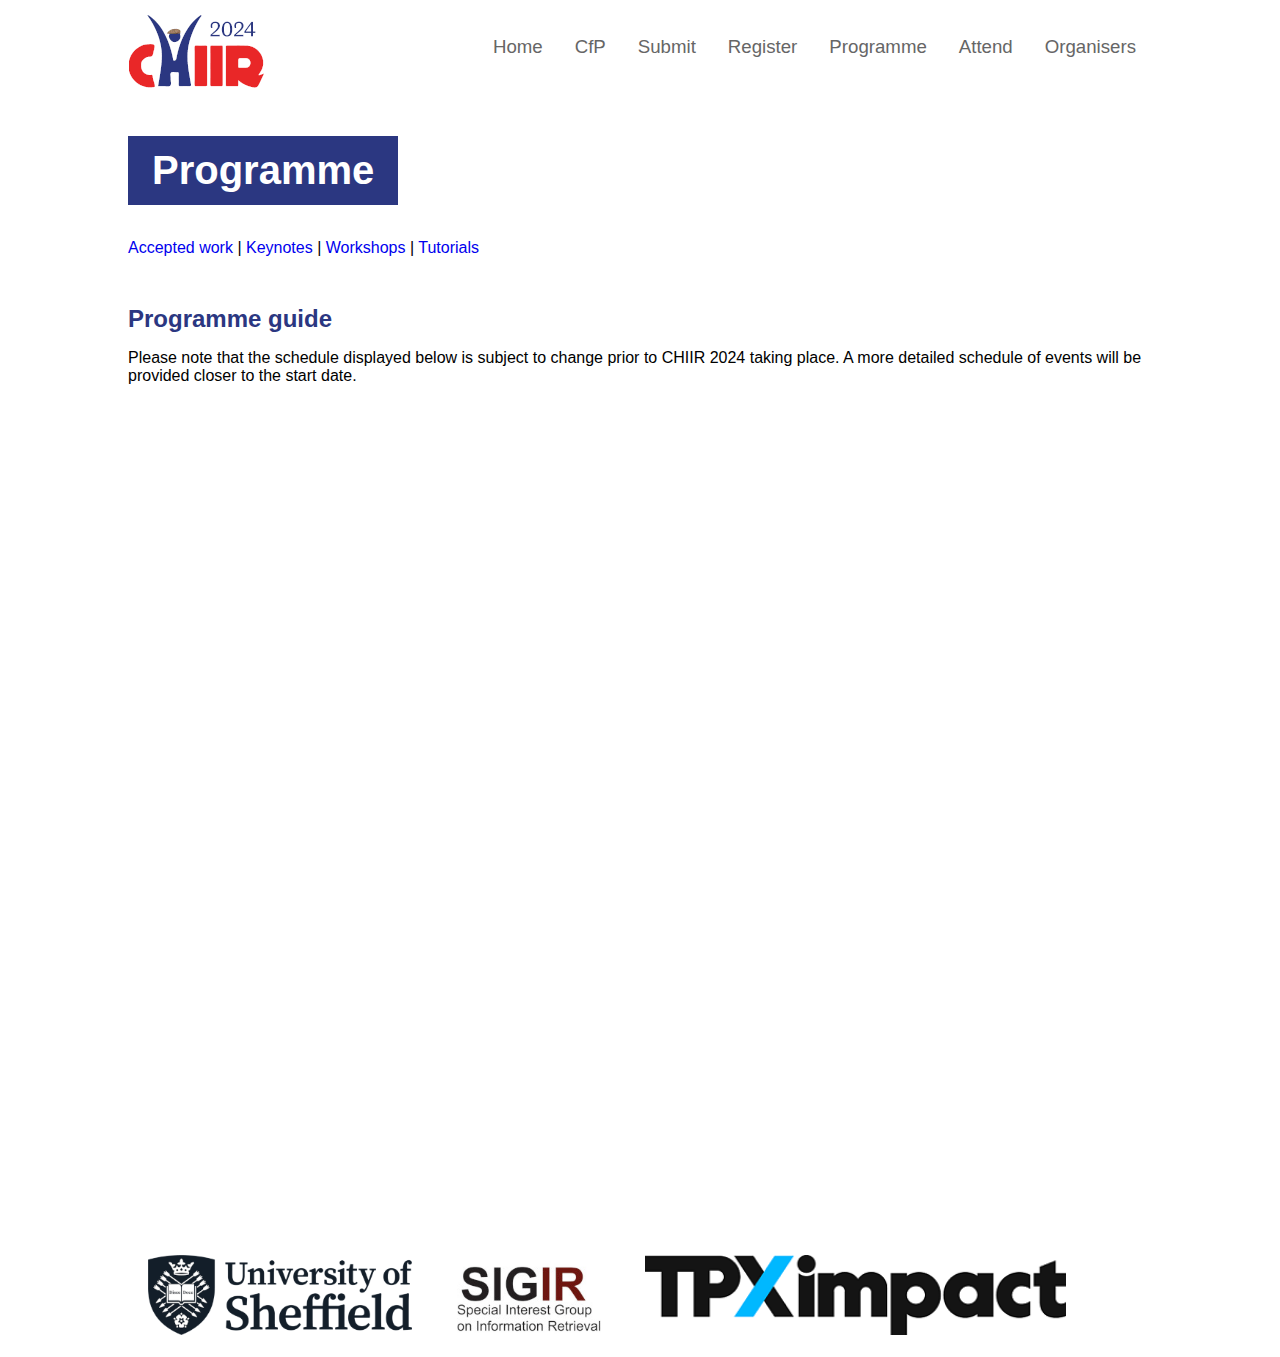
<file: program.html>
<!DOCTYPE html>
<html>
    <head>
        <title>ACM CHIIR 2024</title>
        <meta charset="utf-8">
        <meta name="viewport" content="width=device-width, initial-scale=1">
        <link rel="stylesheet" href="css/main.css" />
    </head>
    <body>
	
	<div class="main-frame">
	
		<div class="topnav" id="topnav">
		<img src="images/logo_header.png" alt="ACM CHIIR 2024 Logo"/>
			<div class="topnav-right">
				<a href="index.html">Home</a>
				<a href="cfp.html">CfP</a>
				<a href="submit.html">Submit</a>
				<a href="register.html">Register</a>
				<a href="program.html">Programme</a>
				<a href="attend.html">Attend</a>
				<a href="organisers.html">Organisers</a>
			</div>
		</div>
		
		<div class="highlighted_header">Programme</div>
		
		<p><br />
		<a href="allpapers.html">Accepted work</a> | <a href="keynotes.html">Keynotes</a> | <a href="workshops.html">Workshops</a> | <a href="tutorials.html">Tutorials</a>
		</p>
		
	
<h1> Programme guide</h1>	
<p>
Please note that the schedule displayed below is subject to change prior to CHIIR 2024 taking place. A more detailed schedule of events will be provided closer to the start date.
</p>
<p>
<iframe src="https://calendar.google.com/calendar/embed?height=800&wkst=1&bgcolor=%23ffffff&ctz=Europe%2FLondon&mode=WEEK&hl=en_GB&showTz=1&showCalendars=0&showTabs=0&showDate=1&showNav=0&dates=20240310/20240317&src=YzNjYWQxNGNmZmQ3NWFkZWU5N2U2OTE4YmRmMDg1Y2JjNWY1M2UwMTYyMzgxMzRlN2M4NjA2ZTg4MWM4OWEyZEBncm91cC5jYWxlbmRhci5nb29nbGUuY29t&color=%233F51B5" style="border-width:0" width="1000" height="800" frameborder="0" scrolling="no"></iframe>
</p>	

		
		<div class="logo_block">
		<a href="http://sheffield.ac.uk/" target="_blank"><img src="images/TUOS_logo.png" alt="The University of Sheffeld logo."/></a> 
		<a href="https://sigir.org/"><img src="images/SIGIR_logo.jpg" alt="SIGIR logo."/></a>
		<a href="https://www.tpximpact.com/"><img src="images/tpximpact_logo.png" alt="TPXimpact logo."/></a>
		</div>
		
	</div>

		<script>
		window.onscroll = function() {myFunction()};

		var navbar = document.getElementById("topnav");
		var sticky = navbar.offsetTop;

		function myFunction() {
		  if (window.pageYOffset >= sticky) {
			navbar.classList.add("sticky")
		  } else {
			navbar.classList.remove("sticky");
		  }
		}
		</script>
		
    </body>
</html>
</file>
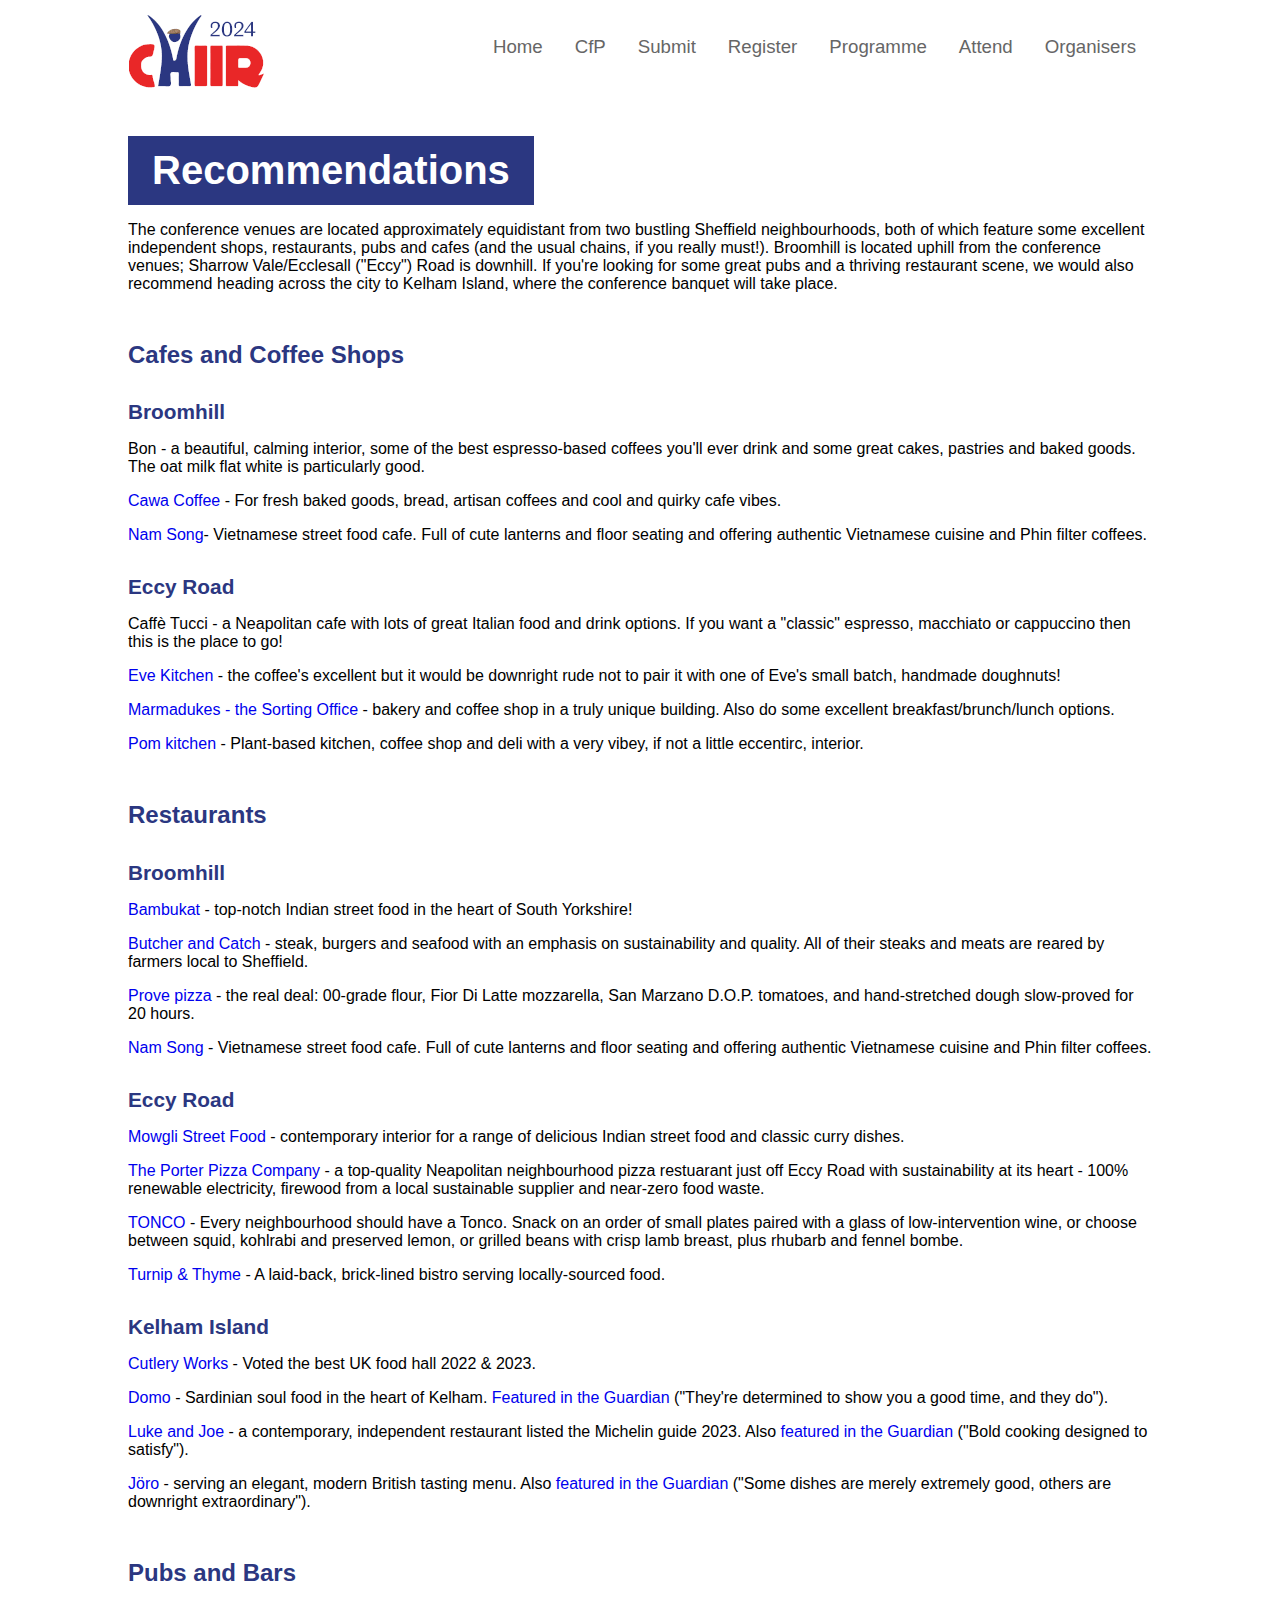
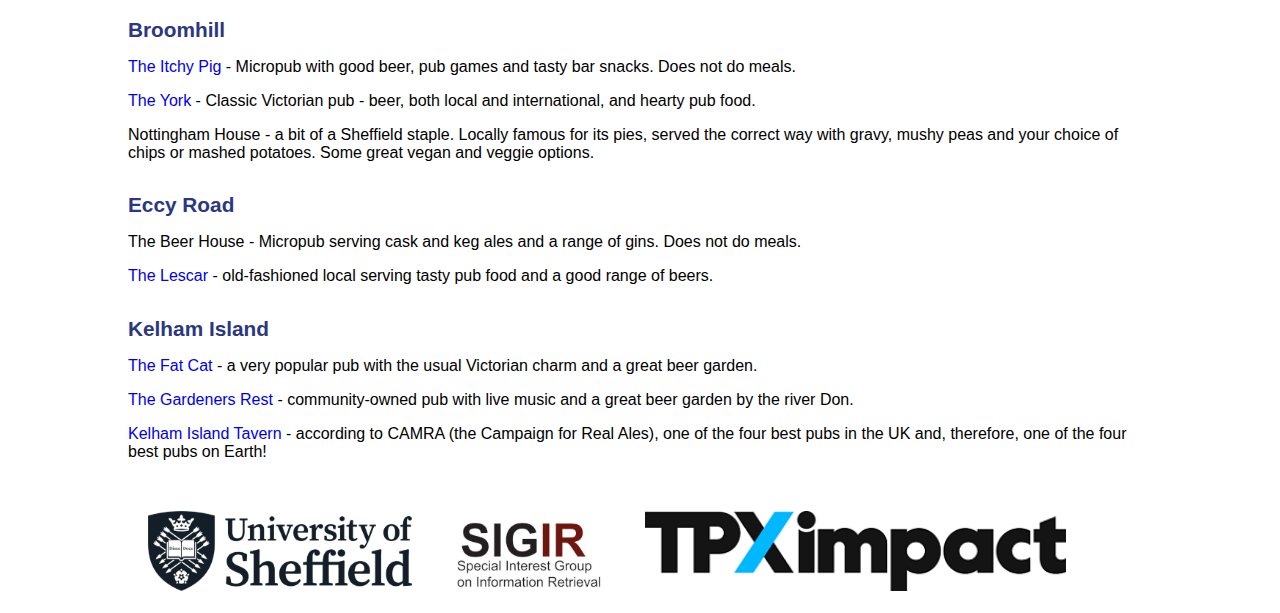
<file: recommendations.html>
<!DOCTYPE html>
<html>
    <head>
        <title>ACM CHIIR 2024</title>
        <meta charset="utf-8">
        <meta name="viewport" content="width=device-width, initial-scale=1">
        <link rel="stylesheet" href="css/main.css" />
    </head>
    <body>
	
	<div class="main-frame">
	
		<div class="topnav" id="topnav">
		<img src="images/logo_header.png" alt="ACM CHIIR 2024 Logo"/>
			<div class="topnav-right">
				<a href="index.html">Home</a>
				<a href="cfp.html">CfP</a>
				<a href="submit.html">Submit</a>
				<a href="register.html">Register</a>
				<a href="program.html">Programme</a>
				<a href="attend.html">Attend</a>
				<a href="organisers.html">Organisers</a>
			</div>
		</div>
		
		<div class="highlighted_header">Recommendations</div>

    <p>
      The conference venues are located approximately equidistant from two bustling Sheffield neighbourhoods, both of which feature some excellent independent shops, restaurants, pubs and cafes (and the usual chains, if you really must!). Broomhill is located uphill from the conference venues; Sharrow Vale/Ecclesall ("Eccy") Road is downhill. If you're looking for some great pubs and a thriving restaurant scene, we would also recommend heading across the city to Kelham Island, where the conference banquet will take place.
    </p>

	
	<h1>Cafes and Coffee Shops</h1>
	
    <h2>Broomhill</h2>
	<p>Bon -﻿ a beautiful, calming interior, some of the best espresso-based coffees you'll ever drink and some great cakes, pastries and baked goods. The oat milk flat white is particularly good.</p>
	<p><a href="http://cawa.coffee/" target="_blank">Cawa Coffee</a> - For fresh baked goods, bread, artisan coffees and cool and quirky cafe vibes.</p>
    <p><a href="https://www.namsong.co.uk/" target="_blank">Nam Song</a>-﻿ Vietnamese street food cafe. Full of cute lanterns and floor seating and offering authentic Vietnamese cuisine and Phin filter coffees.﻿</p>
	
	<h2>Eccy Road</h2>
	<p>Caffè Tucci - a Neapolitan cafe with lots of great Italian food and drink options. If you want a "classic" espresso, macchiato or cappuccino then this is the place to go!</p>
	<p><a href="http://www.evekitchen.co.uk/" target="_blank">Eve Kitchen</a> - the coffee's excellent but it would be downright rude not to pair it with one of Eve's small batch, handmade doughnuts!</p>
    <p><a href="https://www.marmadukes.co/the-sorting-office" target="_blank">Marmadukes - the Sorting Office</a> - bakery and coffee shop in a truly unique building. Also do some excellent breakfast/brunch/lunch options.</p>
	<p><a href="https://www.pomkitchen.co.uk/sharrow-vale" target="_blank">Pom kitchen</a> - Plant-based kitchen, coffee shop and deli with a very vibey, if not a little eccentirc, interior.</p>	
	
	<h1>Restaurants</h1>
	
	<h2>Broomhill</h2>
	<p><a href="https://bambu-kat.co.uk/" target="_blank">Bambukat</a> - top-notch Indian street food in the heart of South Yorkshire! </p>
	<p><a href="https://www.butcherandcatch.co.uk/" target="_blank">Butcher and Catch</a> - steak, burgers and seafood with an emphasis on sustainability and quality. All of their steaks and meats are reared by farmers local to Sheffield. </p>
	<p><a href="https://www.proove.co.uk/restaurants/sheffield/" target="_blank">Prove pizza</a> - the real deal: 00-grade flour, Fior Di Latte mozzarella, San Marzano D.O.P. tomatoes, and hand-stretched dough slow-proved for 20 hours. </p>
    <p><a href="https://www.namsong.co.uk/" target="_blank">Nam Song</a> -﻿ Vietnamese street food cafe. Full of cute lanterns and floor seating and offering authentic Vietnamese cuisine and Phin filter coffees.﻿</p>
	
	<h2>Eccy Road</h2>
	<p><a href="https://www.mowglistreetfood.com/restaurants/sheffield/" target="_blank">Mowgli Street Food</a> - contemporary interior for a range of delicious Indian street food and classic curry dishes.</p>
	<p><a href="https://www.porterpizza.co.uk/" target="_blank">The Porter Pizza Company</a> - a top-quality Neapolitan neighbourhood pizza restuarant just off Eccy Road with sustainability at its heart - 100% renewable electricity, firewood from a local sustainable supplier and near-zero food waste. </p>
	<p><a href="https://www.tonco.co.uk/" target="_blank">TONCO</a> - Every neighbourhood should have a Tonco. Snack on an order of small plates paired with a glass of low-intervention wine, or choose between squid, kohlrabi and preserved lemon, or grilled beans with crisp lamb breast, plus rhubarb and fennel bombe.</p>
	<p><a href="https://www.turnipandthyme.co.uk/" target="_blank">Turnip &amp; Thyme</a> - A laid-back, brick-lined bistro serving locally-sourced food.</p>
	
	
	<h2>Kelham Island</h2>
	<p><a href="https://cutleryworks.co.uk/" target="_blank">Cutlery Works</a> - Voted the best UK food hall 2022 &amp; 2023.</p>
	<p><a href="https://www.domorestaurant.co.uk/" target="_blank">Domo</a> - Sardinian soul food in the heart of Kelham. <a href="https://www.theguardian.com/food/2023/nov/26/jay-rayner-restaurant-review-domo-sheffield-they-are-determined-to-show-you-a-good-time" target="_blank">Featured in the Guardian</a> ("They're determined to show you a good time, and they do").</p>
	<p><a href="https://www.jukeandloe.com/" target="_blank">Luke and Joe</a> - a contemporary, independent restaurant listed the Michelin guide 2023. Also <a href="https://www.theguardian.com/food/2022/jan/30/juke-and-low-sheffield-bold-cooking-designed-to-satisfy-restaurant-review" target="_blank">featured in the Guardian</a> ("Bold cooking designed to satisfy").</p>
	<p><a href="https://jororestaurant.co.uk/" target="_blank">J&ouml;ro</a> - serving an elegant, modern British tasting menu. Also <a href="https://www.theguardian.com/lifeandstyle/2017/nov/03/joro-sheffield-restaurant-review-guardian-felicity-cloake" target="_blank">featured in the Guardian</a> ("Some dishes are merely extremely good, others are downright extraordinary").</p>
	
	<h1>Pubs and Bars</h1>
	<h2>Broomhill</h2>
	<p><a href="https://www.theitchypig.co.uk/" target="_blank">The Itchy Pig</a> - Micropub with good beer, pub games and tasty bar snacks. Does not do meals.</p>
	<p><a href="https://www.theyorksheffield.co.uk/" target="_blank">The York</a> - Classic Victorian pub - beer, both local and international, and hearty pub food. </p>
	<p>Nottingham House - a bit of a Sheffield staple. Locally famous for its pies, served the correct way with gravy, mushy peas and your choice of chips or mashed potatoes. Some great vegan and veggie options.</p>
	
	<h2>Eccy Road</h2>
	<p>The Beer House - Micropub serving cask and keg ales and a range of gins. Does not do meals.</p>
	<p><a href="https://www.thelescarhuntersbar.co.uk/food" target="_blank">The Lescar</a> - old-fashioned local serving tasty pub food and a good range of beers.</p>

	<h2>Kelham Island</h2>
	<p><a href="https://www.thefatcat.co.uk/" target="_blank">The Fat Cat</a> - a very popular pub with the usual Victorian charm and a great beer garden.</p>
	<p><a href="https://www.thegardenersrest.co.uk/" target="_blank">The Gardeners Rest</a> - community-owned pub with live music and a great beer garden by the river Don.</p>
	<p><a href="http://www.kelhamtavern.co.uk/" target="_blank">Kelham Island Tavern</a> - according to CAMRA (the Campaign for Real Ales), one of the four best pubs in the UK and, therefore, one of the four best pubs on Earth!</p>
	
		
		<div class="logo_block">
		<a href="http://sheffield.ac.uk/" target="_blank"><img src="images/TUOS_logo.png" alt="The University of Sheffeld logo."/></a> 
		<a href="https://sigir.org/"><img src="images/SIGIR_logo.jpg" alt="SIGIR logo."/></a>
		<a href="https://www.tpximpact.com/"><img src="images/tpximpact_logo.png" alt="TPXimpact logo."/></a>
		</div>
		
	</div>

		<script>
		window.onscroll = function() {myFunction()};

		var navbar = document.getElementById("topnav");
		var sticky = navbar.offsetTop;

		function myFunction() {
		  if (window.pageYOffset >= sticky) {
			navbar.classList.add("sticky")
		  } else {
			navbar.classList.remove("sticky");
		  }
		}
		</script>
		
    </body>
</html>
</file>
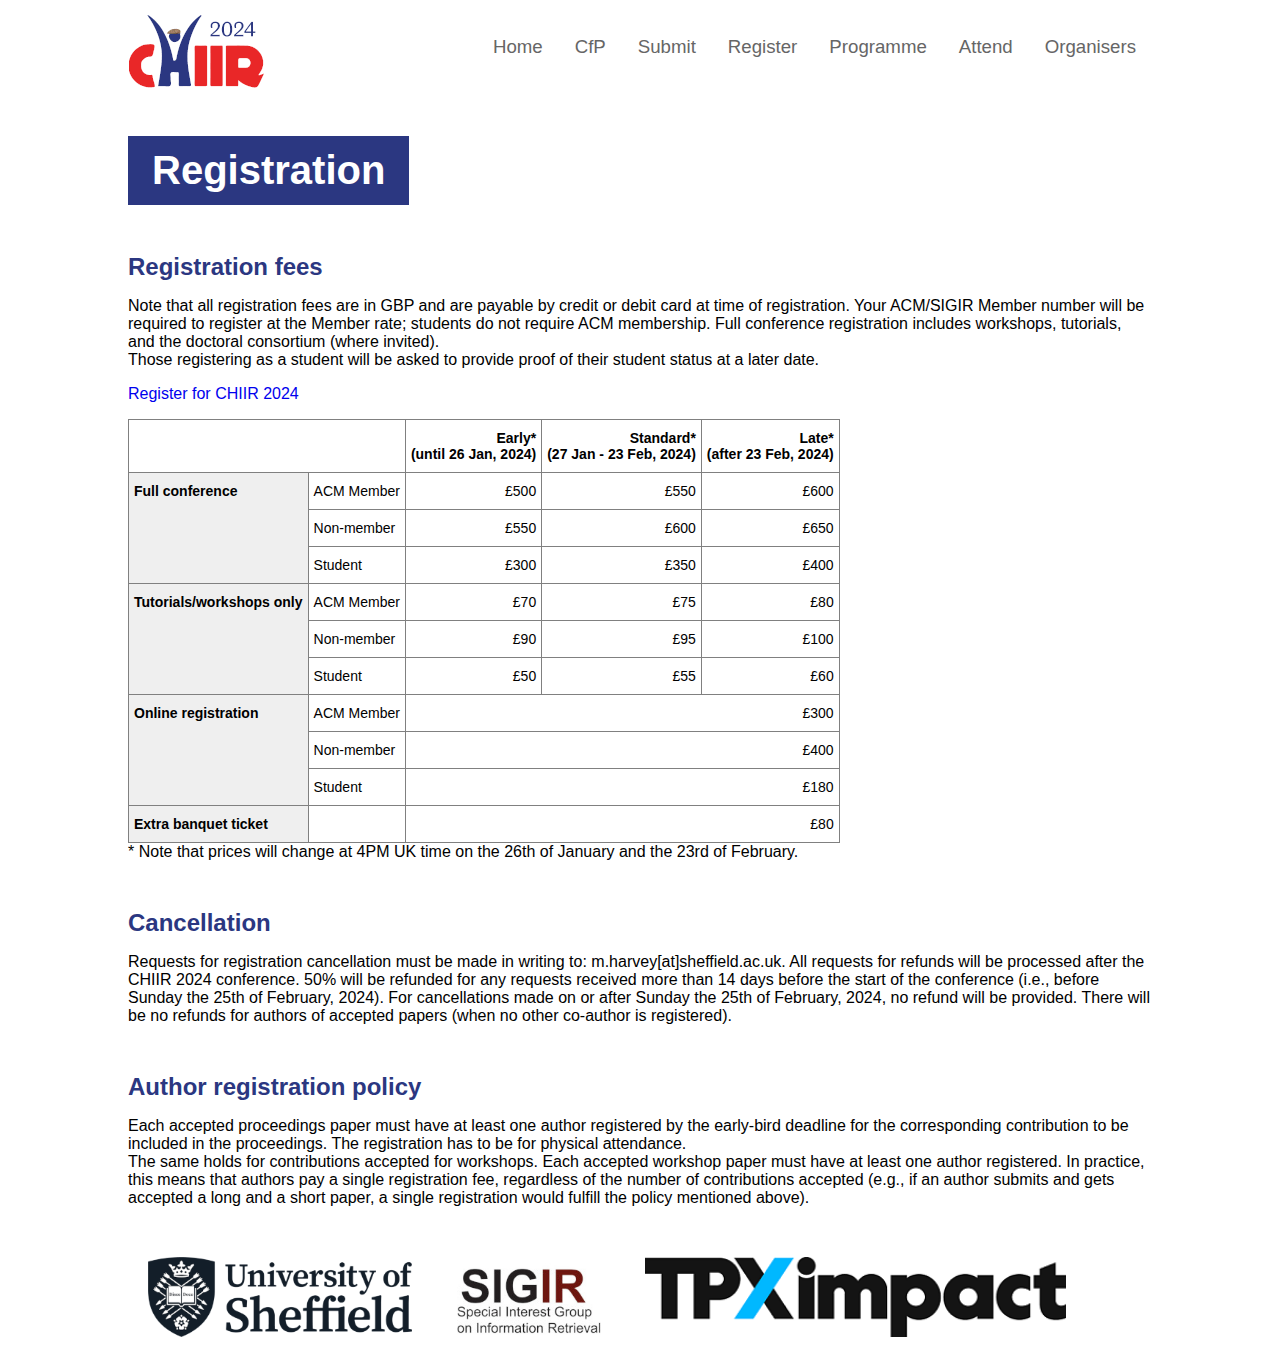
<file: register.html>
<!DOCTYPE html>
<html>
    <head>
        <title>ACM CHIIR 2024</title>
        <meta charset="utf-8">
        <meta name="viewport" content="width=device-width, initial-scale=1">
        <link rel="stylesheet" href="css/main.css" />
    </head>
    <body>
	
	<div class="main-frame">
	
		<div class="topnav" id="topnav">
		<img src="images/logo_header.png" alt="ACM CHIIR 2024 Logo"/>
			<div class="topnav-right">
				<a href="index.html">Home</a>
				<a href="cfp.html">CfP</a>
				<a href="submit.html">Submit</a>
				<a href="register.html">Register</a>
				<a href="program.html">Programme</a>
				<a href="attend.html">Attend</a>
				<a href="organisers.html">Organisers</a>
			</div>
		</div>
		
		<div class="highlighted_header">Registration</div>
		
		<h1>Registration fees</h1>
		
		<p>Note that all registration fees are in GBP and are payable by credit or debit card at time of registration. Your ACM/SIGIR Member number will be required to register at the Member rate; students do not require ACM membership. Full conference registration includes workshops, tutorials, and the doctoral consortium (where invited).<br/>
		Those registering as a student will be asked to provide proof of their student status at a later date.</p>

		<p><a href="https://onlineshop.shef.ac.uk/conferences-and-events/faculty-of-social-sciences/information-school/2024-acm-sigir-conference-on-human-information-interaction-and-retrieval" target="_blank">Register for CHIIR 2024</a></p>
		
		
<style type="text/css">
.tg  {border-collapse:collapse;border-spacing:0;}
.tg td{border-color:black;border-style:solid;border-width:1px;font-family:Arial, sans-serif;font-size:14px;
  overflow:hidden;padding:10px 5px;word-break:normal;}
.tg th{border-color:black;border-style:solid;border-width:1px;font-family:Arial, sans-serif;font-size:14px;
  font-weight:normal;overflow:hidden;padding:10px 5px;word-break:normal;}
.tg .tg-dvid{background-color:#efefef;border-color:inherit;font-weight:bold;text-align:left;vertical-align:top}
.tg .tg-0pky{border-color:inherit;text-align:left;vertical-align:top}
.tg .tg-6ic8{border-color:inherit;font-weight:bold;text-align:right;vertical-align:top}
.tg .tg-dvpl{border-color:inherit;text-align:right;vertical-align:top}
</style>
<p>
<table class="tg">
<thead>
  <tr>
    <th class="tg-0pky" colspan="2"></th>
    <th class="tg-6ic8">Early*<br>(until 26 Jan, 2024)</th>
    <th class="tg-6ic8">Standard*<br>(27 Jan - 23 Feb, 2024)</th>
    <th class="tg-6ic8">Late*<br>(after 23 Feb, 2024)</th>
  </tr>
</thead>
<tbody>
  <tr>
    <td class="tg-dvid" rowspan="3">Full conference</td>
    <td class="tg-0pky">ACM Member</td>
    <td class="tg-dvpl">£500</td>
    <td class="tg-dvpl">£550</td>
    <td class="tg-dvpl">£600</td>
  </tr>
  <tr>
    <td class="tg-0pky">Non-member</td>
    <td class="tg-dvpl">£550</td>
    <td class="tg-dvpl">£600</td>
    <td class="tg-dvpl">£650</td>
  </tr>
  <tr>
    <td class="tg-0pky">Student</td>
    <td class="tg-dvpl">£300</td>
    <td class="tg-dvpl">£350</td>
    <td class="tg-dvpl">£400</td>
  </tr>
  <tr>
    <td class="tg-dvid" rowspan="3">Tutorials/workshops only</td>
    <td class="tg-0pky">ACM Member</td>
    <td class="tg-dvpl">£70</td>
    <td class="tg-dvpl">£75</td>
    <td class="tg-dvpl">£80</td>
  </tr>
  <tr>
    <td class="tg-0pky">Non-member</td>
    <td class="tg-dvpl">£90</td>
    <td class="tg-dvpl">£95</td>
    <td class="tg-dvpl">£100</td>
  </tr>
  <tr>
    <td class="tg-0pky">Student</td>
    <td class="tg-dvpl">£50</td>
    <td class="tg-dvpl">£55</td>
    <td class="tg-dvpl">£60</td>
  </tr>
  <tr>
    <td class="tg-dvid" rowspan="3">Online registration</td>
    <td class="tg-0pky">ACM Member</td>
    <td class="tg-dvpl" colspan="3">£300</td>
  </tr>
  <tr>
    <td class="tg-0pky">Non-member</td>
    <td class="tg-dvpl" colspan="3">£400</td>
  </tr>
  <tr>
    <td class="tg-0pky">Student</td>
    <td class="tg-dvpl" colspan="3">£180</td>
  </tr>  
  <tr>
    <td class="tg-dvid">Extra banquet ticket</td>
    <td class="tg-0pky"></td>
    <td class="tg-dvpl" colspan="3">£80</td>
  </tr>
</tbody>
</table>
* Note that prices will change at 4PM UK time on the 26th of January and the 23rd of February.
</p>
		
<h1>Cancellation</h1>

<p>Requests for registration cancellation must be made in writing to: m.harvey[at]sheffield.ac.uk. All requests for refunds will be processed after the CHIIR 2024 conference. 
50% will be refunded for any requests received more than 14 days before the start of the conference (i.e., before Sunday the 25th of February, 2024). For cancellations made on or after Sunday the 25th of February, 2024, no refund will be provided.  There will be no refunds for authors of accepted papers (when no other co-author is registered).</p>

<h1>Author registration policy</h1>
<p>Each accepted proceedings paper must have at least one author registered by the early-bird deadline for the corresponding contribution to be included in the proceedings. The registration has to be for physical attendance.<br />
The same holds for contributions accepted for workshops. Each accepted workshop paper must have at least one author registered.
In practice, this means that authors pay a single registration fee, regardless of the number of contributions accepted (e.g., if an author submits and gets accepted a long and a short paper, a single registration would fulfill the policy mentioned above).</p>
		
		<div class="logo_block">
		<a href="http://sheffield.ac.uk/" target="_blank"><img src="images/TUOS_logo.png" alt="The University of Sheffeld logo."/></a> 
		<a href="https://sigir.org/"><img src="images/SIGIR_logo.jpg" alt="SIGIR logo."/></a>
		<a href="https://www.tpximpact.com/"><img src="images/tpximpact_logo.png" alt="TPXimpact logo."/></a>
		</div>
		
	</div>

		<script>
		window.onscroll = function() {myFunction()};

		var navbar = document.getElementById("topnav");
		var sticky = navbar.offsetTop;

		function myFunction() {
		  if (window.pageYOffset >= sticky) {
			navbar.classList.add("sticky")
		  } else {
			navbar.classList.remove("sticky");
		  }
		}
		</script>
		
    </body>
</html>
</file>
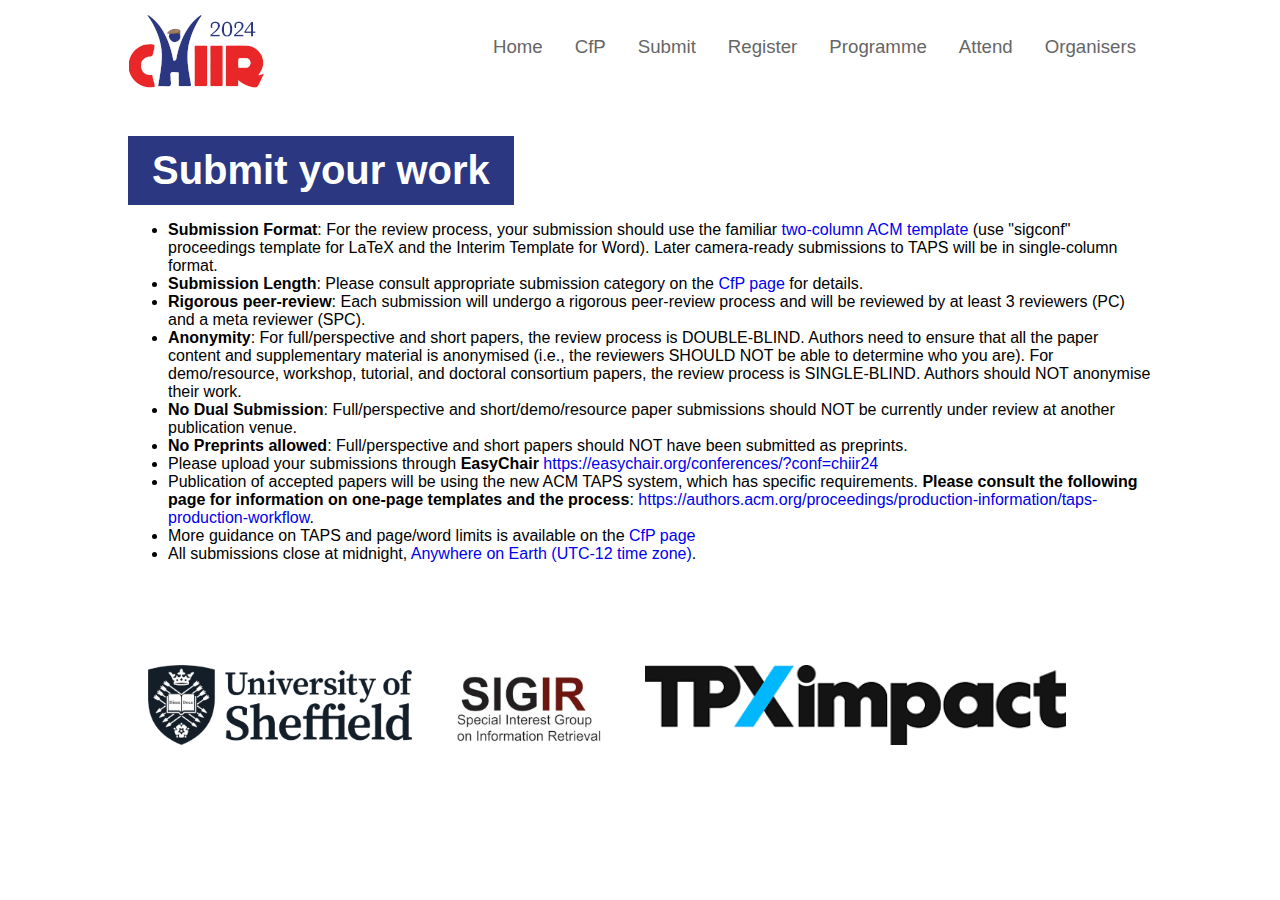
<file: submit.html>
<!DOCTYPE html>
<html>
    <head>
        <title>ACM CHIIR 2024</title>
        <meta charset="utf-8">
        <meta name="viewport" content="width=device-width, initial-scale=1">
        <link rel="stylesheet" href="css/main.css" />
		
	</head>
    <body>
	
	<div class="main-frame">
	
		<div class="topnav" id="topnav">
		<img src="images/logo_header.png" alt="ACM CHIIR 2024 Logo"/>
			<div class="topnav-right">
				<a href="index.html">Home</a>
				<a href="cfp.html">CfP</a>
				<a href="submit.html">Submit</a>
				<a href="register.html">Register</a>
				<a href="program.html">Programme</a>
				<a href="attend.html">Attend</a>
				<a href="organisers.html">Organisers</a>
			</div>
		</div>
		
		<div class="highlighted_header">Submit your work</div>

<p><ul>
  <li><strong>Submission Format</strong>: For the review process, your submission should use the familiar <a href="https://www.acm.org/publications/proceedings-template">two-column ACM template</a> (use "sigconf" proceedings template for LaTeX and the Interim Template for Word). Later camera-ready submissions to TAPS will be in single-column format.</li>
<li><strong>Submission Length</strong>: Please consult appropriate submission category on the <a href="cfp.html">CfP page</a> for details.</li>
<li><strong>Rigorous peer-review</strong>: Each submission will undergo a rigorous peer-review process and will be reviewed by at least 3 reviewers (PC) and a meta reviewer (SPC).</li>
<li><strong>Anonymity</strong>: For full/perspective and short papers, the review process is DOUBLE-BLIND. Authors need to ensure that all the paper content and supplementary material is anonymised (i.e., the reviewers SHOULD NOT be able to determine who you are). For demo/resource, workshop, tutorial, and doctoral consortium papers, the review process is SINGLE-BLIND. Authors should NOT anonymise their work.</li>
<li><strong>No Dual Submission</strong>: Full/perspective and short/demo/resource paper submissions should NOT be currently under review at another publication venue.</li>
<li><strong>No Preprints allowed</strong>: Full/perspective and short papers should NOT have been submitted as preprints.</li>
<li>Please upload your submissions through <strong>EasyChair</strong> <a href="https://easychair.org/conferences/?conf=chiir24">https://easychair.org/conferences/?conf=chiir24</a></li>
<li>Publication of accepted papers will be using the new ACM TAPS system, which has specific requirements. <strong>Please consult the following page for information on one-page templates and the process</strong>: <a href="https://authors.acm.org/proceedings/production-information/taps-production-workflow">https://authors.acm.org/proceedings/production-information/taps-production-workflow</a>.</li>
<li>More guidance on TAPS and page/word limits is available on the <a href="cfp.html#TAPS">CfP page</a>
<li>All submissions close at midnight, <a href="https://time.is/Anywhere_on_Earth" target="_blank" rel="noopener">Anywhere on Earth (UTC-12 time zone)</a>.</li>
  </ul>	
  </p> 
		
		
		<script>
			var acc = document.getElementsByClassName("accordion");
			var i;

			for (i = 0; i < acc.length; i++) {
			  acc[i].addEventListener("click", function() {
				this.classList.toggle("active");
				var panel = this.nextElementSibling;
				panel.style.display = panel.style.display == "block" ? "none" : "block";
			  });
			}
		</script>
		
		
		<br />
		<br />
		
		<div class="logo_block">
		<a href="http://sheffield.ac.uk/" target="_blank"><img src="images/TUOS_logo.png" alt="The University of Sheffeld logo."/></a> 
		<a href="https://sigir.org/"><img src="images/SIGIR_logo.jpg" alt="SIGIR logo."/></a>
		<a href="https://www.tpximpact.com/"><img src="images/tpximpact_logo.png" alt="TPXimpact logo."/></a>
		</div>
		
	</div>
	
		<script>
		window.onscroll = function() {myFunction()};

		var navbar = document.getElementById("topnav");
		var sticky = navbar.offsetTop;

		function myFunction() {
		  if (window.pageYOffset >= sticky) {
			navbar.classList.add("sticky")
		  } else {
			navbar.classList.remove("sticky");
		  }
		}
		</script>
	
    </body>
</html>
</file>
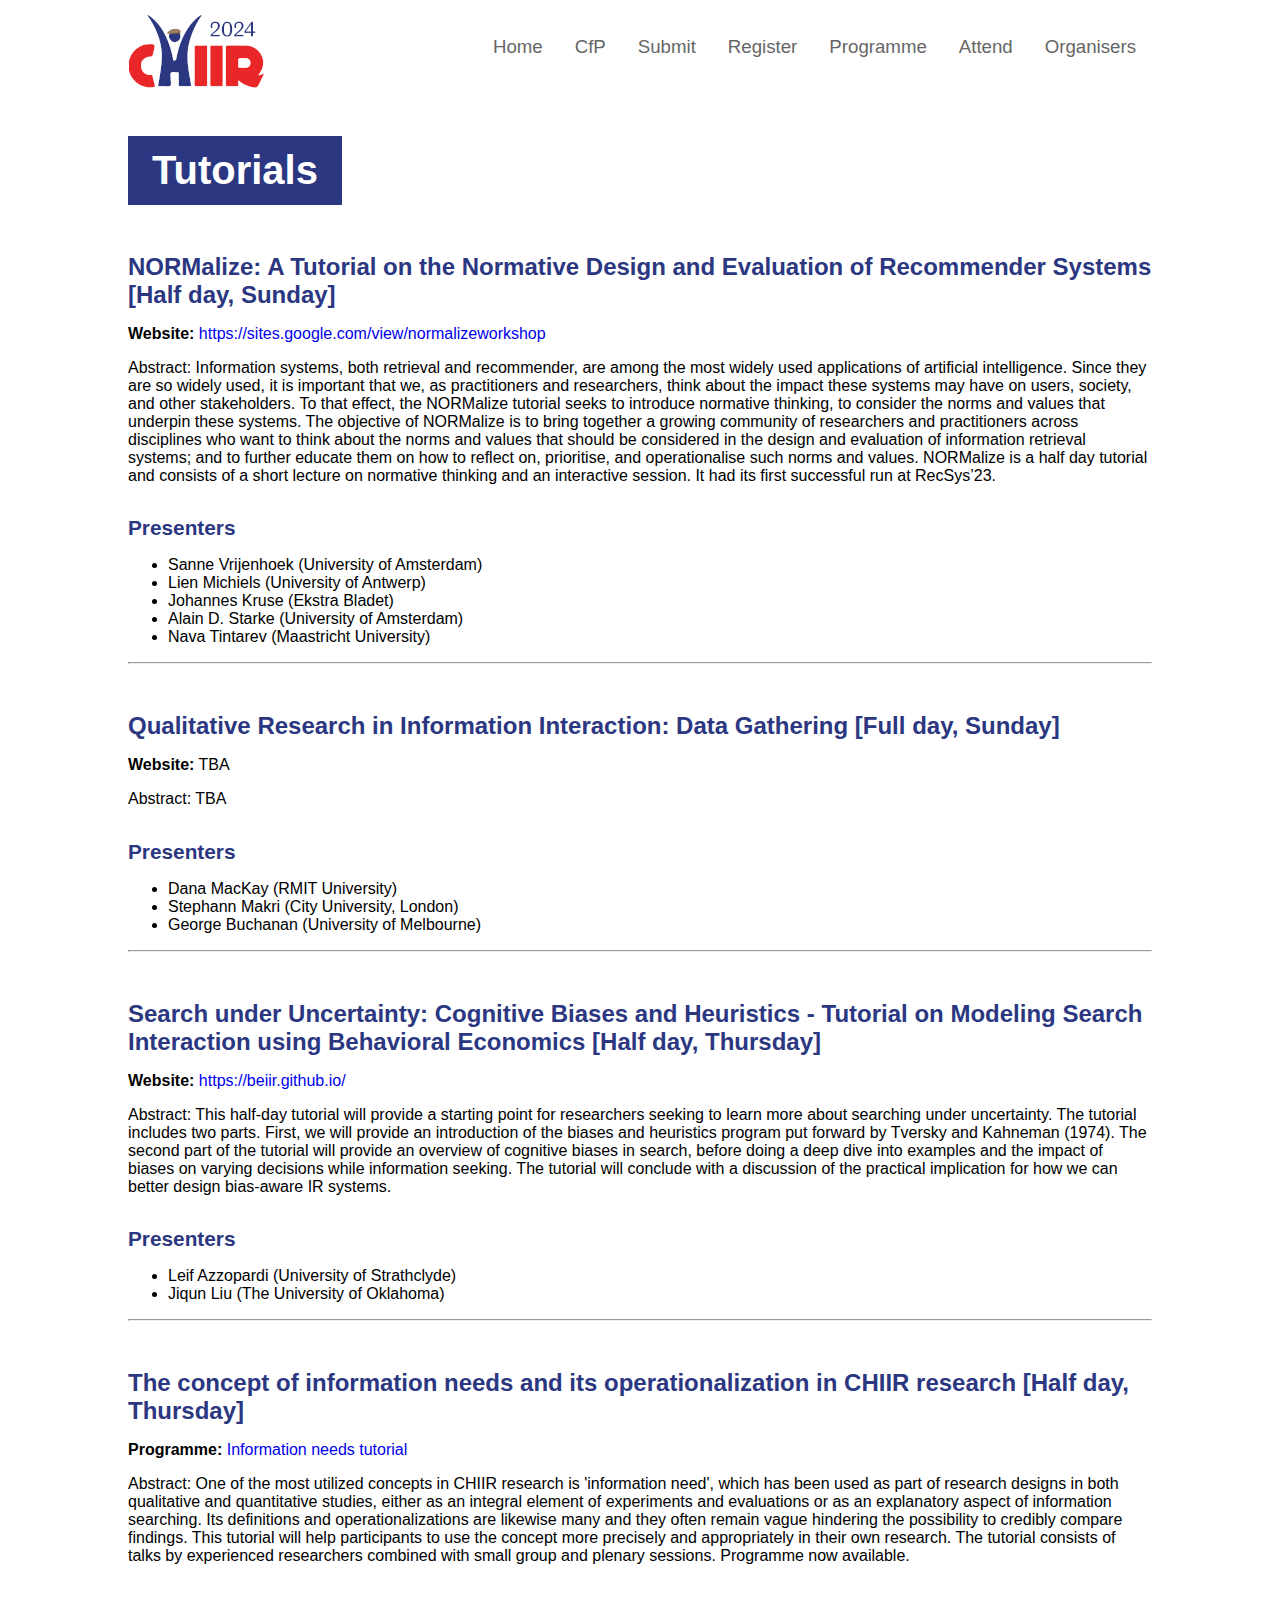
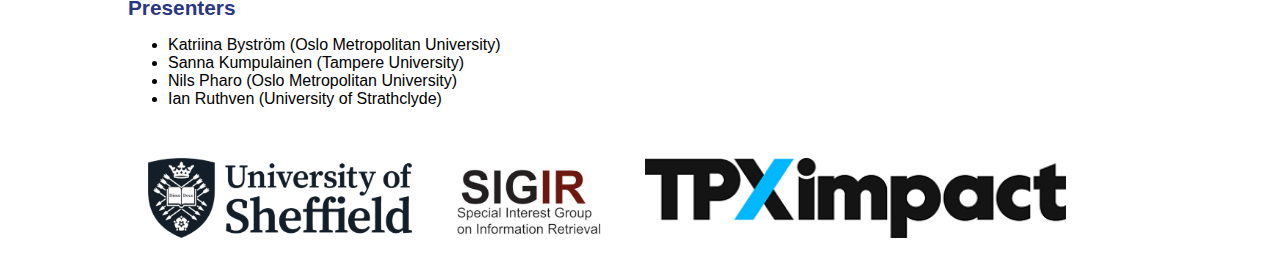
<file: tutorials.html>
<!DOCTYPE html>
<html>
    <head>
        <title>ACM CHIIR 2024</title>
        <meta charset="utf-8">
        <meta name="viewport" content="width=device-width, initial-scale=1">
        <link rel="stylesheet" href="css/main.css" />
    </head>
    <body>
	
	<div class="main-frame">
	
		<div class="topnav" id="topnav">
		<img src="images/logo_header.png" alt="ACM CHIIR 2024 Logo"/>
			<div class="topnav-right">
				<a href="index.html">Home</a>
				<a href="cfp.html">CfP</a>
				<a href="submit.html">Submit</a>
				<a href="register.html">Register</a>
				<a href="program.html">Programme</a>
				<a href="attend.html">Attend</a>
				<a href="organisers.html">Organisers</a>
			</div>
		</div>
		
		<div class="highlighted_header">Tutorials</div>
		
<h1>NORMalize: A Tutorial on the Normative Design and Evaluation of Recommender Systems [Half day, Sunday]</h1>

<p>
<strong>Website:</strong> <a href="https://sites.google.com/view/normalizeworkshop" target="_blank">https://sites.google.com/view/normalizeworkshop</a>
</p>	

<p>
Abstract: Information systems, both retrieval and recommender, are among the most widely used applications of artificial intelligence. Since they are so widely used, it is important that we, as practitioners and researchers, think about the impact these systems may have on users, society, and other stakeholders. To that effect, the NORMalize tutorial seeks to introduce normative thinking, to consider the norms and values that underpin these systems. The objective of NORMalize is to bring together a growing community of researchers and practitioners across disciplines who want to think about the norms and values that should be considered in the design and evaluation of information retrieval systems; and to further educate them on how to reflect on, prioritise, and operationalise such norms and values. NORMalize is a half day tutorial and consists of a short lecture on normative thinking and an interactive session. It had its first successful run at RecSys’23.
</p>

<p>
<h2>Presenters</h2>
<ul>
<li>Sanne Vrijenhoek (University of Amsterdam)</li>
<li>Lien Michiels (University of Antwerp)</li>
<li>Johannes Kruse (Ekstra Bladet)</li>
<li>Alain D. Starke (University of Amsterdam)</li>
<li>Nava Tintarev (Maastricht University)</li>
</ul>
</p>

<hr />

<h1>Qualitative Research in Information Interaction: Data Gathering [Full day, Sunday]</h1>

<p>
<strong>Website:</strong> TBA
</p>	

<p>
Abstract: TBA
</p>

<p>
<h2>Presenters</h2>
<ul>
<li>Dana MacKay (RMIT University)</li>
<li>Stephann Makri (City University, London)</li>
<li>George Buchanan (University of Melbourne)</li>
</ul>
</p>

<hr />


<h1>Search under Uncertainty: Cognitive Biases and Heuristics - Tutorial on Modeling Search Interaction using Behavioral Economics [Half day, Thursday]</h1>

<p>
<strong>Website:</strong> <a href="https://beiir.github.io/" target="blank">https://beiir.github.io/</a>
</p>	

<p>
Abstract: This half-day tutorial will provide a starting point for researchers seeking to learn more about searching under uncertainty.
The tutorial includes two parts.  First, we will provide an introduction of the biases and heuristics program put forward by Tversky and Kahneman (1974).
The second part of the tutorial will provide an overview of cognitive biases in search, before doing a deep dive into examples and the impact of biases on varying decisions while information seeking. 
The tutorial will conclude with a discussion of the practical implication for how we can better design bias-aware IR systems.
</p>

<p>
<h2>Presenters</h2>
<ul>
<li>Leif Azzopardi (University of Strathclyde)</li>
<li>Jiqun Liu (The University of Oklahoma)</li>
</ul>
</p>

<hr />


<h1>The concept of information needs and its operationalization in CHIIR research [Half day, Thursday]</h1>

<p>
<strong>Programme:</strong> <a href="https://chiir2024.github.io/CHIIR24_InformationNeeds_Tutorial.pdf" target="blank">Information needs tutorial</a>
</p>
		
<p>
Abstract: One of the most utilized concepts in CHIIR research is 'information need', which has been used as part of research designs in both qualitative and quantitative studies, either as an integral element of experiments and evaluations or as an explanatory aspect of information searching. Its definitions and operationalizations are likewise many and they often remain vague hindering the possibility to credibly compare findings. This tutorial will help participants to use the concept more precisely and appropriately in their own research.
The tutorial consists of talks by experienced researchers combined with small group and plenary sessions. Programme now available.
</p>

<p>
<h2>Presenters</h2>
<ul>
<li>Katriina Bystr&ouml;m (Oslo Metropolitan University)</li>
<li>Sanna Kumpulainen (Tampere University)</li>
<li>Nils Pharo (Oslo Metropolitan University)</li>
<li>Ian Ruthven (University of Strathclyde)</li>
</ul>
</p>
	

		
		<div class="logo_block">
		<a href="http://sheffield.ac.uk/" target="_blank"><img src="images/TUOS_logo.png" alt="The University of Sheffeld logo."/></a> 
		<a href="https://sigir.org/"><img src="images/SIGIR_logo.jpg" alt="SIGIR logo."/></a>
		<a href="https://www.tpximpact.com/"><img src="images/tpximpact_logo.png" alt="TPXimpact logo."/></a>
		</div>
		
	</div>

		<script>
		window.onscroll = function() {myFunction()};

		var navbar = document.getElementById("topnav");
		var sticky = navbar.offsetTop;

		function myFunction() {
		  if (window.pageYOffset >= sticky) {
			navbar.classList.add("sticky")
		  } else {
			navbar.classList.remove("sticky");
		  }
		}
		</script>
		
    </body>
</html>
</file>
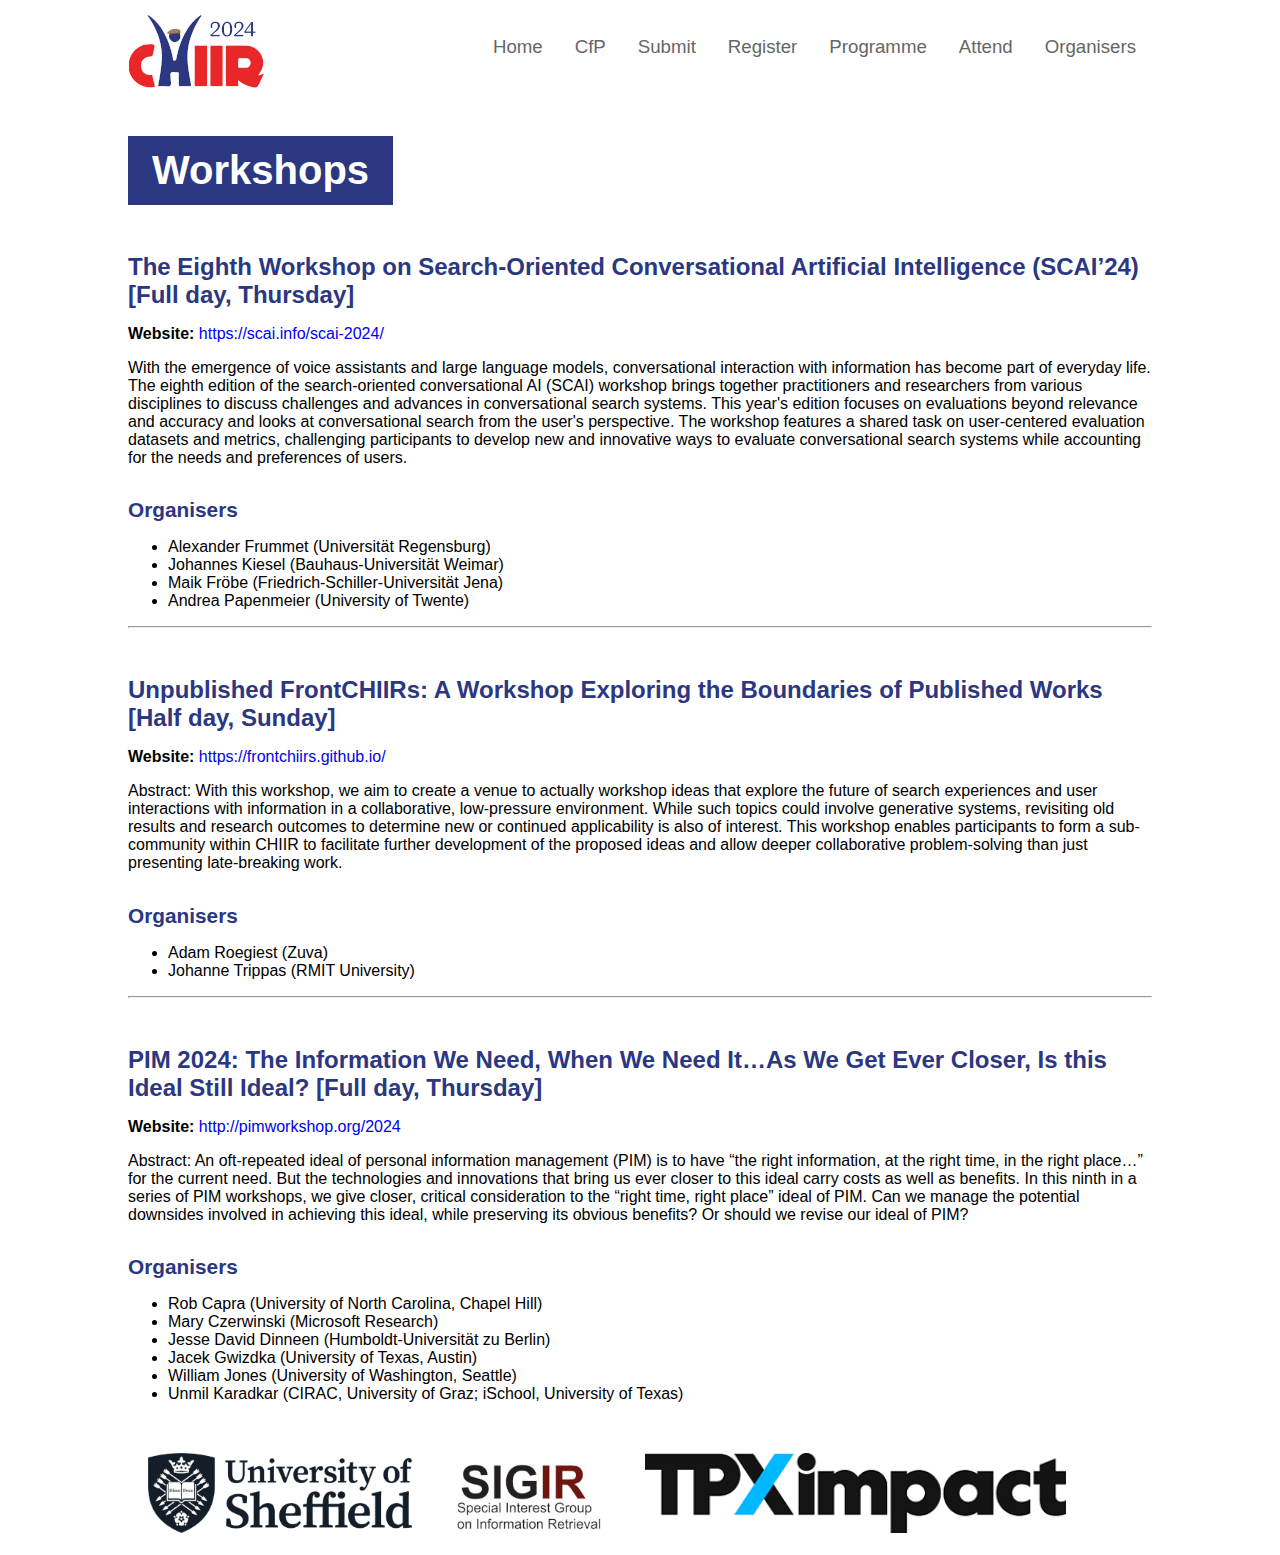
<file: workshops.html>
<!DOCTYPE html>
<html>
    <head>
        <title>ACM CHIIR 2024</title>
        <meta charset="utf-8">
        <meta name="viewport" content="width=device-width, initial-scale=1">
        <link rel="stylesheet" href="css/main.css" />
    </head>
    <body>
	
	<div class="main-frame">
	
		<div class="topnav" id="topnav">
		<img src="images/logo_header.png" alt="ACM CHIIR 2024 Logo"/>
			<div class="topnav-right">
				<a href="index.html">Home</a>
				<a href="cfp.html">CfP</a>
				<a href="submit.html">Submit</a>
				<a href="register.html">Register</a>
				<a href="program.html">Programme</a>
				<a href="attend.html">Attend</a>
				<a href="organisers.html">Organisers</a>
			</div>
		</div>
		
		<div class="highlighted_header">Workshops</div>
		
<h1>The Eighth Workshop on Search-Oriented Conversational Artificial Intelligence (SCAI’24) [Full day, Thursday]</h1>

<p>
<strong>Website:</strong> <a href="https://scai.info/scai-2024/">https://scai.info/scai-2024/</a>
</p>	

<p>
With the emergence of voice assistants and large language models, conversational interaction with information has become part of everyday life. The eighth edition of the search-oriented conversational AI (SCAI) workshop brings together practitioners and researchers from various disciplines to discuss challenges and advances in conversational search systems. This year's edition focuses on evaluations beyond relevance and accuracy and looks at conversational search from the user's perspective. The workshop features a shared task on user-centered evaluation datasets and metrics, challenging participants to develop new and innovative ways to evaluate conversational search systems while accounting for the needs and preferences of users. 
</p>

<p>
<h2>Organisers</h2>
<ul>
<li>Alexander Frummet (Universit&auml;t Regensburg)</li>
<li>Johannes Kiesel (Bauhaus-Universit&auml;t Weimar)</li>
<li>Maik Fr&ouml;be (Friedrich-Schiller-Universit&auml;t Jena)</li>
<li>Andrea Papenmeier (University of Twente)</li>
</ul>
</p>

<hr />

<h1>Unpublished FrontCHIIRs: A Workshop Exploring the Boundaries of Published Works [Half day, Sunday]</h1>

<p>
<strong>Website:</strong> <a href="https://frontchiirs.github.io/" target="_blank">https://frontchiirs.github.io/</a>
</p>	

<p>
Abstract: With this workshop, we aim to create a venue to actually workshop ideas that explore the future of search experiences and user interactions with information in a collaborative, low-pressure environment. While such topics could involve generative systems, revisiting old results and research outcomes to determine new or continued applicability is also of interest. This workshop enables participants to form a sub-community within CHIIR to facilitate further development of the proposed ideas and allow deeper collaborative problem-solving than just presenting late-breaking work.
</p>

<p>
<h2>Organisers</h2>
<ul>
<li>Adam Roegiest (Zuva)</li>
<li>Johanne Trippas (RMIT University)</li>
</ul>
</p>

<hr />

<h1>PIM 2024: The Information We Need, When We Need It…As We Get Ever Closer, Is this Ideal Still Ideal? [Full day, Thursday]</h1>

<p>
<strong>Website:</strong> <a href="http://pimworkshop.org/2024" target="_blank">http://pimworkshop.org/2024</a>
</p>	

<p>
Abstract: An oft-repeated ideal of personal information management (PIM) is to have “the right information, at the right time, in the right place…” for the current need. But the technologies and innovations that bring us ever closer to this ideal carry costs as well as benefits. In this ninth in a series of PIM workshops, we give closer, critical consideration to the “right time, right place” ideal of PIM. Can we manage the potential downsides involved in achieving this ideal, while preserving its obvious benefits? Or should we revise our ideal of PIM?
</p>

<p>
<h2>Organisers</h2>
<ul>
<li>Rob Capra (University of North Carolina, Chapel Hill)</li>
<li>Mary Czerwinski (Microsoft Research)</li>
<li>Jesse David Dinneen (Humboldt-Universit&auml;t zu Berlin)</li>
<li>Jacek Gwizdka (University of Texas, Austin)</li>
<li>William Jones (University of Washington, Seattle)</li>
<li>Unmil Karadkar (CIRAC, University of Graz; iSchool, University of Texas)</li>
</ul>
</p>
	

		
		<div class="logo_block">
		<a href="http://sheffield.ac.uk/" target="_blank"><img src="images/TUOS_logo.png" alt="The University of Sheffeld logo."/></a> 
		<a href="https://sigir.org/"><img src="images/SIGIR_logo.jpg" alt="SIGIR logo."/></a>
		<a href="https://www.tpximpact.com/"><img src="images/tpximpact_logo.png" alt="TPXimpact logo."/></a>
		</div>
		
	</div>

		<script>
		window.onscroll = function() {myFunction()};

		var navbar = document.getElementById("topnav");
		var sticky = navbar.offsetTop;

		function myFunction() {
		  if (window.pageYOffset >= sticky) {
			navbar.classList.add("sticky")
		  } else {
			navbar.classList.remove("sticky");
		  }
		}
		</script>
		
    </body>
</html>
</file>
<file: css/main.css>
html, body {
	font-family:Verdana,sans-serif;
	font-size: 100%;
}

h1 {
	font-size: 1.5rem;
	color: #2b3781;
	margin-block-start: 2em;
    margin-block-end: 0.67em;
}

h2 {
	font-size: 1.3rem;
	color: #2b3781;
	margin-block-start: 1.5em;
    margin-block-end: 0.67em;
}

h3 {
	font-size: 1.1rem;
	color: #2b3781;
	margin-block-start: 1.5em;
    margin-block-end: 0.67em;
}

a {
	color: #0000EE;
	text-decoration: none;
}

a:hover {
text-decoration: underline;
}

a:visited {
	text-decoration: none;
}
	

.highlighted_header {
	
	display: inline-block;
	color: #FFF;
    font-size: 2.5rem;
    font-weight: bold;
    padding: 0.75rem 1.5rem;
	margin-block-start: 0.5em;
	background-color: #2b3781;
}

.main-frame {
		max-width: 1024px;
		margin-left: auto;
		margin-right: auto;
		margin-top: 12px;
}

.sticky {
  position: fixed;
  top: 0;
  width: 100%;
  max-width: 1024px;
}

.sticky + .content {
  padding-top: 40px;
}


/* Add a black background color to the top navigation */
.topnav {
    background-color: #FFF;
    overflow: hidden;
	margin-bottom: 20px;
}

.topnav span {	
	margin-top: 30px;
	padding-left: 10px;
}

/* Style the links inside the navigation bar */
.topnav a {
  float: left;
  color: #666;
  text-align: center;
  padding: 24px 16px;
  text-decoration: none;
  font-size: 14pt;
}

/* Change the color of links on hover */
.topnav a:hover {
  background-color: #ddd;
  color: black;
}

/* Right-aligned section inside the top navigation */
.topnav-right {
  float: right;
}

.logo_block {
	margin-top: 40px;
	margin-left: auto;
	margin-right: auto;
}

.logo_block img {
		margin: 10px 20px;
		height: 80px;
}

.profile_wrapper {
	display: grid;
	grid-gap: 20px;
	grid-template-columns: 33% 33% 33%;
}

.profile_item {
	width: 180px;
	background-color: #EEE;
		
}

.profile_name {
	padding:2px 6px;
	font-weight: bold;
}

.profile_affiliation {
	padding:2px 6px;
	font-size: 0.9rem;
	color: #666;
}

.accordion {
  background-color: #eee;
  color: #444;
  cursor: pointer;
  padding: 18px;
  width: 100%;
  text-align: left;
  border: none;
  outline: none;
  transition: 0.4s;
  margin-bottom: 6px;
  font-size: 1.1rem;
  color: #2b3781;
}

/* Add a background color to the button if it is clicked on (add the .active class with JS), and when you move the mouse over it (hover) */
.active, .accordion:hover {
  background-color: #ccc;
}

/* Style the accordion panel. Note: hidden by default */
.panel {
  padding: 0 18px;
  background-color: white;
  display: none;
  overflow: hidden;
  margin-bottom: 12px;
}

/* Carousel */

* {box-sizing:border-box}

/* Slideshow container */
.slideshow-container {
  padding-top: 20px;
  max-width: 800px;
  margin: auto;
}

/* Make the images invisible by default */
.Containers {
  display: none;
}

/* forward & Back buttons */
.Back, .forward {
  cursor: pointer;
  position: absolute;
  top: 48%;
  width: auto;
  margin-top: -23px;
  padding: 17px;
  color: grey;
  font-weight: bold;
  font-size: 19px;
  transition: 0.4s ease;
  border-radius: 0 5px 5px 0;
  user-select: none;
}

/* Place the "forward button" to the right */
.forward {
  right: 0;
  border-radius: 4px 0 0 4px;
}

/*when the user hovers,add a black background with some little opacity */
.Back:hover, .forward:hover {
  background-color: rgba(0,0,0,0.8);
}

/* Caption Info */
.Info {
  color: #e3e3e3;
  font-size: 16px;
  padding: 10px 14px;
  position: absolute;
  bottom: 10px;
  width: 100%;
  text-align: center;
}

/* Worknumbering (1/3 etc) */
.MessageInfo {
  color: #f2f2f3;
  font-size: 14px;
  padding: 10px 14px;
  position: absolute;
  top: 0;
}

/* The circles or bullets and indicators */
.dots {
  cursor: pointer;
  height: 16px;
  width: 16px;
  margin: 0 3px;
  background-color: #acc;
  border-radius: 50%;
  display: inline-block;
  transition: background-color 0.5s ease;
}

.enable, .dots:hover {
  background-color: #717161;
}

/* Faint animation */
.fade {
  -webkit-animation-name: fade;
  -webkit-animation-duration: 1.4s;
  animation-name: fade;
  animation-duration: 1.4s;
}

@-webkit-keyframes fade {
  from {opacity: .5}
  to {opacity: 2}
}

@keyframes fade {
  from {opacity: .5}
  to {opacity: 2}
}

.PCname {
}

.PCaffil {
	font-color: DarkGray;
}

/* Styling for accepted papers */

.accepted_papers {
	
}

.accepted_paper {
    padding: 10px 6px 10px 6px;
	line-height: 140%;
}

div.accepted_papers>div:nth-of-type(even) {
  background: #e0e0e0;
}
</file>
